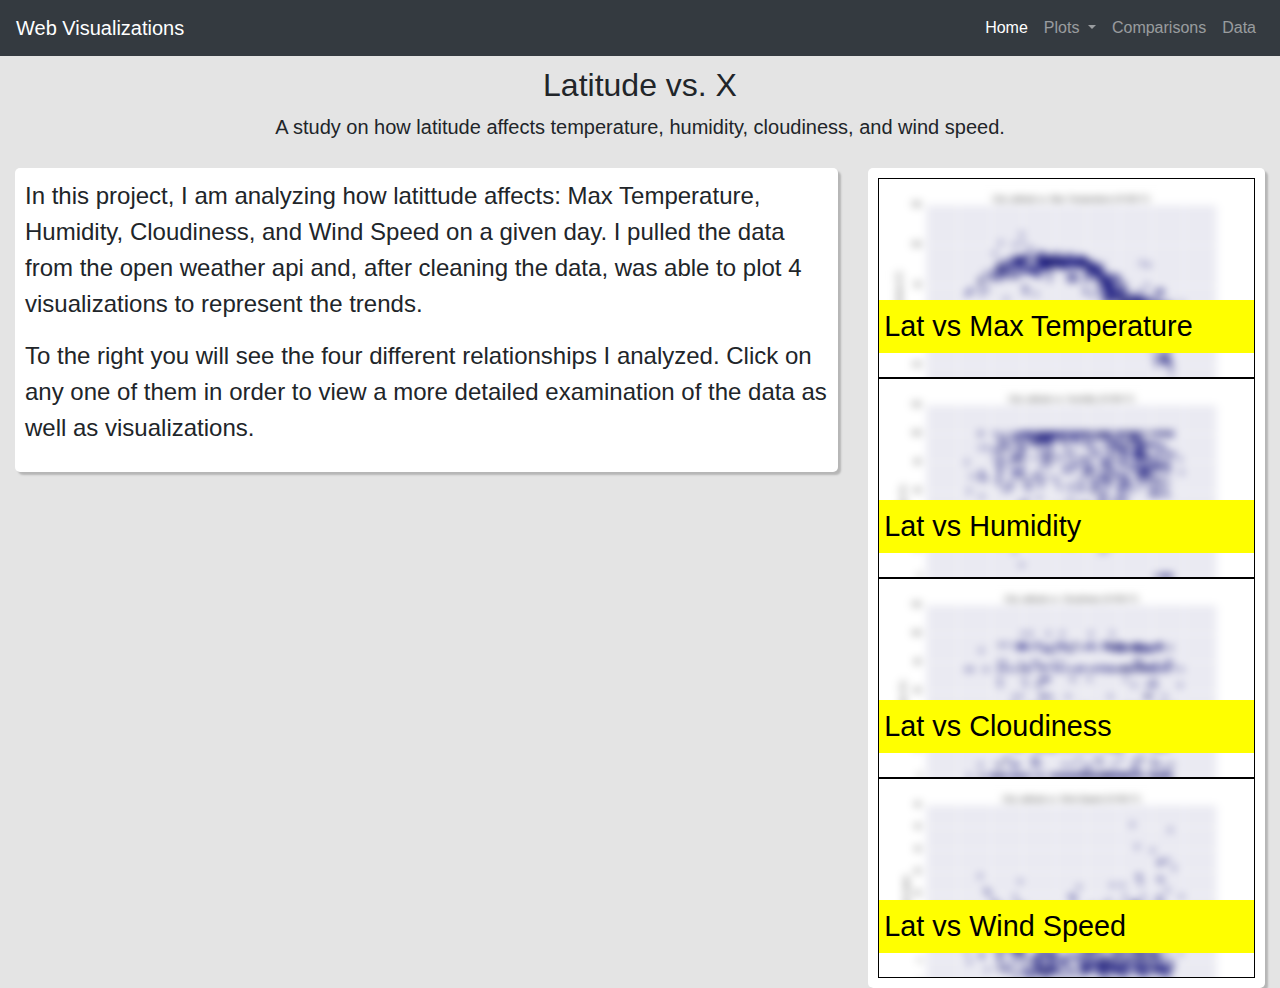
<file: index.html>
<!DOCTYPE html>
<html lang="en">
  <head>
    <meta charset="UTF-8" />
    <meta name="viewport" content="width=device-width, initial-scale=1.0" />
    <link
      rel="stylesheet"
      href="https://stackpath.bootstrapcdn.com/bootstrap/4.4.1/css/bootstrap.min.css"
      integrity="sha384-Vkoo8x4CGsO3+Hhxv8T/Q5PaXtkKtu6ug5TOeNV6gBiFeWPGFN9MuhOf23Q9Ifjh"
      crossorigin="anonymous"
    />
    <link
      href="https://fonts.googleapis.com/css?family=Poppins&display=swap"
      rel="stylesheet"
    />
    <link
      href="https://fonts.googleapis.com/css?family=Work+Sans&display=swap"
      rel="stylesheet"
    />

    <link rel="stylesheet" type="text/css" href="assets/css/styles.css" />
    <title>Web Visualizations</title>
  </head>
  <body>
    <!-- NAVBAR -->
    <nav class="navbar sticky-top navbar-expand-lg navbar-dark bg-dark">
      <a class="navbar-brand" href="#">Web Visualizations</a>
      <button
        class="navbar-toggler"
        type="button"
        data-toggle="collapse"
        data-target="#navbarTogglerDemo02"
        aria-controls="navbarTogglerDemo02"
        aria-expanded="false"
        aria-label="Toggle navigation"
      >
        <span class="navbar-toggler-icon"></span>
      </button>

      <div class="collapse navbar-collapse" id="navbarTogglerDemo02">
        <ul class="navbar-nav ml-auto mt-2 mt-lg-0">
          <li class="nav-item active">
            <a class="nav-link" href="#">Home</a>
          </li>
          <li class="nav-item dropdown">
            <a
              class="nav-link dropdown-toggle"
              href="#"
              id="navbarDropdown"
              role="button"
              data-toggle="dropdown"
              aria-haspopup="true"
              aria-expanded="false"
            >
              Plots
            </a>
            <div class="dropdown-menu" aria-labelledby="navbarDropdown">
              <a class="dropdown-item" href="pages/temp.html"
                >Lat vs. Max Temp</a
              >
              <a class="dropdown-item" href="pages/humidity.html"
                >Lat vs. Humidity</a
              >
              <a class="dropdown-item" href="pages/cloudiness.html"
                >Lat vs. Cloudiness</a
              >
              <a class="dropdown-item" href="pages/wind.html"
                >Lat vs. Wind Speed</a
              >
            </div>
          </li>
          <li class="nav-item">
            <a class="nav-link" href="pages/comparisons.html">Comparisons</a>
          </li>
          <li class="nav-item">
            <a class="nav-link" href="pages/data.html">Data</a>
          </li>
        </ul>
      </div>
    </nav>
    <!-- Base Container -->
    <section>
      <div class="container">
        <h2 id="page-title">Latitude vs. X</h2>
        <p class="lead" style="text-align:center">
          A study on how latitude affects temperature, humidity, cloudiness, and
          wind speed.
        </p>
        <div class="row">
          <div class="col-lg-8">
            <div class="paper">
              <p>
                In this project, I am analyzing how latittude affects: Max
                Temperature, Humidity, Cloudiness, and Wind Speed on a given
                day. I pulled the data from the open weather api and, after
                cleaning the data, was able to plot 4 visualizations to
                represent the trends.
              </p>
              <p>
                To the right you will see the four different relationships I
                analyzed. Click on any one of them in order to view a more
                detailed examination of the data as well as visualizations.
              </p>
            </div>
          </div>
          <div class="col-lg-4">
            <div class="paper">
              <a href="pages/temp.html">
                <div class="box">
                  <div class="box-content">
                    <p>Lat vs Max Temperature</p>
                  </div>
                  <img
                    class="box-image"
                    src="assets/img/Fig1.png"
                    alt="lat vs temp"
                  />
                </div>
              </a>
              <a href="pages/humidity.html">
                <div class="box">
                  <div class="box-content">
                    <p>Lat vs Humidity</p>
                  </div>
                  <img
                    class="box-image"
                    src="assets/img/Fig2.png"
                    alt="lat vs humidity"
                  />
                </div>
              </a>
              <a href="pages/cloudiness.html">
                <div class="box">
                  <div class="box-content">
                    <p>Lat vs Cloudiness</p>
                  </div>
                  <img
                    class="box-image"
                    src="assets/img/Fig3.png"
                    alt="lat vs cloudiness"
                  />
                </div>
              </a>
              <a href="pages/wind.html">
                <div class="box">
                  <div class="box-content">
                    <p>Lat vs Wind Speed</p>
                  </div>
                  <img
                    class="box-image"
                    src="assets/img/Fig4.png"
                    alt="lat vs wind"
                  />
                </div>
              </a>
            </div>
          </div>
        </div>
      </div>
    </section>
    <script
      src="https://code.jquery.com/jquery-3.4.1.slim.min.js"
      integrity="sha384-J6qa4849blE2+poT4WnyKhv5vZF5SrPo0iEjwBvKU7imGFAV0wwj1yYfoRSJoZ+n"
      crossorigin="anonymous"
    ></script>
    <script
      src="https://cdn.jsdelivr.net/npm/popper.js@1.16.0/dist/umd/popper.min.js"
      integrity="sha384-Q6E9RHvbIyZFJoft+2mJbHaEWldlvI9IOYy5n3zV9zzTtmI3UksdQRVvoxMfooAo"
      crossorigin="anonymous"
    ></script>
    <script
      src="https://stackpath.bootstrapcdn.com/bootstrap/4.4.1/js/bootstrap.min.js"
      integrity="sha384-wfSDF2E50Y2D1uUdj0O3uMBJnjuUD4Ih7YwaYd1iqfktj0Uod8GCExl3Og8ifwB6"
      crossorigin="anonymous"
    ></script>
  </body>
</html>
</file>
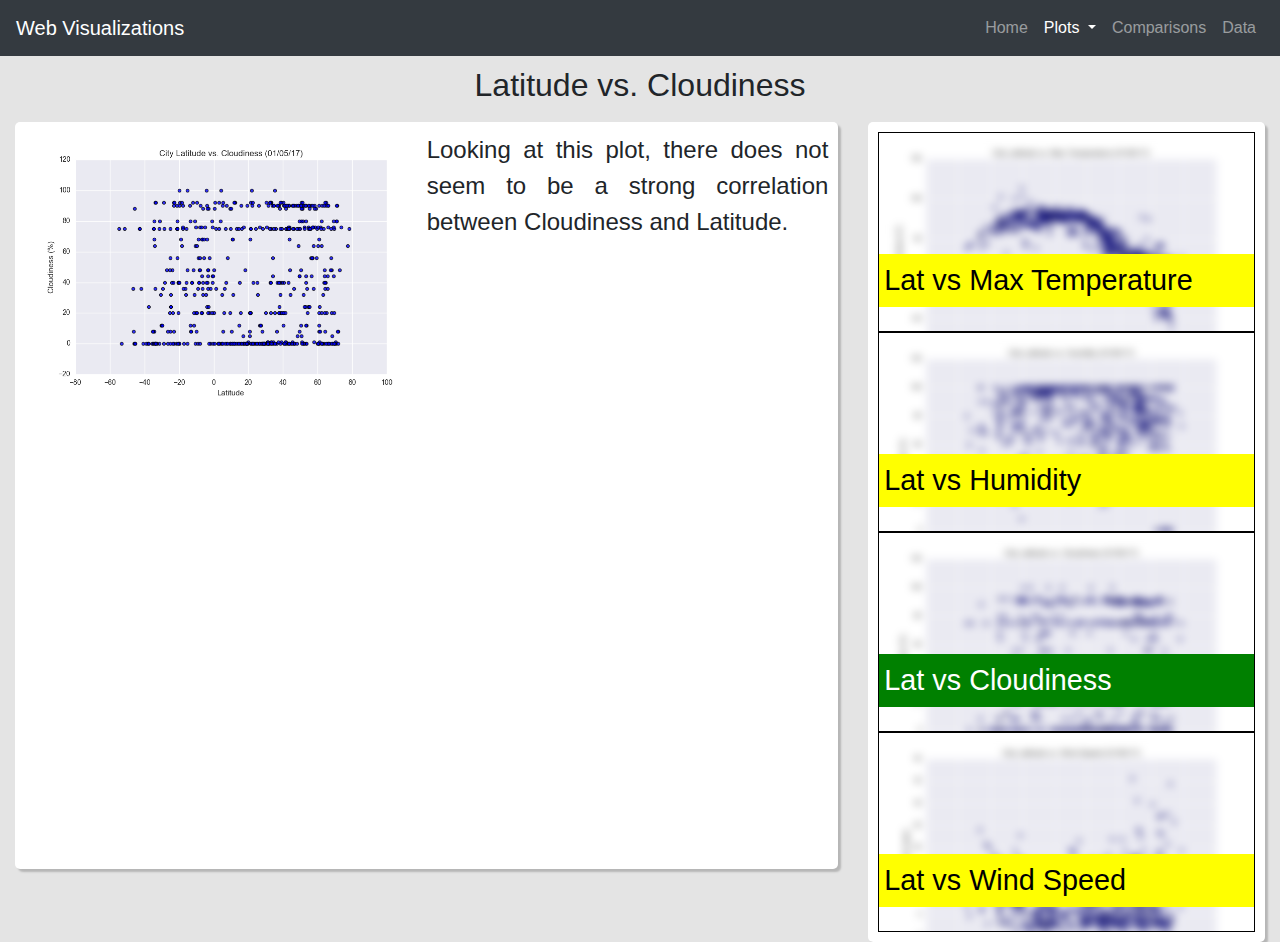
<file: pages/cloudiness.html>
<!DOCTYPE html>
<html lang="en">
  <head>
    <meta charset="UTF-8" />
    <meta name="viewport" content="width=device-width, initial-scale=1.0" />
    <link
      rel="stylesheet"
      href="https://stackpath.bootstrapcdn.com/bootstrap/4.4.1/css/bootstrap.min.css"
      integrity="sha384-Vkoo8x4CGsO3+Hhxv8T/Q5PaXtkKtu6ug5TOeNV6gBiFeWPGFN9MuhOf23Q9Ifjh"
      crossorigin="anonymous"
    />
    <link
      href="https://fonts.googleapis.com/css?family=Poppins&display=swap"
      rel="stylesheet"
    />
    <link
      href="https://fonts.googleapis.com/css?family=Work+Sans&display=swap"
      rel="stylesheet"
    />

    <link rel="stylesheet" type="text/css" href="../assets/css/styles.css" />
    <title>Web Visualizations-Cloudiness</title>
  </head>
  <body>
    <!-- NAVBAR -->
    <nav class="navbar sticky-top navbar-expand-lg navbar-dark bg-dark">
      <a class="navbar-brand" href="../index.html">Web Visualizations</a>
      <button
        class="navbar-toggler"
        type="button"
        data-toggle="collapse"
        data-target="#navbarTogglerDemo02"
        aria-controls="navbarTogglerDemo02"
        aria-expanded="false"
        aria-label="Toggle navigation"
      >
        <span class="navbar-toggler-icon"></span>
      </button>

      <div class="collapse navbar-collapse" id="navbarTogglerDemo02">
        <ul class="navbar-nav ml-auto mt-2 mt-lg-0">
          <li class="nav-item">
            <a class="nav-link" href="../index.html">Home</a>
          </li>
          <li class="nav-item dropdown active">
            <a
              class="nav-link dropdown-toggle"
              href="#"
              id="navbarDropdown"
              role="button"
              data-toggle="dropdown"
              aria-haspopup="true"
              aria-expanded="false"
            >
              Plots
            </a>
            <div class="dropdown-menu" aria-labelledby="navbarDropdown">
              <a class="dropdown-item" href="temp.html">Lat vs. Max Temp</a>
              <a class="dropdown-item" href="humidity.html">Lat vs. Humidity</a>
              <a class="dropdown-item active" href="cloudiness.html"
                >Lat vs. Cloudiness</a
              >
              <a class="dropdown-item" href="wind.html">Lat vs. Wind Speed</a>
            </div>
          </li>
          <li class="nav-item">
            <a class="nav-link" href="comparisons.html">Comparisons</a>
          </li>
          <li class="nav-item">
            <a class="nav-link" href="data.html">Data</a>
          </li>
        </ul>
      </div>
    </nav>
    <!-- Base Container -->
    <section>
      <div class="container">
        <h2 id="page-title">Latitude vs. Cloudiness</h2>
        <div class="row">
          <div class="col-lg-8">
            <div class="paper info-container">
              <img src="../assets/img/Fig3.png" alt="Lat vs Cloudiness" />

              <p>
                Looking at this plot, there does not seem to be a strong
                correlation between Cloudiness and Latitude.
              </p>

              <!-- <p>
                Congue quisque egestas diam in arcu cursus euismod. Aliquam
                etiam erat velit scelerisque. Sollicitudin tempor id eu nisl
                nunc mi ipsum faucibus vitae. Aenean euismod elementum nisi quis
                eleifend quam adipiscing vitae. Lorem mollis aliquam ut
                porttitor leo a. Nunc scelerisque viverra mauris in. Dictumst
                vestibulum rhoncus est pellentesque elit ullamcorper dignissim
                cras tincidunt. Diam sit amet nisl suscipit adipiscing bibendum
                est. Pretium nibh ipsum consequat nisl vel pretium. Ut morbi
                tincidunt augue interdum. Amet nulla facilisi morbi tempus
                iaculis urna. Eget egestas purus viverra accumsan in nisl. Quam
                nulla porttitor massa id neque aliquam.
              </p> -->
            </div>
          </div>
          <div class="col-lg-4">
            <div class="paper">
              <a href="temp.html">
                <div class="box">
                  <div class="box-content">
                    <p>Lat vs Max Temperature</p>
                  </div>
                  <img
                    class="box-image"
                    src="../assets/img/Fig1.png"
                    alt="lat vs temp"
                  />
                </div>
              </a>
              <a href="humidity.html">
                <div class="box">
                  <div class="box-content">
                    <p>Lat vs Humidity</p>
                  </div>
                  <img
                    class="box-image"
                    src="../assets/img/Fig2.png"
                    alt="lat vs humidity"
                  />
                </div>
              </a>
              <a href="cloudiness.html">
                <div class="box active">
                  <div class="box-content">
                    <p>Lat vs Cloudiness</p>
                  </div>
                  <img
                    class="box-image"
                    src="../assets/img/Fig3.png"
                    alt="lat vs cloudiness"
                  />
                </div>
              </a>
              <a href="wind.html">
                <div class="box">
                  <div class="box-content">
                    <p>Lat vs Wind Speed</p>
                  </div>
                  <img
                    class="box-image"
                    src="../assets/img/Fig4.png"
                    alt="lat vs wind"
                  />
                </div>
              </a>
            </div>
          </div>
        </div>
      </div>
    </section>
    <script
      src="https://code.jquery.com/jquery-3.4.1.slim.min.js"
      integrity="sha384-J6qa4849blE2+poT4WnyKhv5vZF5SrPo0iEjwBvKU7imGFAV0wwj1yYfoRSJoZ+n"
      crossorigin="anonymous"
    ></script>
    <script
      src="https://cdn.jsdelivr.net/npm/popper.js@1.16.0/dist/umd/popper.min.js"
      integrity="sha384-Q6E9RHvbIyZFJoft+2mJbHaEWldlvI9IOYy5n3zV9zzTtmI3UksdQRVvoxMfooAo"
      crossorigin="anonymous"
    ></script>
    <script
      src="https://stackpath.bootstrapcdn.com/bootstrap/4.4.1/js/bootstrap.min.js"
      integrity="sha384-wfSDF2E50Y2D1uUdj0O3uMBJnjuUD4Ih7YwaYd1iqfktj0Uod8GCExl3Og8ifwB6"
      crossorigin="anonymous"
    ></script>
  </body>
</html>
</file>
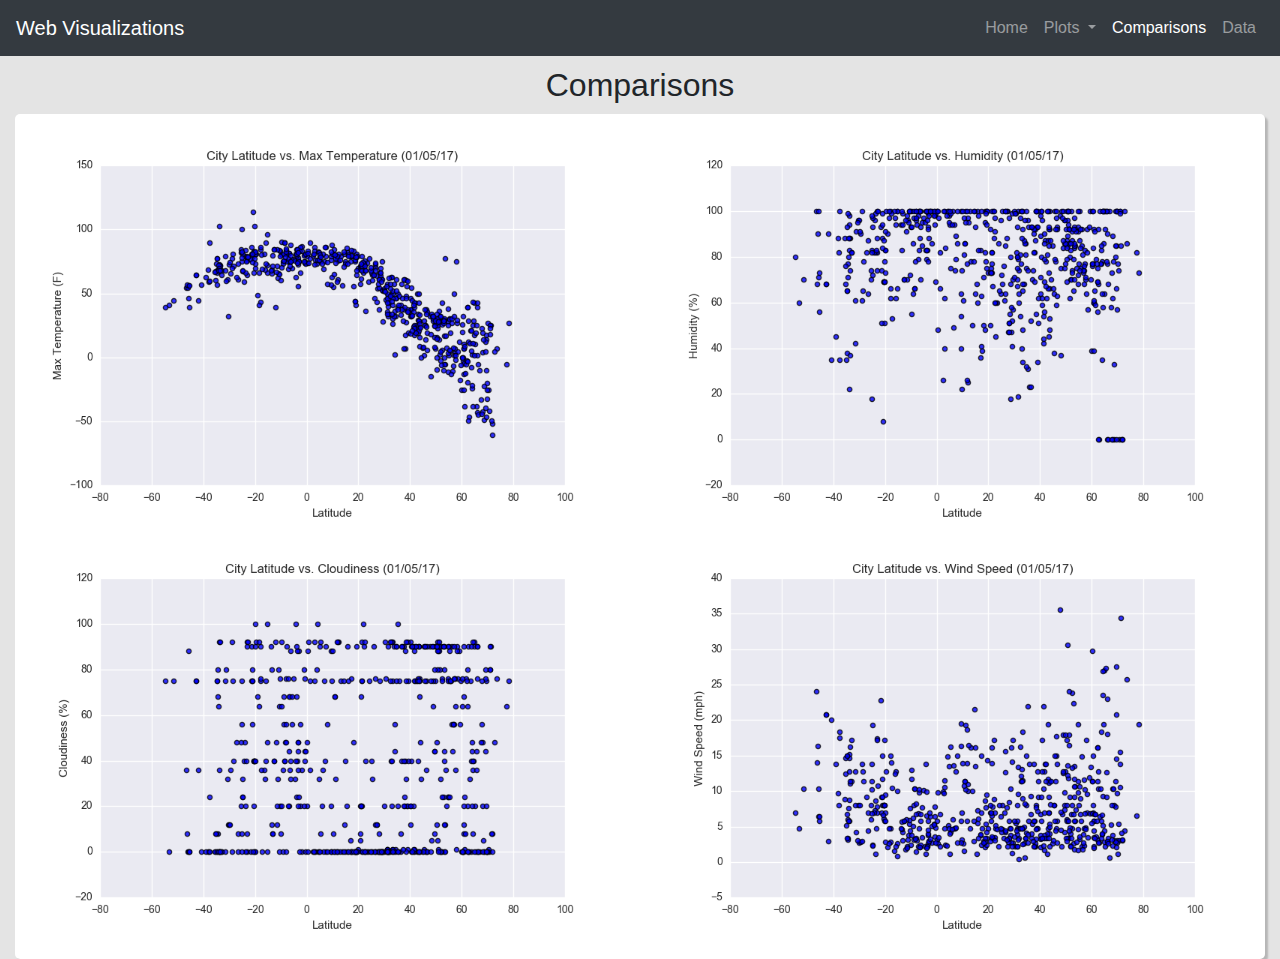
<file: pages/comparisons.html>
<!DOCTYPE html>
<html lang="en">
  <head>
    <meta charset="UTF-8" />
    <meta name="viewport" content="width=device-width, initial-scale=1.0" />
    <link
      rel="stylesheet"
      href="https://stackpath.bootstrapcdn.com/bootstrap/4.4.1/css/bootstrap.min.css"
      integrity="sha384-Vkoo8x4CGsO3+Hhxv8T/Q5PaXtkKtu6ug5TOeNV6gBiFeWPGFN9MuhOf23Q9Ifjh"
      crossorigin="anonymous"
    />
    <link
      href="https://fonts.googleapis.com/css?family=Poppins&display=swap"
      rel="stylesheet"
    />
    <link
      href="https://fonts.googleapis.com/css?family=Work+Sans&display=swap"
      rel="stylesheet"
    />

    <link rel="stylesheet" type="text/css" href="../assets/css/styles.css" />
    <title>Web Visualizations-Comparisons</title>
  </head>
  <body>
    <!-- NAVBAR -->
    <nav class="navbar sticky-top navbar-expand-lg navbar-dark bg-dark">
      <a class="navbar-brand" href="../index.html">Web Visualizations</a>
      <button
        class="navbar-toggler"
        type="button"
        data-toggle="collapse"
        data-target="#navbarTogglerDemo02"
        aria-controls="navbarTogglerDemo02"
        aria-expanded="false"
        aria-label="Toggle navigation"
      >
        <span class="navbar-toggler-icon"></span>
      </button>

      <div class="collapse navbar-collapse" id="navbarTogglerDemo02">
        <ul class="navbar-nav ml-auto mt-2 mt-lg-0">
          <li class="nav-item">
            <a class="nav-link" href="../index.html">Home</a>
          </li>
          <li class="nav-item dropdown">
            <a
              class="nav-link dropdown-toggle"
              href="#"
              id="navbarDropdown"
              role="button"
              data-toggle="dropdown"
              aria-haspopup="true"
              aria-expanded="false"
            >
              Plots
            </a>
            <div class="dropdown-menu" aria-labelledby="navbarDropdown">
              <a class="dropdown-item" href="temp.html">Lat vs. Max Temp</a>
              <a class="dropdown-item" href="humidity.html">Lat vs. Humidity</a>
              <a class="dropdown-item" href="cloudiness.html"
                >Lat vs. Cloudiness</a
              >
              <a class="dropdown-item" href="wind.html">Lat vs. Wind Speed</a>
            </div>
          </li>
          <li class="nav-item active">
            <a class="nav-link" href="comparisons.html">Comparisons</a>
          </li>
          <li class="nav-item">
            <a class="nav-link" href="data.html">Data</a>
          </li>
        </ul>
      </div>
    </nav>
    <!-- Base Container -->
    <section>
      <div class="container">
        <h2 id="page-title">Comparisons</h2>

        <div class="paper comparison-container">
          <div class="row">
            <div class="col-md-6">
              <a href="temp.html">
                <img src="../assets/img/Fig1.png" alt="lat vs. temp" />
              </a>
            </div>
            <div class="col-md-6">
              <a href="humidity.html">
                <img src="../assets/img/Fig2.png" alt="lat vs. humidity" />
              </a>
            </div>
          </div>
          <div class="row">
            <div class="col-md-6">
              <a href="cloudiness.html">
                <img src="../assets/img/Fig3.png" alt="lat vs. cloudiness" />
              </a>
            </div>
            <div class="col-md-6">
              <a href="wind.html">
                <img src="../assets/img/Fig4.png" alt="lat vs. wind speed" />
              </a>
            </div>
          </div>
        </div>
      </div>
    </section>
    <script
      src="https://code.jquery.com/jquery-3.4.1.slim.min.js"
      integrity="sha384-J6qa4849blE2+poT4WnyKhv5vZF5SrPo0iEjwBvKU7imGFAV0wwj1yYfoRSJoZ+n"
      crossorigin="anonymous"
    ></script>
    <script
      src="https://cdn.jsdelivr.net/npm/popper.js@1.16.0/dist/umd/popper.min.js"
      integrity="sha384-Q6E9RHvbIyZFJoft+2mJbHaEWldlvI9IOYy5n3zV9zzTtmI3UksdQRVvoxMfooAo"
      crossorigin="anonymous"
    ></script>
    <script
      src="https://stackpath.bootstrapcdn.com/bootstrap/4.4.1/js/bootstrap.min.js"
      integrity="sha384-wfSDF2E50Y2D1uUdj0O3uMBJnjuUD4Ih7YwaYd1iqfktj0Uod8GCExl3Og8ifwB6"
      crossorigin="anonymous"
    ></script>
  </body>
</html>
</file>
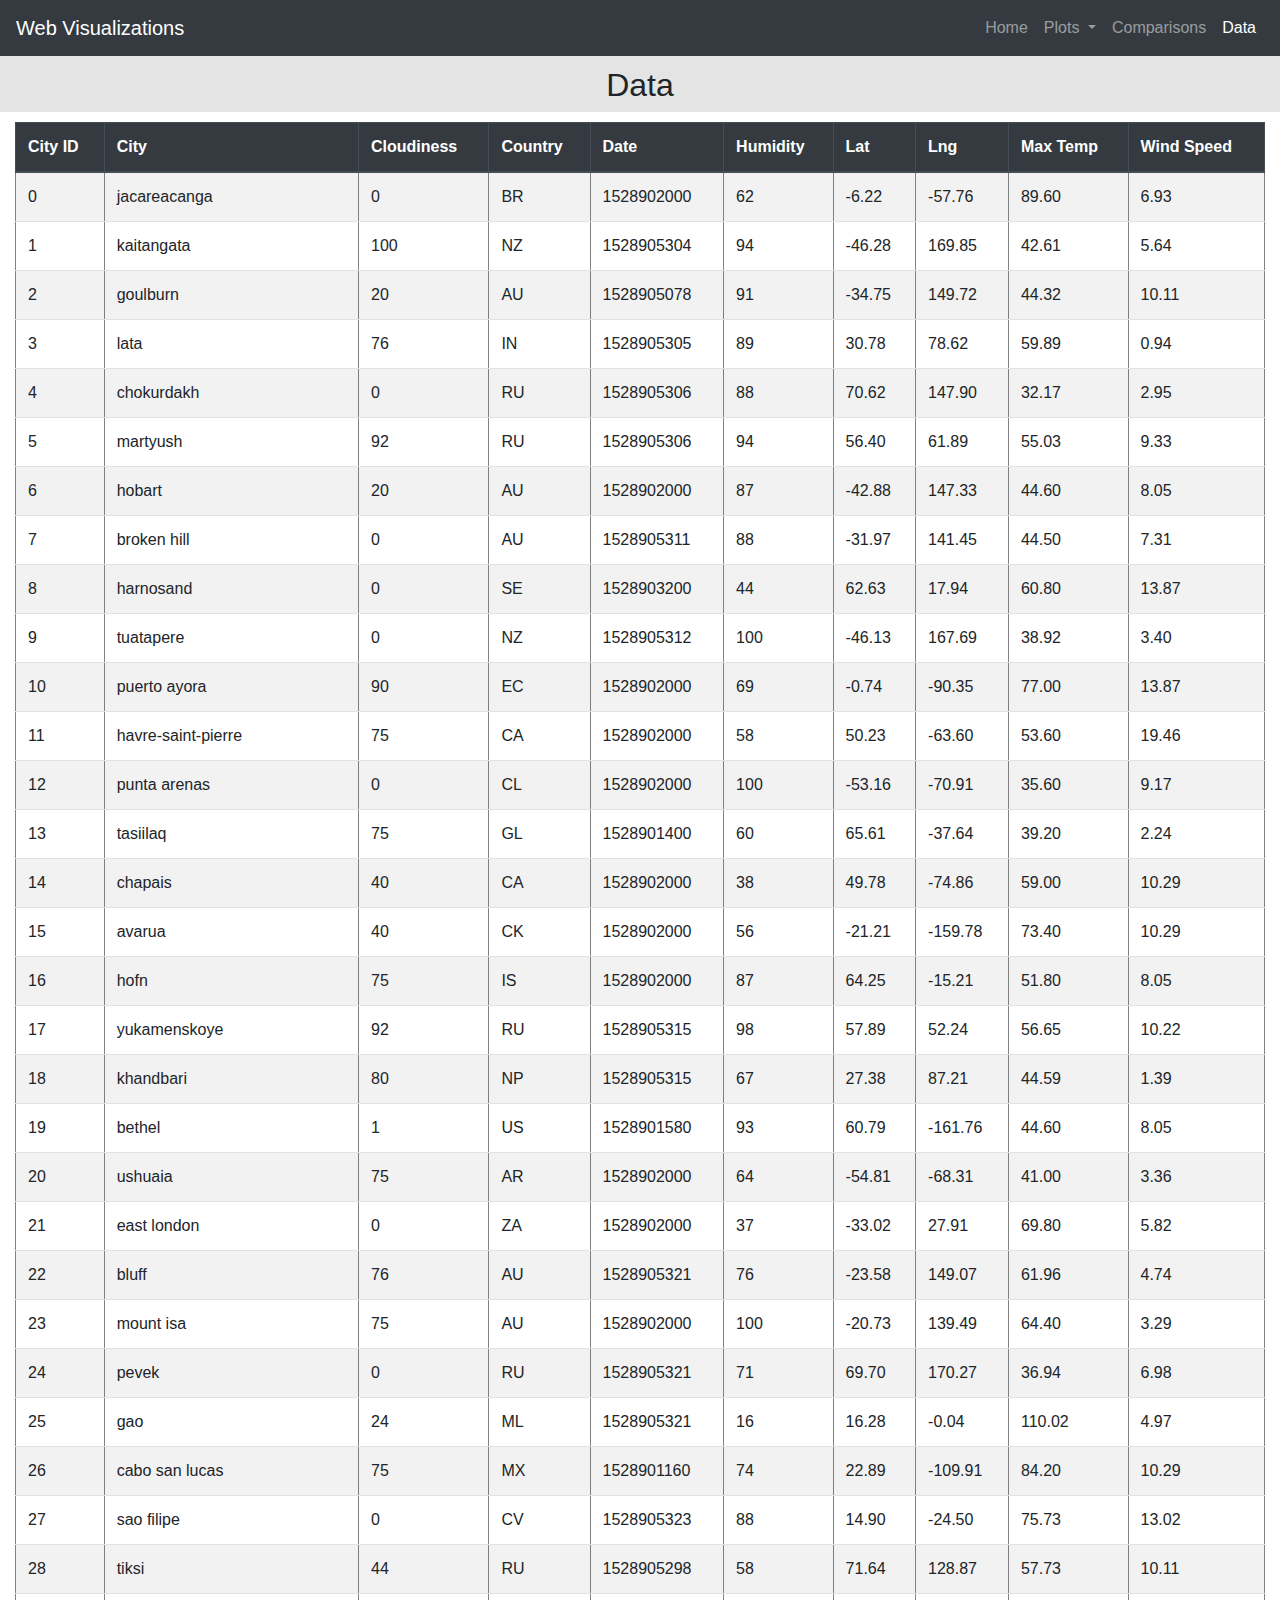
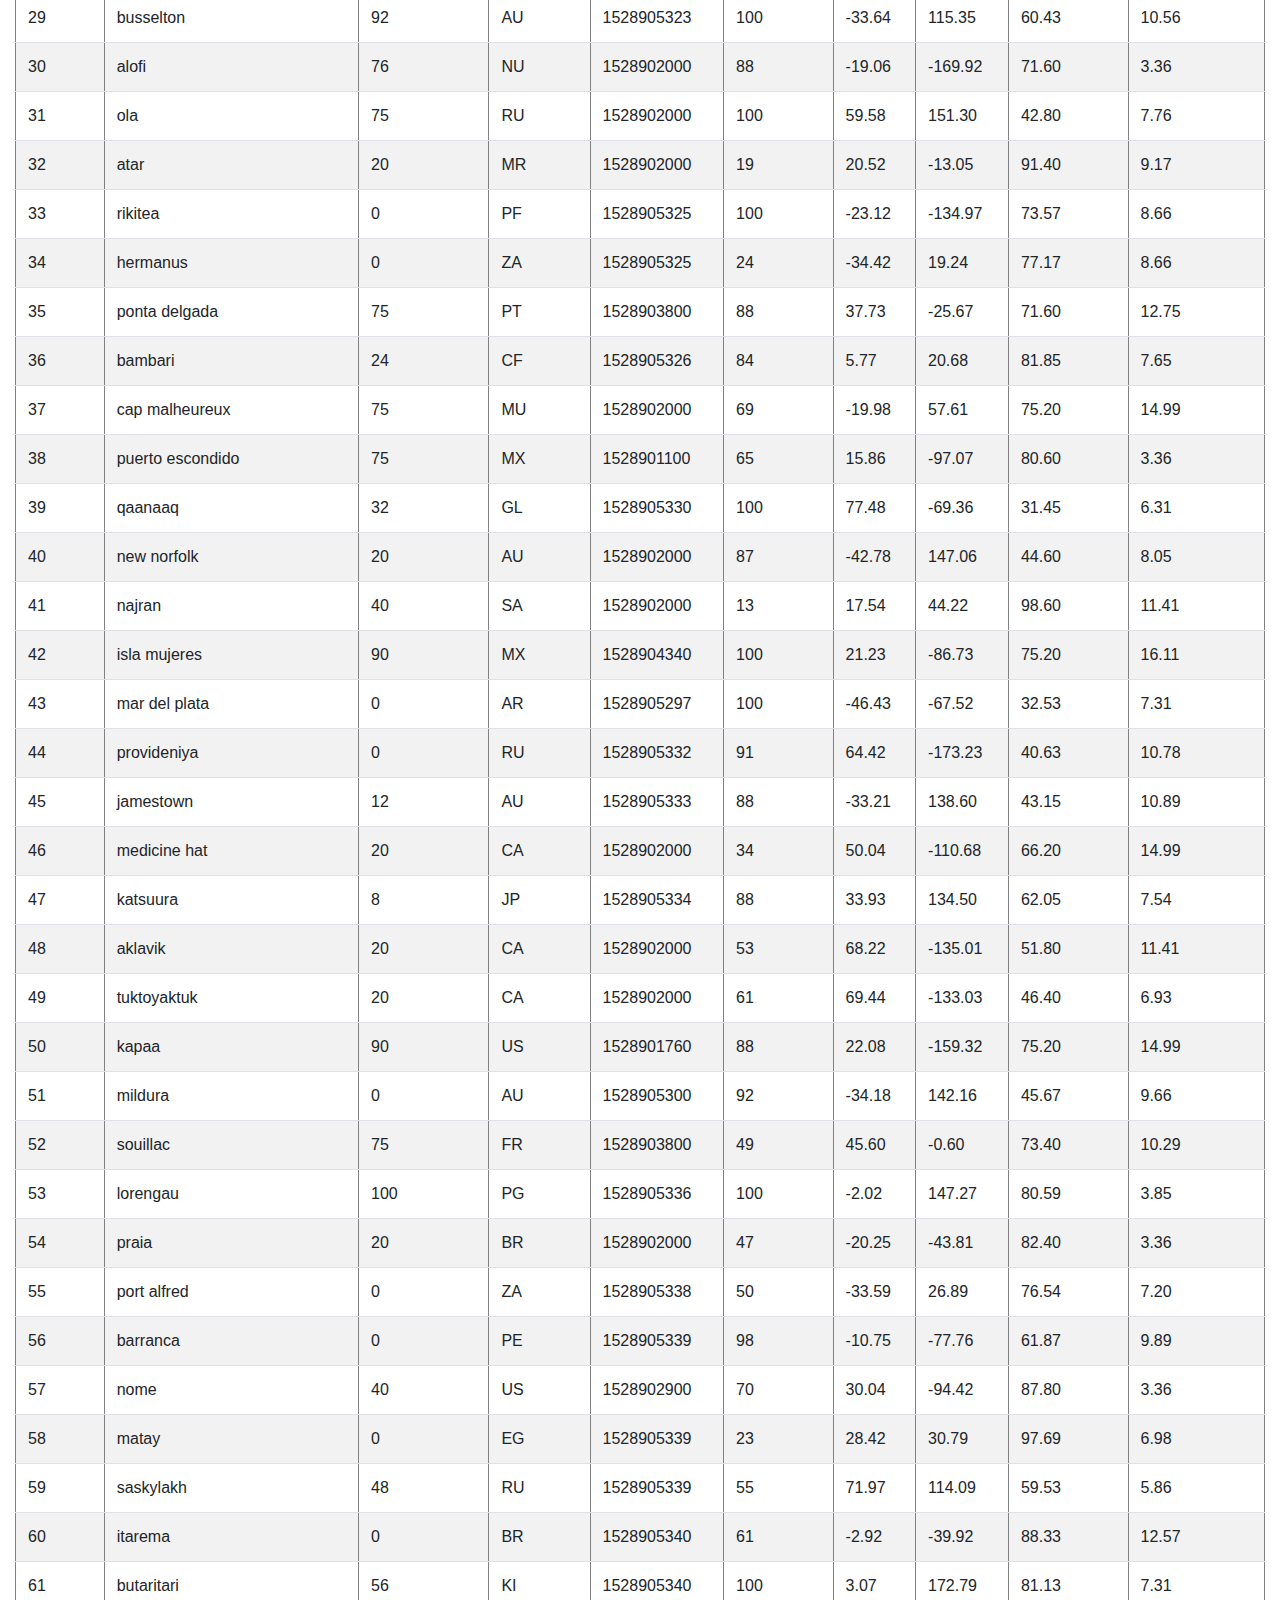
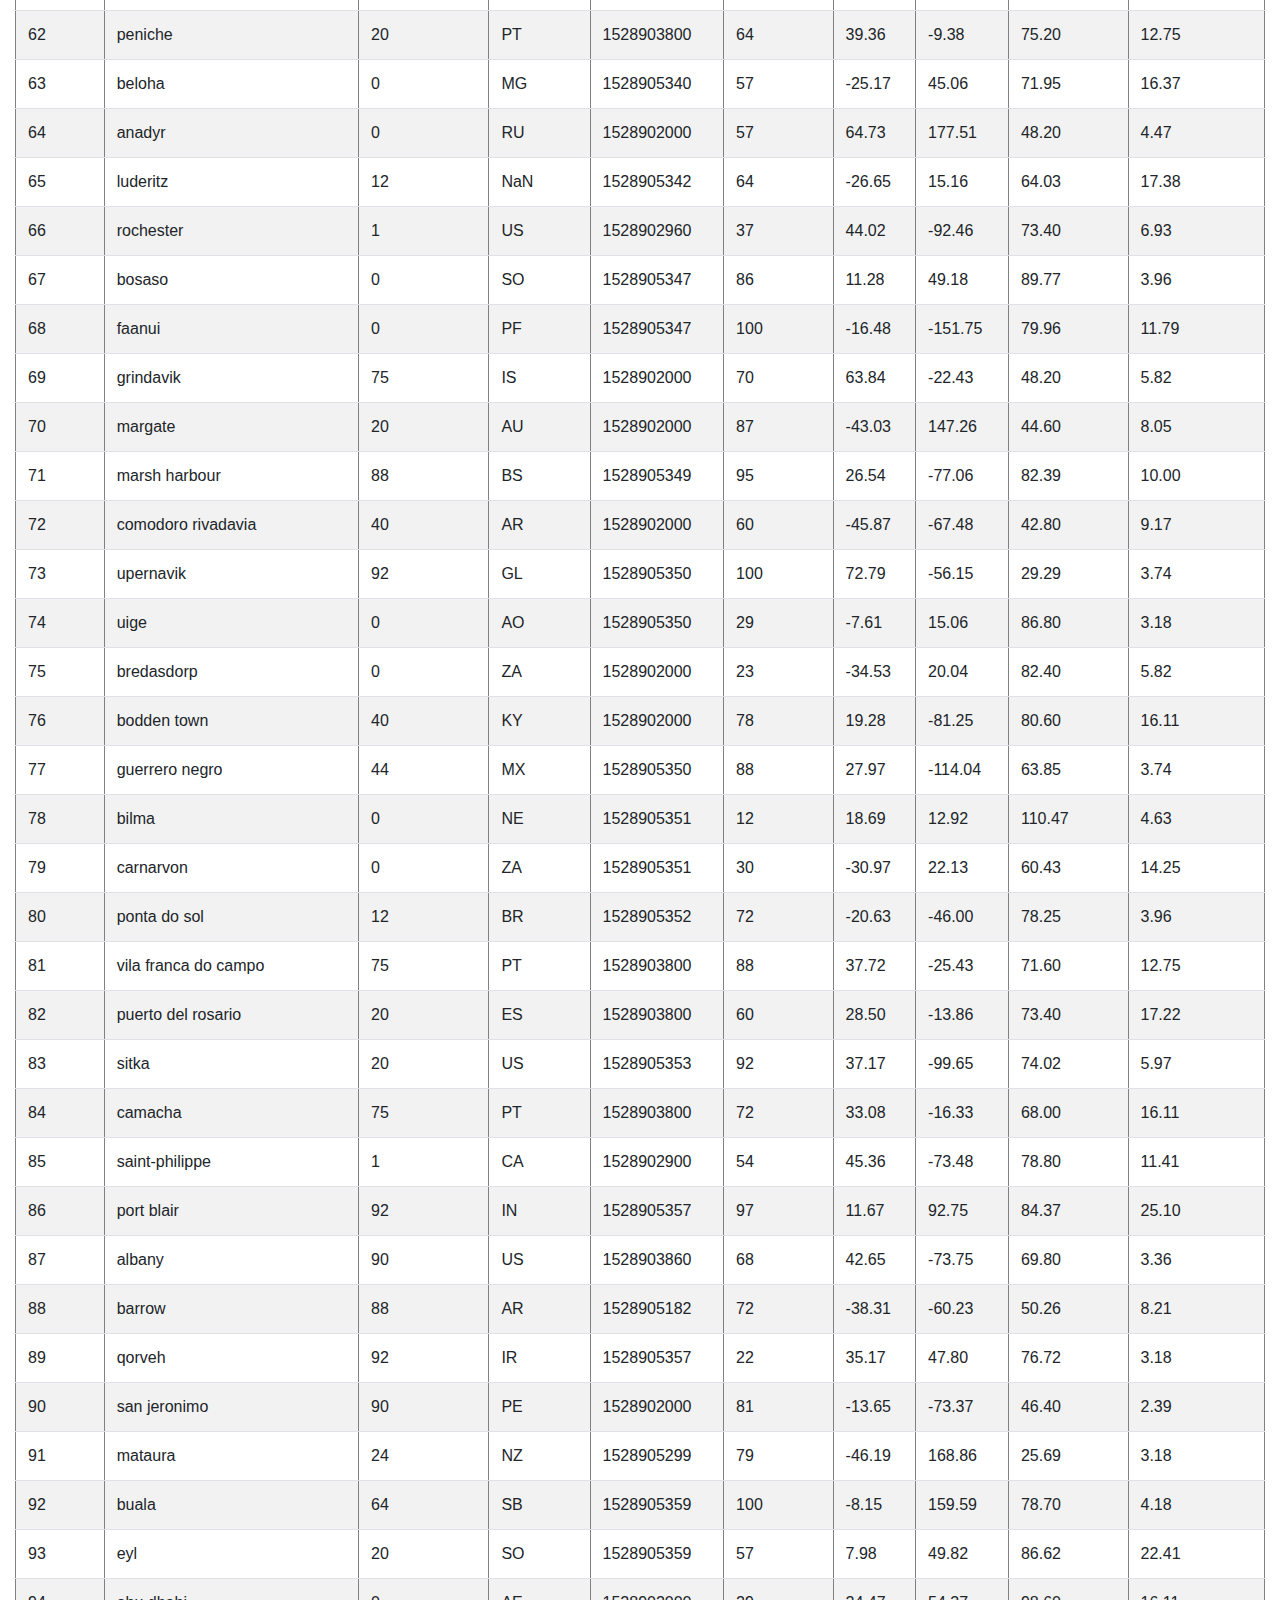
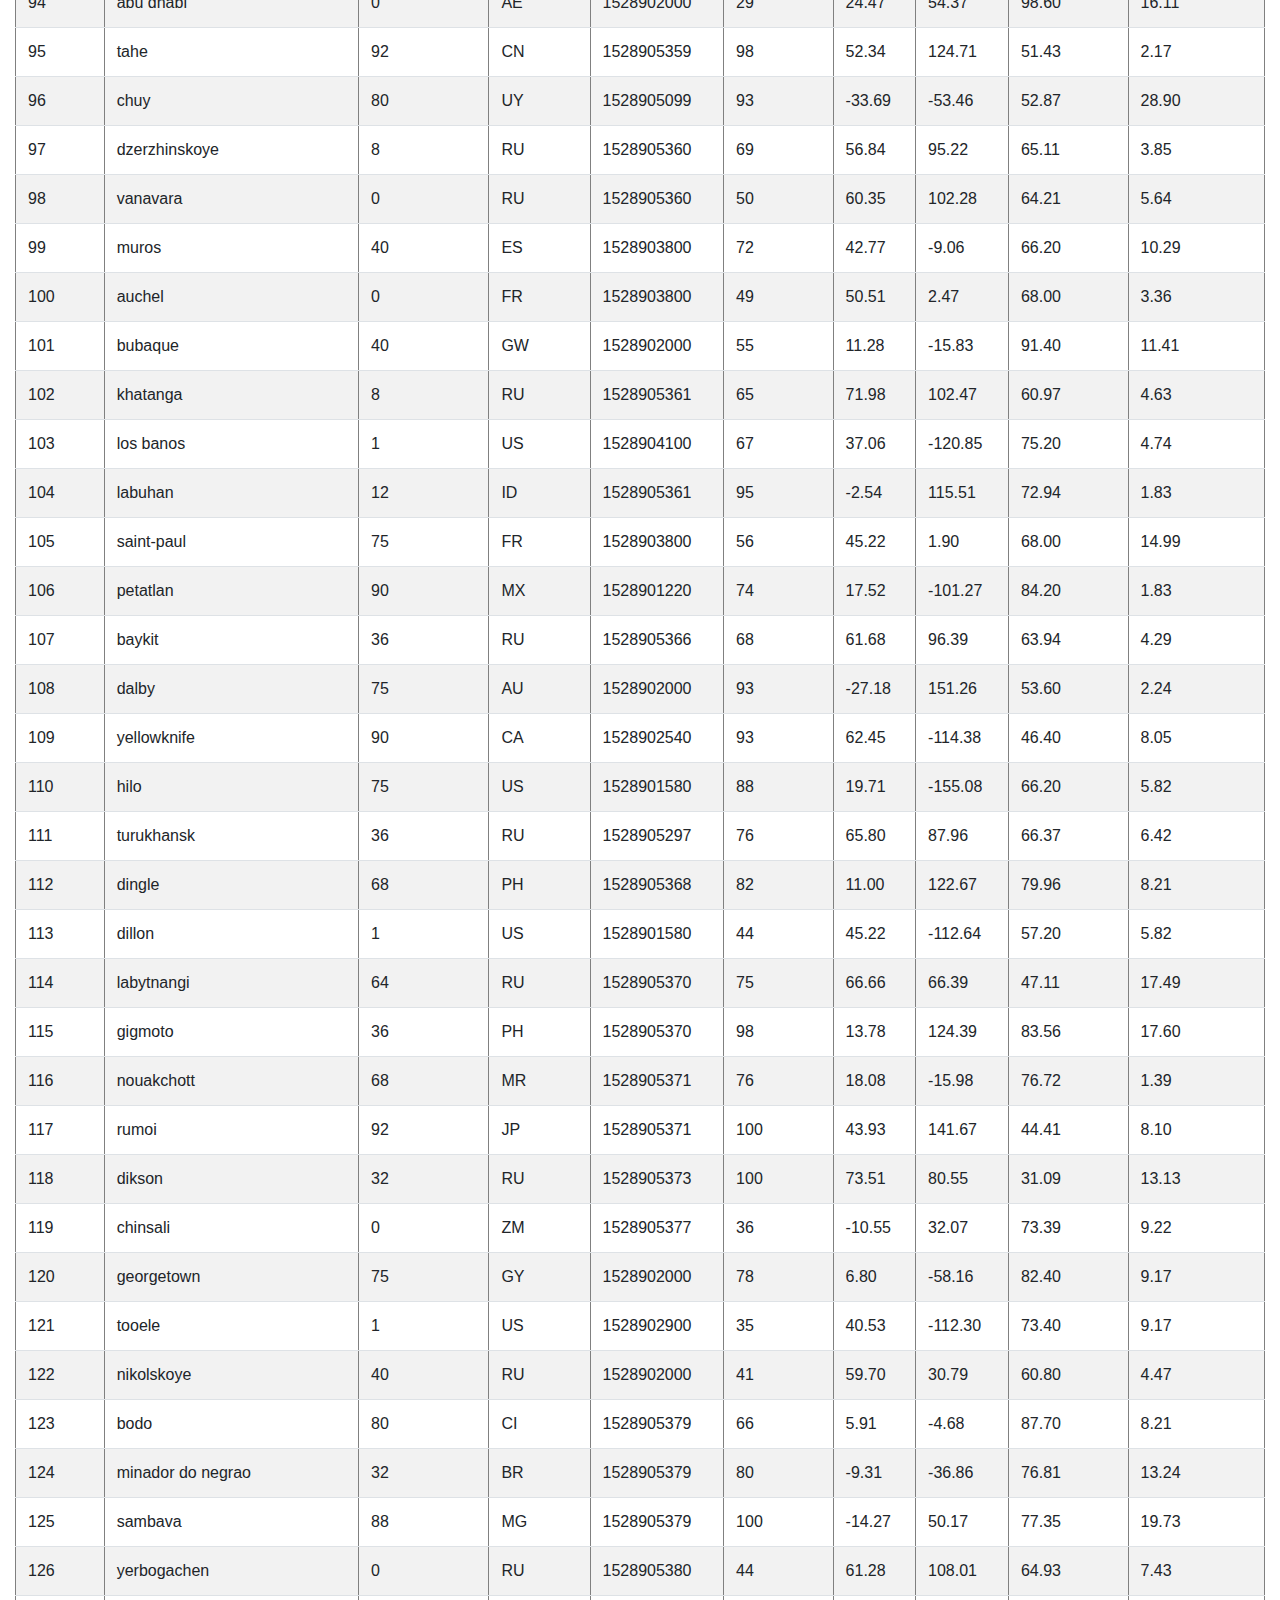
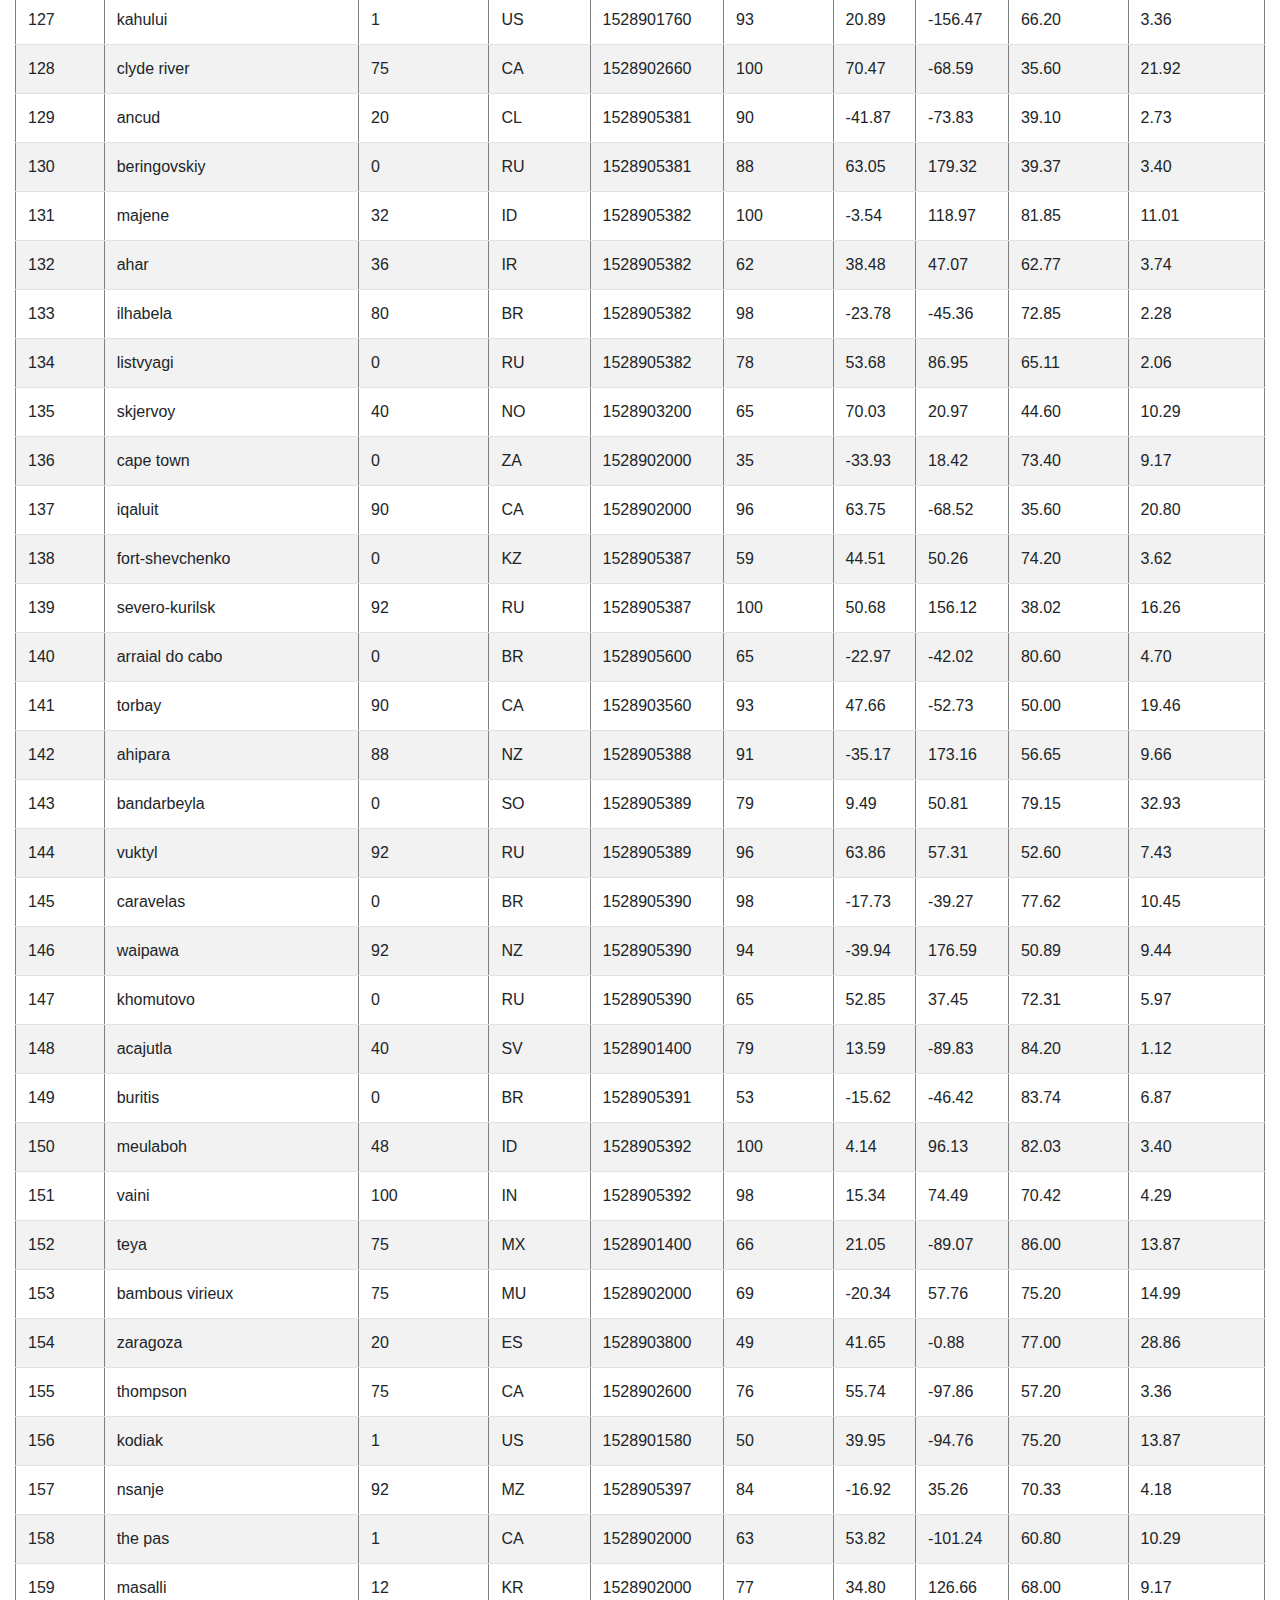
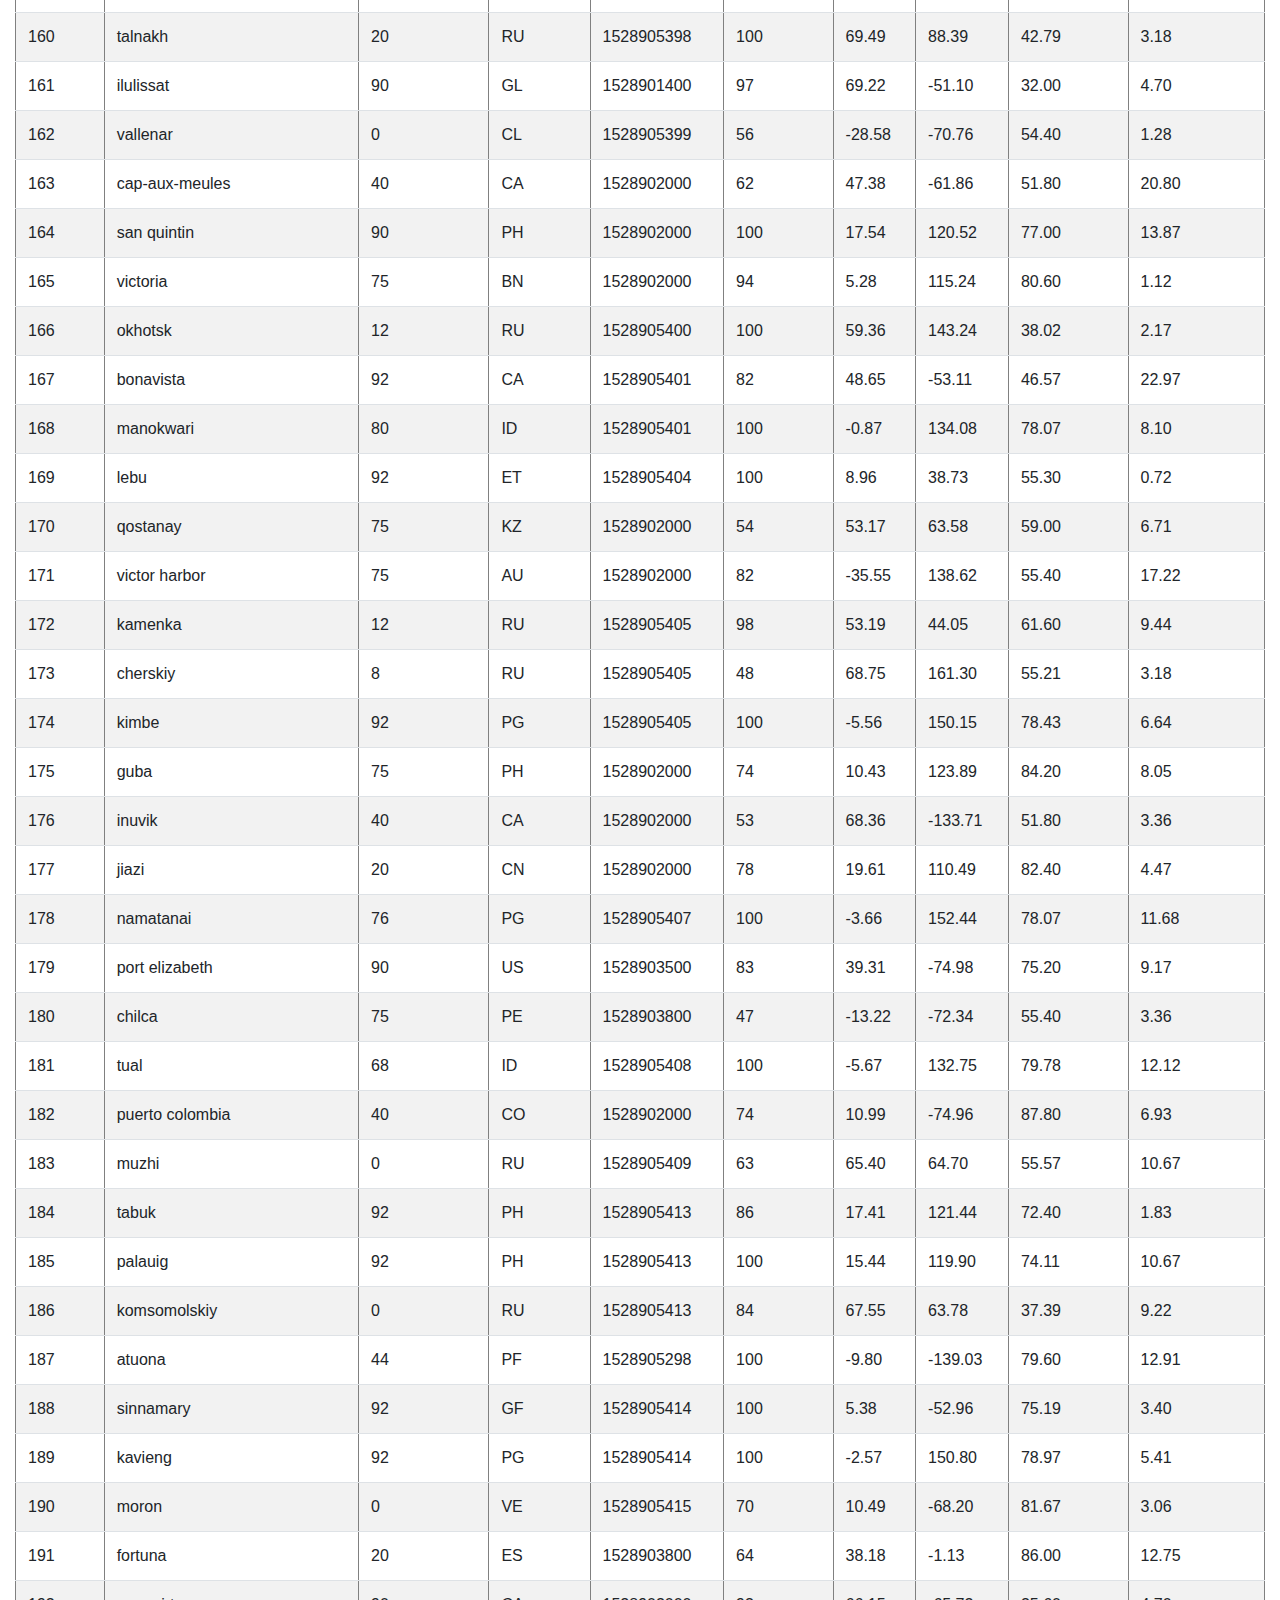
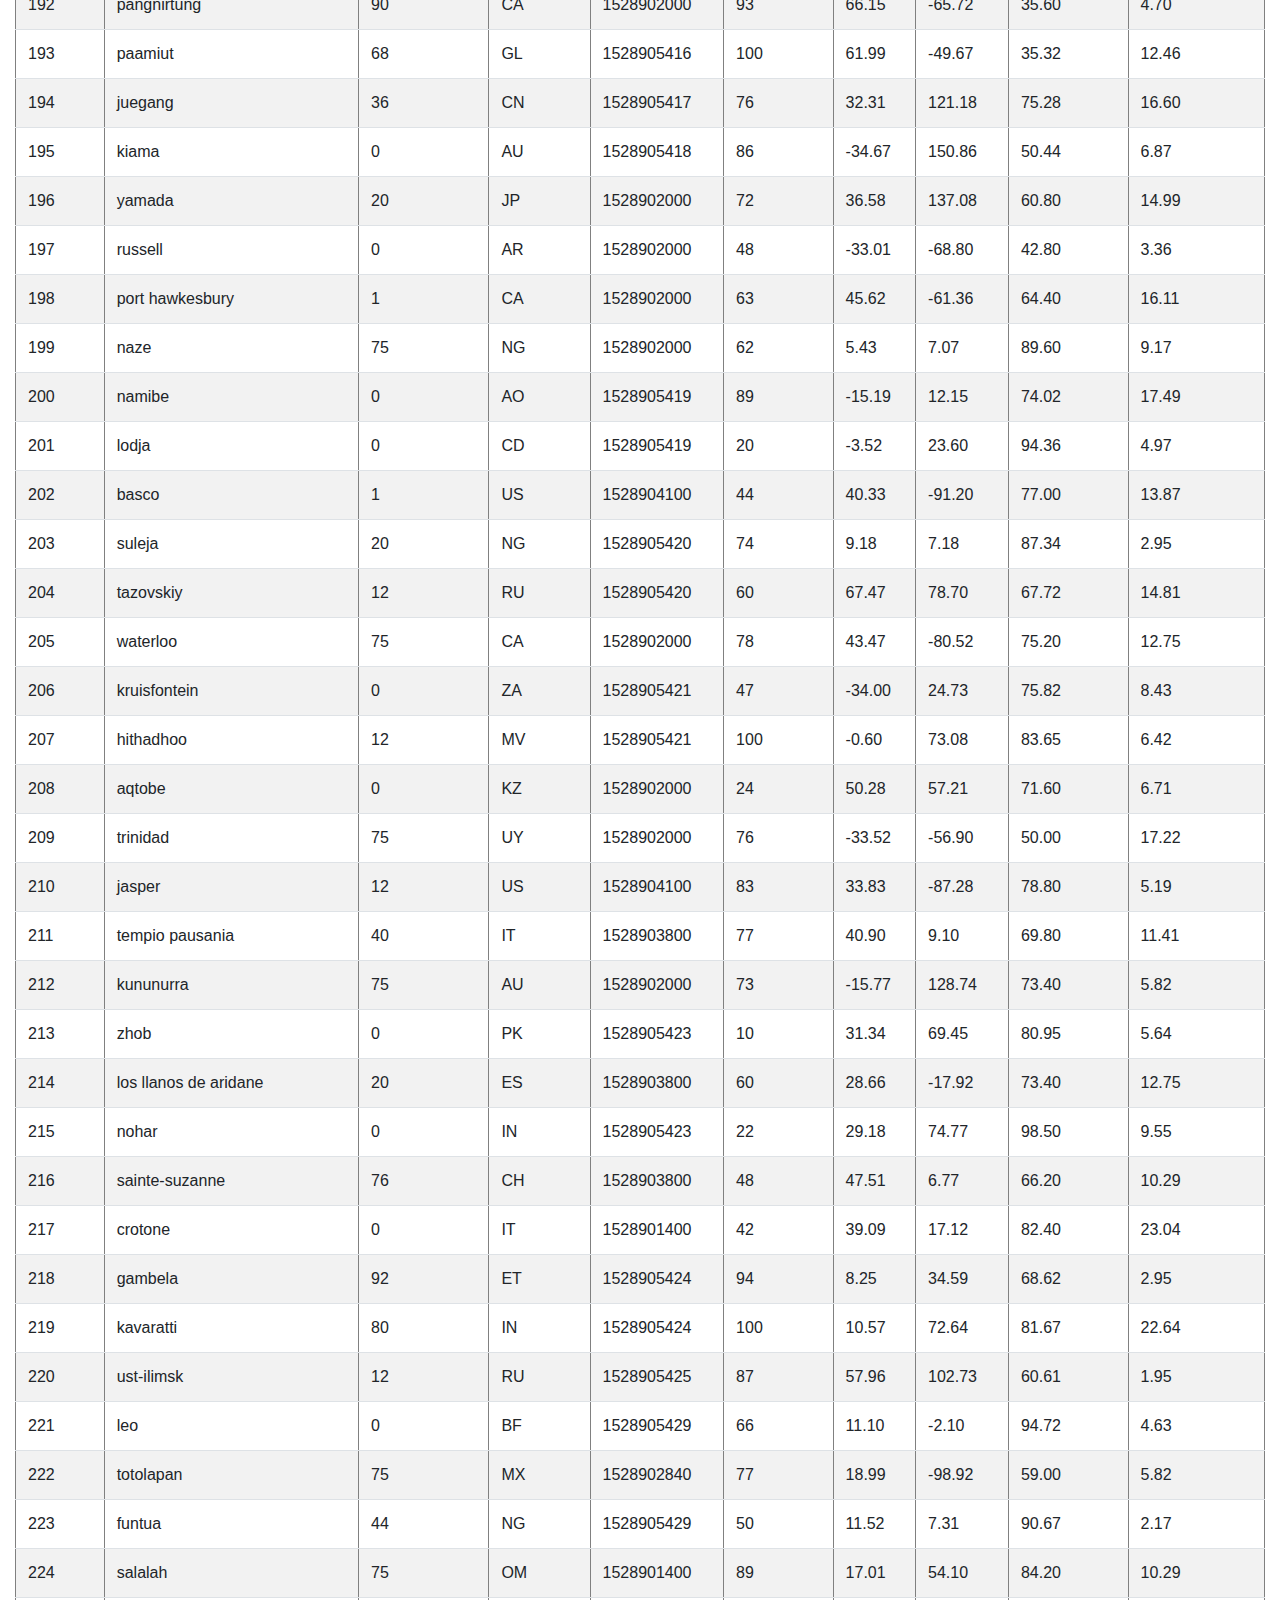
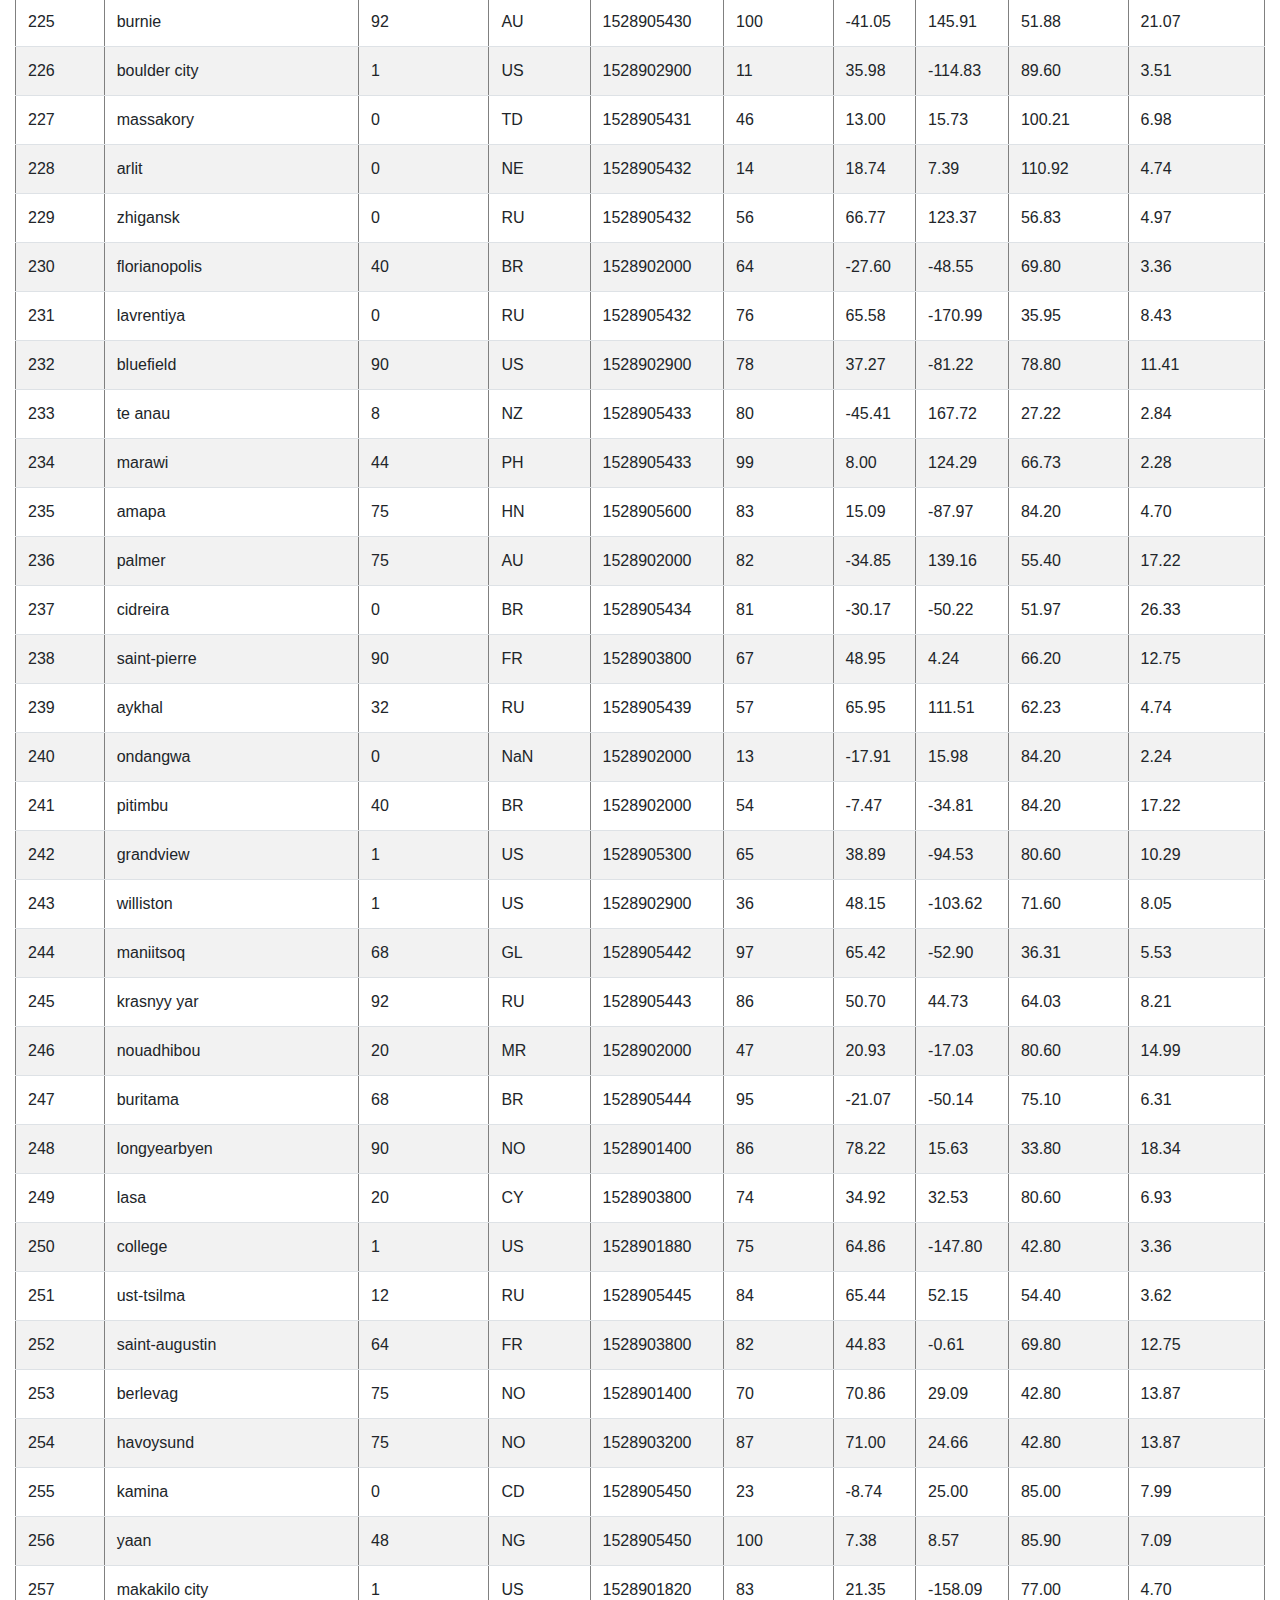
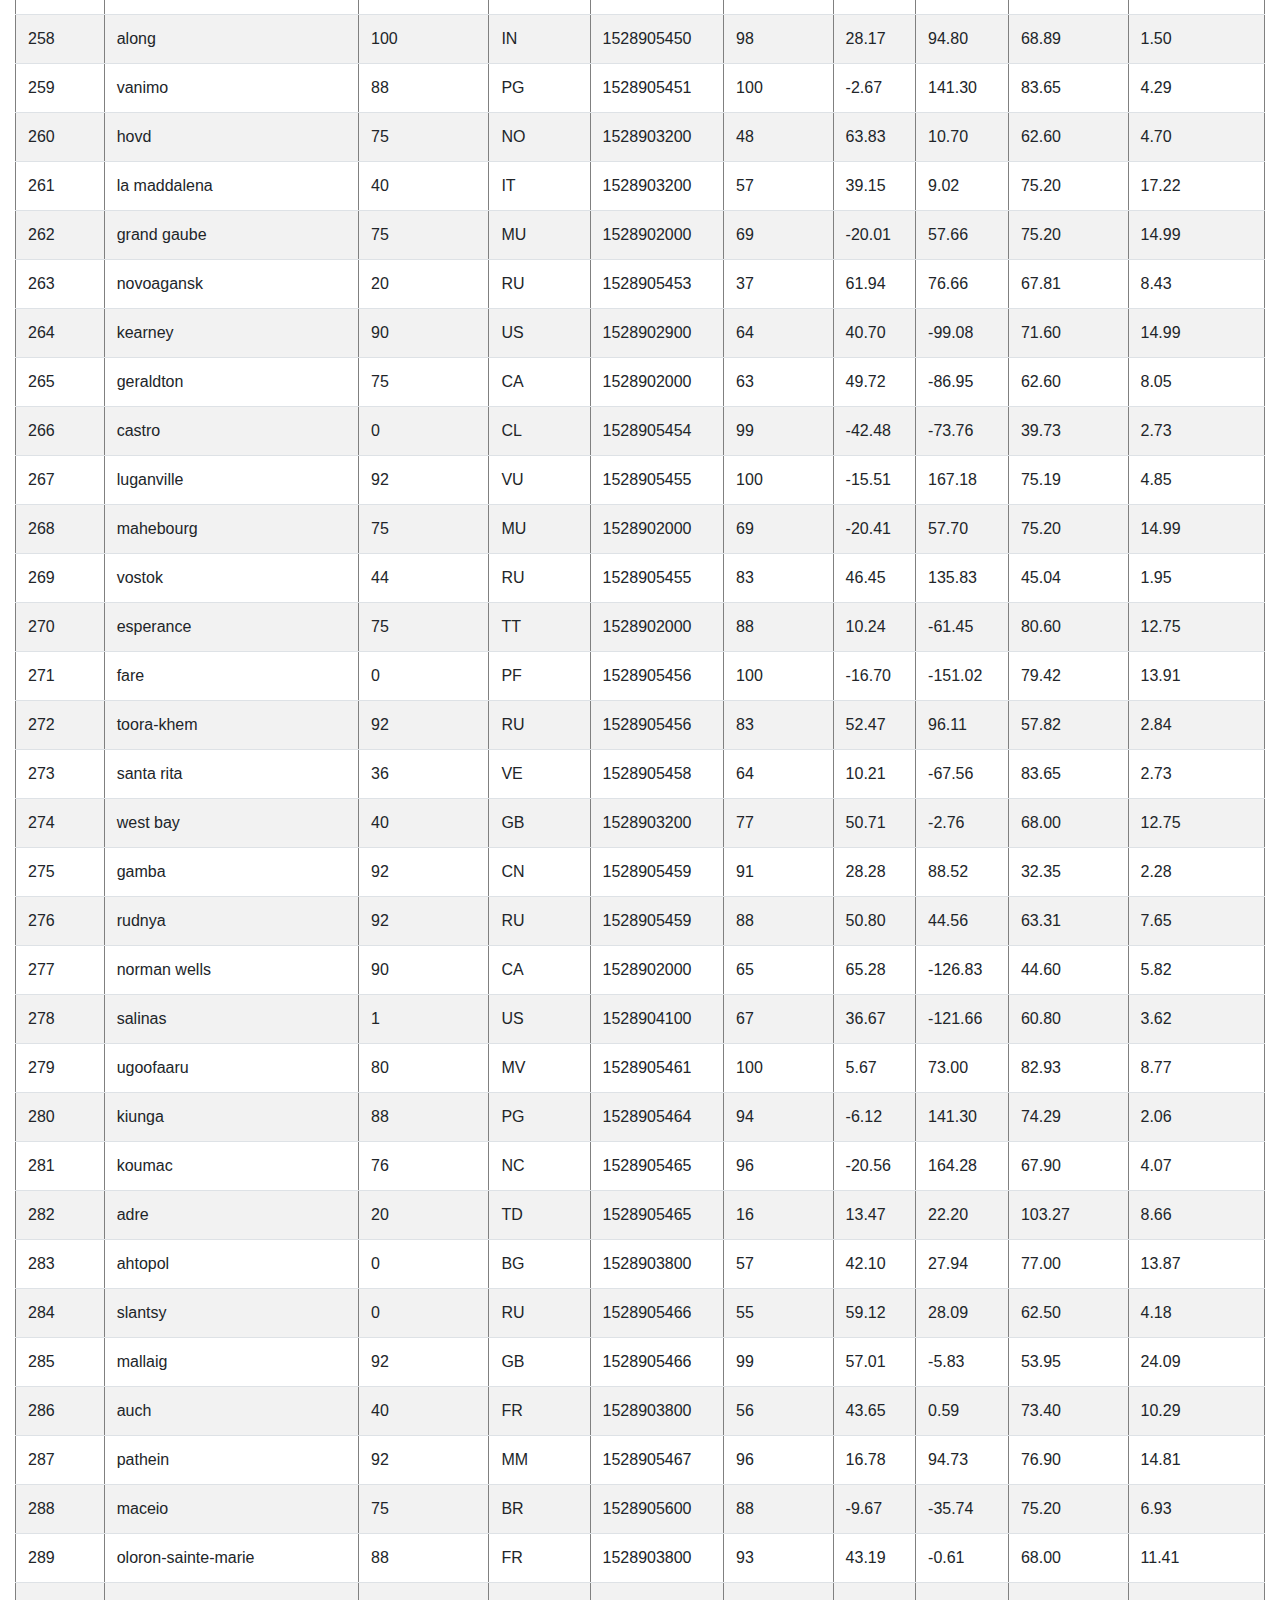
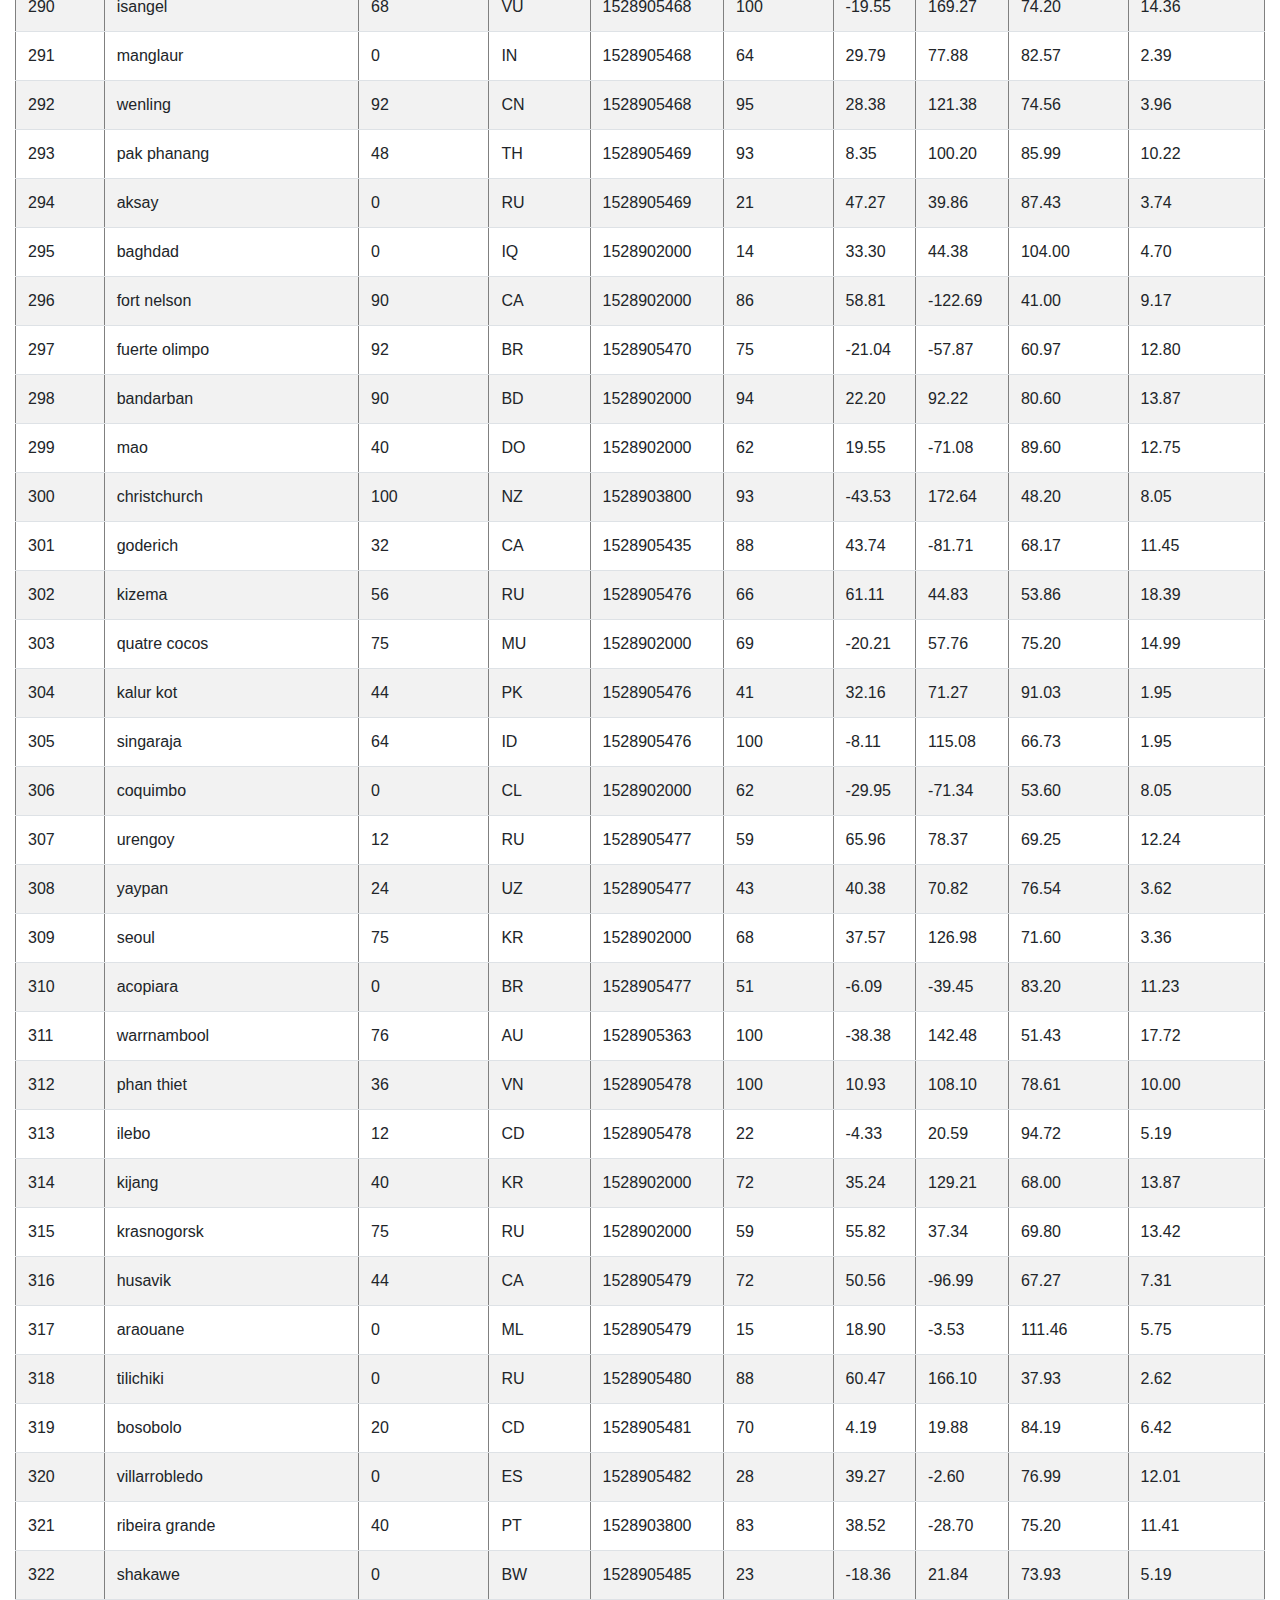
<file: pages/data.html>
<!DOCTYPE html>
<html lang="en">
  <head>
    <meta charset="UTF-8" />
    <meta name="viewport" content="width=device-width, initial-scale=1.0" />
    <link
      rel="stylesheet"
      href="https://stackpath.bootstrapcdn.com/bootstrap/4.4.1/css/bootstrap.min.css"
      integrity="sha384-Vkoo8x4CGsO3+Hhxv8T/Q5PaXtkKtu6ug5TOeNV6gBiFeWPGFN9MuhOf23Q9Ifjh"
      crossorigin="anonymous"
    />
    <link
      href="https://fonts.googleapis.com/css?family=Poppins&display=swap"
      rel="stylesheet"
    />
    <link
      href="https://fonts.googleapis.com/css?family=Work+Sans&display=swap"
      rel="stylesheet"
    />

    <link rel="stylesheet" type="text/css" href="../assets/css/styles.css" />
    <title>Web Visualizations-Data</title>
  </head>
  <body>
    <!-- NAVBAR -->
    <nav class="navbar sticky-top navbar-expand-lg navbar-dark bg-dark">
      <a class="navbar-brand" href="../index.html">Web Visualizations</a>
      <button
        class="navbar-toggler"
        type="button"
        data-toggle="collapse"
        data-target="#navbarTogglerDemo02"
        aria-controls="navbarTogglerDemo02"
        aria-expanded="false"
        aria-label="Toggle navigation"
      >
        <span class="navbar-toggler-icon"></span>
      </button>

      <div class="collapse navbar-collapse" id="navbarTogglerDemo02">
        <ul class="navbar-nav ml-auto mt-2 mt-lg-0">
          <li class="nav-item">
            <a class="nav-link" href="../index.html">Home</a>
          </li>
          <li class="nav-item dropdown">
            <a
              class="nav-link dropdown-toggle"
              href="#"
              id="navbarDropdown"
              role="button"
              data-toggle="dropdown"
              aria-haspopup="true"
              aria-expanded="false"
            >
              Plots
            </a>
            <div class="dropdown-menu" aria-labelledby="navbarDropdown">
              <a class="dropdown-item" href="temp.html"
                >Lat vs. Max Temp</a
              >
              <a class="dropdown-item" href="humidity.html"
                >Lat vs. Humidity</a
              >
              <a class="dropdown-item" href="cloudiness.html"
                >Lat vs. Cloudiness</a
              >
              <a class="dropdown-item" href="wind.html"
                >Lat vs. Wind Speed</a
              >
            </div>
          </li>
          <li class="nav-item">
            <a class="nav-link" href="comparisons.html">Comparisons</a>
          </li>
          <li class="nav-item active">
            <a class="nav-link" href="data.html">Data</a>
          </li>
        </ul>
      </div>
    </nav>
    <!-- Base Container -->
    <section>
      <div class="container">
        <h2 id="page-title">Data</h2>

        <div class="row" style="background-color:white; padding-top:10px;">
          <div class="col-md-12">
            <div class="table-responsive-lg">
              <table
                class="table table-striped table-hover"
                border="1"
                class="dataframe"
              >
                <thead class="thead-dark" style="vertical-align: middle;">
                  <tr style="text-align: left">
                    <th>City ID</th>
                    <th>City</th>
                    <th>Cloudiness</th>
                    <th>Country</th>
                    <th>Date</th>
                    <th>Humidity</th>
                    <th>Lat</th>
                    <th>Lng</th>
                    <th>Max Temp</th>
                    <th>Wind Speed</th>
                  </tr>
                </thead>
                <tbody>
                  <tr>
                    <td>0</td>
                    <td>jacareacanga</td>
                    <td>0</td>
                    <td>BR</td>
                    <td>1528902000</td>
                    <td>62</td>
                    <td>-6.22</td>
                    <td>-57.76</td>
                    <td>89.60</td>
                    <td>6.93</td>
                  </tr>
                  <tr>
                    <td>1</td>
                    <td>kaitangata</td>
                    <td>100</td>
                    <td>NZ</td>
                    <td>1528905304</td>
                    <td>94</td>
                    <td>-46.28</td>
                    <td>169.85</td>
                    <td>42.61</td>
                    <td>5.64</td>
                  </tr>
                  <tr>
                    <td>2</td>
                    <td>goulburn</td>
                    <td>20</td>
                    <td>AU</td>
                    <td>1528905078</td>
                    <td>91</td>
                    <td>-34.75</td>
                    <td>149.72</td>
                    <td>44.32</td>
                    <td>10.11</td>
                  </tr>
                  <tr>
                    <td>3</td>
                    <td>lata</td>
                    <td>76</td>
                    <td>IN</td>
                    <td>1528905305</td>
                    <td>89</td>
                    <td>30.78</td>
                    <td>78.62</td>
                    <td>59.89</td>
                    <td>0.94</td>
                  </tr>
                  <tr>
                    <td>4</td>
                    <td>chokurdakh</td>
                    <td>0</td>
                    <td>RU</td>
                    <td>1528905306</td>
                    <td>88</td>
                    <td>70.62</td>
                    <td>147.90</td>
                    <td>32.17</td>
                    <td>2.95</td>
                  </tr>
                  <tr>
                    <td>5</td>
                    <td>martyush</td>
                    <td>92</td>
                    <td>RU</td>
                    <td>1528905306</td>
                    <td>94</td>
                    <td>56.40</td>
                    <td>61.89</td>
                    <td>55.03</td>
                    <td>9.33</td>
                  </tr>
                  <tr>
                    <td>6</td>
                    <td>hobart</td>
                    <td>20</td>
                    <td>AU</td>
                    <td>1528902000</td>
                    <td>87</td>
                    <td>-42.88</td>
                    <td>147.33</td>
                    <td>44.60</td>
                    <td>8.05</td>
                  </tr>
                  <tr>
                    <td>7</td>
                    <td>broken hill</td>
                    <td>0</td>
                    <td>AU</td>
                    <td>1528905311</td>
                    <td>88</td>
                    <td>-31.97</td>
                    <td>141.45</td>
                    <td>44.50</td>
                    <td>7.31</td>
                  </tr>
                  <tr>
                    <td>8</td>
                    <td>harnosand</td>
                    <td>0</td>
                    <td>SE</td>
                    <td>1528903200</td>
                    <td>44</td>
                    <td>62.63</td>
                    <td>17.94</td>
                    <td>60.80</td>
                    <td>13.87</td>
                  </tr>
                  <tr>
                    <td>9</td>
                    <td>tuatapere</td>
                    <td>0</td>
                    <td>NZ</td>
                    <td>1528905312</td>
                    <td>100</td>
                    <td>-46.13</td>
                    <td>167.69</td>
                    <td>38.92</td>
                    <td>3.40</td>
                  </tr>
                  <tr>
                    <td>10</td>
                    <td>puerto ayora</td>
                    <td>90</td>
                    <td>EC</td>
                    <td>1528902000</td>
                    <td>69</td>
                    <td>-0.74</td>
                    <td>-90.35</td>
                    <td>77.00</td>
                    <td>13.87</td>
                  </tr>
                  <tr>
                    <td>11</td>
                    <td>havre-saint-pierre</td>
                    <td>75</td>
                    <td>CA</td>
                    <td>1528902000</td>
                    <td>58</td>
                    <td>50.23</td>
                    <td>-63.60</td>
                    <td>53.60</td>
                    <td>19.46</td>
                  </tr>
                  <tr>
                    <td>12</td>
                    <td>punta arenas</td>
                    <td>0</td>
                    <td>CL</td>
                    <td>1528902000</td>
                    <td>100</td>
                    <td>-53.16</td>
                    <td>-70.91</td>
                    <td>35.60</td>
                    <td>9.17</td>
                  </tr>
                  <tr>
                    <td>13</td>
                    <td>tasiilaq</td>
                    <td>75</td>
                    <td>GL</td>
                    <td>1528901400</td>
                    <td>60</td>
                    <td>65.61</td>
                    <td>-37.64</td>
                    <td>39.20</td>
                    <td>2.24</td>
                  </tr>
                  <tr>
                    <td>14</td>
                    <td>chapais</td>
                    <td>40</td>
                    <td>CA</td>
                    <td>1528902000</td>
                    <td>38</td>
                    <td>49.78</td>
                    <td>-74.86</td>
                    <td>59.00</td>
                    <td>10.29</td>
                  </tr>
                  <tr>
                    <td>15</td>
                    <td>avarua</td>
                    <td>40</td>
                    <td>CK</td>
                    <td>1528902000</td>
                    <td>56</td>
                    <td>-21.21</td>
                    <td>-159.78</td>
                    <td>73.40</td>
                    <td>10.29</td>
                  </tr>
                  <tr>
                    <td>16</td>
                    <td>hofn</td>
                    <td>75</td>
                    <td>IS</td>
                    <td>1528902000</td>
                    <td>87</td>
                    <td>64.25</td>
                    <td>-15.21</td>
                    <td>51.80</td>
                    <td>8.05</td>
                  </tr>
                  <tr>
                    <td>17</td>
                    <td>yukamenskoye</td>
                    <td>92</td>
                    <td>RU</td>
                    <td>1528905315</td>
                    <td>98</td>
                    <td>57.89</td>
                    <td>52.24</td>
                    <td>56.65</td>
                    <td>10.22</td>
                  </tr>
                  <tr>
                    <td>18</td>
                    <td>khandbari</td>
                    <td>80</td>
                    <td>NP</td>
                    <td>1528905315</td>
                    <td>67</td>
                    <td>27.38</td>
                    <td>87.21</td>
                    <td>44.59</td>
                    <td>1.39</td>
                  </tr>
                  <tr>
                    <td>19</td>
                    <td>bethel</td>
                    <td>1</td>
                    <td>US</td>
                    <td>1528901580</td>
                    <td>93</td>
                    <td>60.79</td>
                    <td>-161.76</td>
                    <td>44.60</td>
                    <td>8.05</td>
                  </tr>
                  <tr>
                    <td>20</td>
                    <td>ushuaia</td>
                    <td>75</td>
                    <td>AR</td>
                    <td>1528902000</td>
                    <td>64</td>
                    <td>-54.81</td>
                    <td>-68.31</td>
                    <td>41.00</td>
                    <td>3.36</td>
                  </tr>
                  <tr>
                    <td>21</td>
                    <td>east london</td>
                    <td>0</td>
                    <td>ZA</td>
                    <td>1528902000</td>
                    <td>37</td>
                    <td>-33.02</td>
                    <td>27.91</td>
                    <td>69.80</td>
                    <td>5.82</td>
                  </tr>
                  <tr>
                    <td>22</td>
                    <td>bluff</td>
                    <td>76</td>
                    <td>AU</td>
                    <td>1528905321</td>
                    <td>76</td>
                    <td>-23.58</td>
                    <td>149.07</td>
                    <td>61.96</td>
                    <td>4.74</td>
                  </tr>
                  <tr>
                    <td>23</td>
                    <td>mount isa</td>
                    <td>75</td>
                    <td>AU</td>
                    <td>1528902000</td>
                    <td>100</td>
                    <td>-20.73</td>
                    <td>139.49</td>
                    <td>64.40</td>
                    <td>3.29</td>
                  </tr>
                  <tr>
                    <td>24</td>
                    <td>pevek</td>
                    <td>0</td>
                    <td>RU</td>
                    <td>1528905321</td>
                    <td>71</td>
                    <td>69.70</td>
                    <td>170.27</td>
                    <td>36.94</td>
                    <td>6.98</td>
                  </tr>
                  <tr>
                    <td>25</td>
                    <td>gao</td>
                    <td>24</td>
                    <td>ML</td>
                    <td>1528905321</td>
                    <td>16</td>
                    <td>16.28</td>
                    <td>-0.04</td>
                    <td>110.02</td>
                    <td>4.97</td>
                  </tr>
                  <tr>
                    <td>26</td>
                    <td>cabo san lucas</td>
                    <td>75</td>
                    <td>MX</td>
                    <td>1528901160</td>
                    <td>74</td>
                    <td>22.89</td>
                    <td>-109.91</td>
                    <td>84.20</td>
                    <td>10.29</td>
                  </tr>
                  <tr>
                    <td>27</td>
                    <td>sao filipe</td>
                    <td>0</td>
                    <td>CV</td>
                    <td>1528905323</td>
                    <td>88</td>
                    <td>14.90</td>
                    <td>-24.50</td>
                    <td>75.73</td>
                    <td>13.02</td>
                  </tr>
                  <tr>
                    <td>28</td>
                    <td>tiksi</td>
                    <td>44</td>
                    <td>RU</td>
                    <td>1528905298</td>
                    <td>58</td>
                    <td>71.64</td>
                    <td>128.87</td>
                    <td>57.73</td>
                    <td>10.11</td>
                  </tr>
                  <tr>
                    <td>29</td>
                    <td>busselton</td>
                    <td>92</td>
                    <td>AU</td>
                    <td>1528905323</td>
                    <td>100</td>
                    <td>-33.64</td>
                    <td>115.35</td>
                    <td>60.43</td>
                    <td>10.56</td>
                  </tr>
                  <tr>
                    <td>30</td>
                    <td>alofi</td>
                    <td>76</td>
                    <td>NU</td>
                    <td>1528902000</td>
                    <td>88</td>
                    <td>-19.06</td>
                    <td>-169.92</td>
                    <td>71.60</td>
                    <td>3.36</td>
                  </tr>
                  <tr>
                    <td>31</td>
                    <td>ola</td>
                    <td>75</td>
                    <td>RU</td>
                    <td>1528902000</td>
                    <td>100</td>
                    <td>59.58</td>
                    <td>151.30</td>
                    <td>42.80</td>
                    <td>7.76</td>
                  </tr>
                  <tr>
                    <td>32</td>
                    <td>atar</td>
                    <td>20</td>
                    <td>MR</td>
                    <td>1528902000</td>
                    <td>19</td>
                    <td>20.52</td>
                    <td>-13.05</td>
                    <td>91.40</td>
                    <td>9.17</td>
                  </tr>
                  <tr>
                    <td>33</td>
                    <td>rikitea</td>
                    <td>0</td>
                    <td>PF</td>
                    <td>1528905325</td>
                    <td>100</td>
                    <td>-23.12</td>
                    <td>-134.97</td>
                    <td>73.57</td>
                    <td>8.66</td>
                  </tr>
                  <tr>
                    <td>34</td>
                    <td>hermanus</td>
                    <td>0</td>
                    <td>ZA</td>
                    <td>1528905325</td>
                    <td>24</td>
                    <td>-34.42</td>
                    <td>19.24</td>
                    <td>77.17</td>
                    <td>8.66</td>
                  </tr>
                  <tr>
                    <td>35</td>
                    <td>ponta delgada</td>
                    <td>75</td>
                    <td>PT</td>
                    <td>1528903800</td>
                    <td>88</td>
                    <td>37.73</td>
                    <td>-25.67</td>
                    <td>71.60</td>
                    <td>12.75</td>
                  </tr>
                  <tr>
                    <td>36</td>
                    <td>bambari</td>
                    <td>24</td>
                    <td>CF</td>
                    <td>1528905326</td>
                    <td>84</td>
                    <td>5.77</td>
                    <td>20.68</td>
                    <td>81.85</td>
                    <td>7.65</td>
                  </tr>
                  <tr>
                    <td>37</td>
                    <td>cap malheureux</td>
                    <td>75</td>
                    <td>MU</td>
                    <td>1528902000</td>
                    <td>69</td>
                    <td>-19.98</td>
                    <td>57.61</td>
                    <td>75.20</td>
                    <td>14.99</td>
                  </tr>
                  <tr>
                    <td>38</td>
                    <td>puerto escondido</td>
                    <td>75</td>
                    <td>MX</td>
                    <td>1528901100</td>
                    <td>65</td>
                    <td>15.86</td>
                    <td>-97.07</td>
                    <td>80.60</td>
                    <td>3.36</td>
                  </tr>
                  <tr>
                    <td>39</td>
                    <td>qaanaaq</td>
                    <td>32</td>
                    <td>GL</td>
                    <td>1528905330</td>
                    <td>100</td>
                    <td>77.48</td>
                    <td>-69.36</td>
                    <td>31.45</td>
                    <td>6.31</td>
                  </tr>
                  <tr>
                    <td>40</td>
                    <td>new norfolk</td>
                    <td>20</td>
                    <td>AU</td>
                    <td>1528902000</td>
                    <td>87</td>
                    <td>-42.78</td>
                    <td>147.06</td>
                    <td>44.60</td>
                    <td>8.05</td>
                  </tr>
                  <tr>
                    <td>41</td>
                    <td>najran</td>
                    <td>40</td>
                    <td>SA</td>
                    <td>1528902000</td>
                    <td>13</td>
                    <td>17.54</td>
                    <td>44.22</td>
                    <td>98.60</td>
                    <td>11.41</td>
                  </tr>
                  <tr>
                    <td>42</td>
                    <td>isla mujeres</td>
                    <td>90</td>
                    <td>MX</td>
                    <td>1528904340</td>
                    <td>100</td>
                    <td>21.23</td>
                    <td>-86.73</td>
                    <td>75.20</td>
                    <td>16.11</td>
                  </tr>
                  <tr>
                    <td>43</td>
                    <td>mar del plata</td>
                    <td>0</td>
                    <td>AR</td>
                    <td>1528905297</td>
                    <td>100</td>
                    <td>-46.43</td>
                    <td>-67.52</td>
                    <td>32.53</td>
                    <td>7.31</td>
                  </tr>
                  <tr>
                    <td>44</td>
                    <td>provideniya</td>
                    <td>0</td>
                    <td>RU</td>
                    <td>1528905332</td>
                    <td>91</td>
                    <td>64.42</td>
                    <td>-173.23</td>
                    <td>40.63</td>
                    <td>10.78</td>
                  </tr>
                  <tr>
                    <td>45</td>
                    <td>jamestown</td>
                    <td>12</td>
                    <td>AU</td>
                    <td>1528905333</td>
                    <td>88</td>
                    <td>-33.21</td>
                    <td>138.60</td>
                    <td>43.15</td>
                    <td>10.89</td>
                  </tr>
                  <tr>
                    <td>46</td>
                    <td>medicine hat</td>
                    <td>20</td>
                    <td>CA</td>
                    <td>1528902000</td>
                    <td>34</td>
                    <td>50.04</td>
                    <td>-110.68</td>
                    <td>66.20</td>
                    <td>14.99</td>
                  </tr>
                  <tr>
                    <td>47</td>
                    <td>katsuura</td>
                    <td>8</td>
                    <td>JP</td>
                    <td>1528905334</td>
                    <td>88</td>
                    <td>33.93</td>
                    <td>134.50</td>
                    <td>62.05</td>
                    <td>7.54</td>
                  </tr>
                  <tr>
                    <td>48</td>
                    <td>aklavik</td>
                    <td>20</td>
                    <td>CA</td>
                    <td>1528902000</td>
                    <td>53</td>
                    <td>68.22</td>
                    <td>-135.01</td>
                    <td>51.80</td>
                    <td>11.41</td>
                  </tr>
                  <tr>
                    <td>49</td>
                    <td>tuktoyaktuk</td>
                    <td>20</td>
                    <td>CA</td>
                    <td>1528902000</td>
                    <td>61</td>
                    <td>69.44</td>
                    <td>-133.03</td>
                    <td>46.40</td>
                    <td>6.93</td>
                  </tr>
                  <tr>
                    <td>50</td>
                    <td>kapaa</td>
                    <td>90</td>
                    <td>US</td>
                    <td>1528901760</td>
                    <td>88</td>
                    <td>22.08</td>
                    <td>-159.32</td>
                    <td>75.20</td>
                    <td>14.99</td>
                  </tr>
                  <tr>
                    <td>51</td>
                    <td>mildura</td>
                    <td>0</td>
                    <td>AU</td>
                    <td>1528905300</td>
                    <td>92</td>
                    <td>-34.18</td>
                    <td>142.16</td>
                    <td>45.67</td>
                    <td>9.66</td>
                  </tr>
                  <tr>
                    <td>52</td>
                    <td>souillac</td>
                    <td>75</td>
                    <td>FR</td>
                    <td>1528903800</td>
                    <td>49</td>
                    <td>45.60</td>
                    <td>-0.60</td>
                    <td>73.40</td>
                    <td>10.29</td>
                  </tr>
                  <tr>
                    <td>53</td>
                    <td>lorengau</td>
                    <td>100</td>
                    <td>PG</td>
                    <td>1528905336</td>
                    <td>100</td>
                    <td>-2.02</td>
                    <td>147.27</td>
                    <td>80.59</td>
                    <td>3.85</td>
                  </tr>
                  <tr>
                    <td>54</td>
                    <td>praia</td>
                    <td>20</td>
                    <td>BR</td>
                    <td>1528902000</td>
                    <td>47</td>
                    <td>-20.25</td>
                    <td>-43.81</td>
                    <td>82.40</td>
                    <td>3.36</td>
                  </tr>
                  <tr>
                    <td>55</td>
                    <td>port alfred</td>
                    <td>0</td>
                    <td>ZA</td>
                    <td>1528905338</td>
                    <td>50</td>
                    <td>-33.59</td>
                    <td>26.89</td>
                    <td>76.54</td>
                    <td>7.20</td>
                  </tr>
                  <tr>
                    <td>56</td>
                    <td>barranca</td>
                    <td>0</td>
                    <td>PE</td>
                    <td>1528905339</td>
                    <td>98</td>
                    <td>-10.75</td>
                    <td>-77.76</td>
                    <td>61.87</td>
                    <td>9.89</td>
                  </tr>
                  <tr>
                    <td>57</td>
                    <td>nome</td>
                    <td>40</td>
                    <td>US</td>
                    <td>1528902900</td>
                    <td>70</td>
                    <td>30.04</td>
                    <td>-94.42</td>
                    <td>87.80</td>
                    <td>3.36</td>
                  </tr>
                  <tr>
                    <td>58</td>
                    <td>matay</td>
                    <td>0</td>
                    <td>EG</td>
                    <td>1528905339</td>
                    <td>23</td>
                    <td>28.42</td>
                    <td>30.79</td>
                    <td>97.69</td>
                    <td>6.98</td>
                  </tr>
                  <tr>
                    <td>59</td>
                    <td>saskylakh</td>
                    <td>48</td>
                    <td>RU</td>
                    <td>1528905339</td>
                    <td>55</td>
                    <td>71.97</td>
                    <td>114.09</td>
                    <td>59.53</td>
                    <td>5.86</td>
                  </tr>
                  <tr>
                    <td>60</td>
                    <td>itarema</td>
                    <td>0</td>
                    <td>BR</td>
                    <td>1528905340</td>
                    <td>61</td>
                    <td>-2.92</td>
                    <td>-39.92</td>
                    <td>88.33</td>
                    <td>12.57</td>
                  </tr>
                  <tr>
                    <td>61</td>
                    <td>butaritari</td>
                    <td>56</td>
                    <td>KI</td>
                    <td>1528905340</td>
                    <td>100</td>
                    <td>3.07</td>
                    <td>172.79</td>
                    <td>81.13</td>
                    <td>7.31</td>
                  </tr>
                  <tr>
                    <td>62</td>
                    <td>peniche</td>
                    <td>20</td>
                    <td>PT</td>
                    <td>1528903800</td>
                    <td>64</td>
                    <td>39.36</td>
                    <td>-9.38</td>
                    <td>75.20</td>
                    <td>12.75</td>
                  </tr>
                  <tr>
                    <td>63</td>
                    <td>beloha</td>
                    <td>0</td>
                    <td>MG</td>
                    <td>1528905340</td>
                    <td>57</td>
                    <td>-25.17</td>
                    <td>45.06</td>
                    <td>71.95</td>
                    <td>16.37</td>
                  </tr>
                  <tr>
                    <td>64</td>
                    <td>anadyr</td>
                    <td>0</td>
                    <td>RU</td>
                    <td>1528902000</td>
                    <td>57</td>
                    <td>64.73</td>
                    <td>177.51</td>
                    <td>48.20</td>
                    <td>4.47</td>
                  </tr>
                  <tr>
                    <td>65</td>
                    <td>luderitz</td>
                    <td>12</td>
                    <td>NaN</td>
                    <td>1528905342</td>
                    <td>64</td>
                    <td>-26.65</td>
                    <td>15.16</td>
                    <td>64.03</td>
                    <td>17.38</td>
                  </tr>
                  <tr>
                    <td>66</td>
                    <td>rochester</td>
                    <td>1</td>
                    <td>US</td>
                    <td>1528902960</td>
                    <td>37</td>
                    <td>44.02</td>
                    <td>-92.46</td>
                    <td>73.40</td>
                    <td>6.93</td>
                  </tr>
                  <tr>
                    <td>67</td>
                    <td>bosaso</td>
                    <td>0</td>
                    <td>SO</td>
                    <td>1528905347</td>
                    <td>86</td>
                    <td>11.28</td>
                    <td>49.18</td>
                    <td>89.77</td>
                    <td>3.96</td>
                  </tr>
                  <tr>
                    <td>68</td>
                    <td>faanui</td>
                    <td>0</td>
                    <td>PF</td>
                    <td>1528905347</td>
                    <td>100</td>
                    <td>-16.48</td>
                    <td>-151.75</td>
                    <td>79.96</td>
                    <td>11.79</td>
                  </tr>
                  <tr>
                    <td>69</td>
                    <td>grindavik</td>
                    <td>75</td>
                    <td>IS</td>
                    <td>1528902000</td>
                    <td>70</td>
                    <td>63.84</td>
                    <td>-22.43</td>
                    <td>48.20</td>
                    <td>5.82</td>
                  </tr>
                  <tr>
                    <td>70</td>
                    <td>margate</td>
                    <td>20</td>
                    <td>AU</td>
                    <td>1528902000</td>
                    <td>87</td>
                    <td>-43.03</td>
                    <td>147.26</td>
                    <td>44.60</td>
                    <td>8.05</td>
                  </tr>
                  <tr>
                    <td>71</td>
                    <td>marsh harbour</td>
                    <td>88</td>
                    <td>BS</td>
                    <td>1528905349</td>
                    <td>95</td>
                    <td>26.54</td>
                    <td>-77.06</td>
                    <td>82.39</td>
                    <td>10.00</td>
                  </tr>
                  <tr>
                    <td>72</td>
                    <td>comodoro rivadavia</td>
                    <td>40</td>
                    <td>AR</td>
                    <td>1528902000</td>
                    <td>60</td>
                    <td>-45.87</td>
                    <td>-67.48</td>
                    <td>42.80</td>
                    <td>9.17</td>
                  </tr>
                  <tr>
                    <td>73</td>
                    <td>upernavik</td>
                    <td>92</td>
                    <td>GL</td>
                    <td>1528905350</td>
                    <td>100</td>
                    <td>72.79</td>
                    <td>-56.15</td>
                    <td>29.29</td>
                    <td>3.74</td>
                  </tr>
                  <tr>
                    <td>74</td>
                    <td>uige</td>
                    <td>0</td>
                    <td>AO</td>
                    <td>1528905350</td>
                    <td>29</td>
                    <td>-7.61</td>
                    <td>15.06</td>
                    <td>86.80</td>
                    <td>3.18</td>
                  </tr>
                  <tr>
                    <td>75</td>
                    <td>bredasdorp</td>
                    <td>0</td>
                    <td>ZA</td>
                    <td>1528902000</td>
                    <td>23</td>
                    <td>-34.53</td>
                    <td>20.04</td>
                    <td>82.40</td>
                    <td>5.82</td>
                  </tr>
                  <tr>
                    <td>76</td>
                    <td>bodden town</td>
                    <td>40</td>
                    <td>KY</td>
                    <td>1528902000</td>
                    <td>78</td>
                    <td>19.28</td>
                    <td>-81.25</td>
                    <td>80.60</td>
                    <td>16.11</td>
                  </tr>
                  <tr>
                    <td>77</td>
                    <td>guerrero negro</td>
                    <td>44</td>
                    <td>MX</td>
                    <td>1528905350</td>
                    <td>88</td>
                    <td>27.97</td>
                    <td>-114.04</td>
                    <td>63.85</td>
                    <td>3.74</td>
                  </tr>
                  <tr>
                    <td>78</td>
                    <td>bilma</td>
                    <td>0</td>
                    <td>NE</td>
                    <td>1528905351</td>
                    <td>12</td>
                    <td>18.69</td>
                    <td>12.92</td>
                    <td>110.47</td>
                    <td>4.63</td>
                  </tr>
                  <tr>
                    <td>79</td>
                    <td>carnarvon</td>
                    <td>0</td>
                    <td>ZA</td>
                    <td>1528905351</td>
                    <td>30</td>
                    <td>-30.97</td>
                    <td>22.13</td>
                    <td>60.43</td>
                    <td>14.25</td>
                  </tr>
                  <tr>
                    <td>80</td>
                    <td>ponta do sol</td>
                    <td>12</td>
                    <td>BR</td>
                    <td>1528905352</td>
                    <td>72</td>
                    <td>-20.63</td>
                    <td>-46.00</td>
                    <td>78.25</td>
                    <td>3.96</td>
                  </tr>
                  <tr>
                    <td>81</td>
                    <td>vila franca do campo</td>
                    <td>75</td>
                    <td>PT</td>
                    <td>1528903800</td>
                    <td>88</td>
                    <td>37.72</td>
                    <td>-25.43</td>
                    <td>71.60</td>
                    <td>12.75</td>
                  </tr>
                  <tr>
                    <td>82</td>
                    <td>puerto del rosario</td>
                    <td>20</td>
                    <td>ES</td>
                    <td>1528903800</td>
                    <td>60</td>
                    <td>28.50</td>
                    <td>-13.86</td>
                    <td>73.40</td>
                    <td>17.22</td>
                  </tr>
                  <tr>
                    <td>83</td>
                    <td>sitka</td>
                    <td>20</td>
                    <td>US</td>
                    <td>1528905353</td>
                    <td>92</td>
                    <td>37.17</td>
                    <td>-99.65</td>
                    <td>74.02</td>
                    <td>5.97</td>
                  </tr>
                  <tr>
                    <td>84</td>
                    <td>camacha</td>
                    <td>75</td>
                    <td>PT</td>
                    <td>1528903800</td>
                    <td>72</td>
                    <td>33.08</td>
                    <td>-16.33</td>
                    <td>68.00</td>
                    <td>16.11</td>
                  </tr>
                  <tr>
                    <td>85</td>
                    <td>saint-philippe</td>
                    <td>1</td>
                    <td>CA</td>
                    <td>1528902900</td>
                    <td>54</td>
                    <td>45.36</td>
                    <td>-73.48</td>
                    <td>78.80</td>
                    <td>11.41</td>
                  </tr>
                  <tr>
                    <td>86</td>
                    <td>port blair</td>
                    <td>92</td>
                    <td>IN</td>
                    <td>1528905357</td>
                    <td>97</td>
                    <td>11.67</td>
                    <td>92.75</td>
                    <td>84.37</td>
                    <td>25.10</td>
                  </tr>
                  <tr>
                    <td>87</td>
                    <td>albany</td>
                    <td>90</td>
                    <td>US</td>
                    <td>1528903860</td>
                    <td>68</td>
                    <td>42.65</td>
                    <td>-73.75</td>
                    <td>69.80</td>
                    <td>3.36</td>
                  </tr>
                  <tr>
                    <td>88</td>
                    <td>barrow</td>
                    <td>88</td>
                    <td>AR</td>
                    <td>1528905182</td>
                    <td>72</td>
                    <td>-38.31</td>
                    <td>-60.23</td>
                    <td>50.26</td>
                    <td>8.21</td>
                  </tr>
                  <tr>
                    <td>89</td>
                    <td>qorveh</td>
                    <td>92</td>
                    <td>IR</td>
                    <td>1528905357</td>
                    <td>22</td>
                    <td>35.17</td>
                    <td>47.80</td>
                    <td>76.72</td>
                    <td>3.18</td>
                  </tr>
                  <tr>
                    <td>90</td>
                    <td>san jeronimo</td>
                    <td>90</td>
                    <td>PE</td>
                    <td>1528902000</td>
                    <td>81</td>
                    <td>-13.65</td>
                    <td>-73.37</td>
                    <td>46.40</td>
                    <td>2.39</td>
                  </tr>
                  <tr>
                    <td>91</td>
                    <td>mataura</td>
                    <td>24</td>
                    <td>NZ</td>
                    <td>1528905299</td>
                    <td>79</td>
                    <td>-46.19</td>
                    <td>168.86</td>
                    <td>25.69</td>
                    <td>3.18</td>
                  </tr>
                  <tr>
                    <td>92</td>
                    <td>buala</td>
                    <td>64</td>
                    <td>SB</td>
                    <td>1528905359</td>
                    <td>100</td>
                    <td>-8.15</td>
                    <td>159.59</td>
                    <td>78.70</td>
                    <td>4.18</td>
                  </tr>
                  <tr>
                    <td>93</td>
                    <td>eyl</td>
                    <td>20</td>
                    <td>SO</td>
                    <td>1528905359</td>
                    <td>57</td>
                    <td>7.98</td>
                    <td>49.82</td>
                    <td>86.62</td>
                    <td>22.41</td>
                  </tr>
                  <tr>
                    <td>94</td>
                    <td>abu dhabi</td>
                    <td>0</td>
                    <td>AE</td>
                    <td>1528902000</td>
                    <td>29</td>
                    <td>24.47</td>
                    <td>54.37</td>
                    <td>98.60</td>
                    <td>16.11</td>
                  </tr>
                  <tr>
                    <td>95</td>
                    <td>tahe</td>
                    <td>92</td>
                    <td>CN</td>
                    <td>1528905359</td>
                    <td>98</td>
                    <td>52.34</td>
                    <td>124.71</td>
                    <td>51.43</td>
                    <td>2.17</td>
                  </tr>
                  <tr>
                    <td>96</td>
                    <td>chuy</td>
                    <td>80</td>
                    <td>UY</td>
                    <td>1528905099</td>
                    <td>93</td>
                    <td>-33.69</td>
                    <td>-53.46</td>
                    <td>52.87</td>
                    <td>28.90</td>
                  </tr>
                  <tr>
                    <td>97</td>
                    <td>dzerzhinskoye</td>
                    <td>8</td>
                    <td>RU</td>
                    <td>1528905360</td>
                    <td>69</td>
                    <td>56.84</td>
                    <td>95.22</td>
                    <td>65.11</td>
                    <td>3.85</td>
                  </tr>
                  <tr>
                    <td>98</td>
                    <td>vanavara</td>
                    <td>0</td>
                    <td>RU</td>
                    <td>1528905360</td>
                    <td>50</td>
                    <td>60.35</td>
                    <td>102.28</td>
                    <td>64.21</td>
                    <td>5.64</td>
                  </tr>
                  <tr>
                    <td>99</td>
                    <td>muros</td>
                    <td>40</td>
                    <td>ES</td>
                    <td>1528903800</td>
                    <td>72</td>
                    <td>42.77</td>
                    <td>-9.06</td>
                    <td>66.20</td>
                    <td>10.29</td>
                  </tr>
                  <tr>
                    <td>100</td>
                    <td>auchel</td>
                    <td>0</td>
                    <td>FR</td>
                    <td>1528903800</td>
                    <td>49</td>
                    <td>50.51</td>
                    <td>2.47</td>
                    <td>68.00</td>
                    <td>3.36</td>
                  </tr>
                  <tr>
                    <td>101</td>
                    <td>bubaque</td>
                    <td>40</td>
                    <td>GW</td>
                    <td>1528902000</td>
                    <td>55</td>
                    <td>11.28</td>
                    <td>-15.83</td>
                    <td>91.40</td>
                    <td>11.41</td>
                  </tr>
                  <tr>
                    <td>102</td>
                    <td>khatanga</td>
                    <td>8</td>
                    <td>RU</td>
                    <td>1528905361</td>
                    <td>65</td>
                    <td>71.98</td>
                    <td>102.47</td>
                    <td>60.97</td>
                    <td>4.63</td>
                  </tr>
                  <tr>
                    <td>103</td>
                    <td>los banos</td>
                    <td>1</td>
                    <td>US</td>
                    <td>1528904100</td>
                    <td>67</td>
                    <td>37.06</td>
                    <td>-120.85</td>
                    <td>75.20</td>
                    <td>4.74</td>
                  </tr>
                  <tr>
                    <td>104</td>
                    <td>labuhan</td>
                    <td>12</td>
                    <td>ID</td>
                    <td>1528905361</td>
                    <td>95</td>
                    <td>-2.54</td>
                    <td>115.51</td>
                    <td>72.94</td>
                    <td>1.83</td>
                  </tr>
                  <tr>
                    <td>105</td>
                    <td>saint-paul</td>
                    <td>75</td>
                    <td>FR</td>
                    <td>1528903800</td>
                    <td>56</td>
                    <td>45.22</td>
                    <td>1.90</td>
                    <td>68.00</td>
                    <td>14.99</td>
                  </tr>
                  <tr>
                    <td>106</td>
                    <td>petatlan</td>
                    <td>90</td>
                    <td>MX</td>
                    <td>1528901220</td>
                    <td>74</td>
                    <td>17.52</td>
                    <td>-101.27</td>
                    <td>84.20</td>
                    <td>1.83</td>
                  </tr>
                  <tr>
                    <td>107</td>
                    <td>baykit</td>
                    <td>36</td>
                    <td>RU</td>
                    <td>1528905366</td>
                    <td>68</td>
                    <td>61.68</td>
                    <td>96.39</td>
                    <td>63.94</td>
                    <td>4.29</td>
                  </tr>
                  <tr>
                    <td>108</td>
                    <td>dalby</td>
                    <td>75</td>
                    <td>AU</td>
                    <td>1528902000</td>
                    <td>93</td>
                    <td>-27.18</td>
                    <td>151.26</td>
                    <td>53.60</td>
                    <td>2.24</td>
                  </tr>
                  <tr>
                    <td>109</td>
                    <td>yellowknife</td>
                    <td>90</td>
                    <td>CA</td>
                    <td>1528902540</td>
                    <td>93</td>
                    <td>62.45</td>
                    <td>-114.38</td>
                    <td>46.40</td>
                    <td>8.05</td>
                  </tr>
                  <tr>
                    <td>110</td>
                    <td>hilo</td>
                    <td>75</td>
                    <td>US</td>
                    <td>1528901580</td>
                    <td>88</td>
                    <td>19.71</td>
                    <td>-155.08</td>
                    <td>66.20</td>
                    <td>5.82</td>
                  </tr>
                  <tr>
                    <td>111</td>
                    <td>turukhansk</td>
                    <td>36</td>
                    <td>RU</td>
                    <td>1528905297</td>
                    <td>76</td>
                    <td>65.80</td>
                    <td>87.96</td>
                    <td>66.37</td>
                    <td>6.42</td>
                  </tr>
                  <tr>
                    <td>112</td>
                    <td>dingle</td>
                    <td>68</td>
                    <td>PH</td>
                    <td>1528905368</td>
                    <td>82</td>
                    <td>11.00</td>
                    <td>122.67</td>
                    <td>79.96</td>
                    <td>8.21</td>
                  </tr>
                  <tr>
                    <td>113</td>
                    <td>dillon</td>
                    <td>1</td>
                    <td>US</td>
                    <td>1528901580</td>
                    <td>44</td>
                    <td>45.22</td>
                    <td>-112.64</td>
                    <td>57.20</td>
                    <td>5.82</td>
                  </tr>
                  <tr>
                    <td>114</td>
                    <td>labytnangi</td>
                    <td>64</td>
                    <td>RU</td>
                    <td>1528905370</td>
                    <td>75</td>
                    <td>66.66</td>
                    <td>66.39</td>
                    <td>47.11</td>
                    <td>17.49</td>
                  </tr>
                  <tr>
                    <td>115</td>
                    <td>gigmoto</td>
                    <td>36</td>
                    <td>PH</td>
                    <td>1528905370</td>
                    <td>98</td>
                    <td>13.78</td>
                    <td>124.39</td>
                    <td>83.56</td>
                    <td>17.60</td>
                  </tr>
                  <tr>
                    <td>116</td>
                    <td>nouakchott</td>
                    <td>68</td>
                    <td>MR</td>
                    <td>1528905371</td>
                    <td>76</td>
                    <td>18.08</td>
                    <td>-15.98</td>
                    <td>76.72</td>
                    <td>1.39</td>
                  </tr>
                  <tr>
                    <td>117</td>
                    <td>rumoi</td>
                    <td>92</td>
                    <td>JP</td>
                    <td>1528905371</td>
                    <td>100</td>
                    <td>43.93</td>
                    <td>141.67</td>
                    <td>44.41</td>
                    <td>8.10</td>
                  </tr>
                  <tr>
                    <td>118</td>
                    <td>dikson</td>
                    <td>32</td>
                    <td>RU</td>
                    <td>1528905373</td>
                    <td>100</td>
                    <td>73.51</td>
                    <td>80.55</td>
                    <td>31.09</td>
                    <td>13.13</td>
                  </tr>
                  <tr>
                    <td>119</td>
                    <td>chinsali</td>
                    <td>0</td>
                    <td>ZM</td>
                    <td>1528905377</td>
                    <td>36</td>
                    <td>-10.55</td>
                    <td>32.07</td>
                    <td>73.39</td>
                    <td>9.22</td>
                  </tr>
                  <tr>
                    <td>120</td>
                    <td>georgetown</td>
                    <td>75</td>
                    <td>GY</td>
                    <td>1528902000</td>
                    <td>78</td>
                    <td>6.80</td>
                    <td>-58.16</td>
                    <td>82.40</td>
                    <td>9.17</td>
                  </tr>
                  <tr>
                    <td>121</td>
                    <td>tooele</td>
                    <td>1</td>
                    <td>US</td>
                    <td>1528902900</td>
                    <td>35</td>
                    <td>40.53</td>
                    <td>-112.30</td>
                    <td>73.40</td>
                    <td>9.17</td>
                  </tr>
                  <tr>
                    <td>122</td>
                    <td>nikolskoye</td>
                    <td>40</td>
                    <td>RU</td>
                    <td>1528902000</td>
                    <td>41</td>
                    <td>59.70</td>
                    <td>30.79</td>
                    <td>60.80</td>
                    <td>4.47</td>
                  </tr>
                  <tr>
                    <td>123</td>
                    <td>bodo</td>
                    <td>80</td>
                    <td>CI</td>
                    <td>1528905379</td>
                    <td>66</td>
                    <td>5.91</td>
                    <td>-4.68</td>
                    <td>87.70</td>
                    <td>8.21</td>
                  </tr>
                  <tr>
                    <td>124</td>
                    <td>minador do negrao</td>
                    <td>32</td>
                    <td>BR</td>
                    <td>1528905379</td>
                    <td>80</td>
                    <td>-9.31</td>
                    <td>-36.86</td>
                    <td>76.81</td>
                    <td>13.24</td>
                  </tr>
                  <tr>
                    <td>125</td>
                    <td>sambava</td>
                    <td>88</td>
                    <td>MG</td>
                    <td>1528905379</td>
                    <td>100</td>
                    <td>-14.27</td>
                    <td>50.17</td>
                    <td>77.35</td>
                    <td>19.73</td>
                  </tr>
                  <tr>
                    <td>126</td>
                    <td>yerbogachen</td>
                    <td>0</td>
                    <td>RU</td>
                    <td>1528905380</td>
                    <td>44</td>
                    <td>61.28</td>
                    <td>108.01</td>
                    <td>64.93</td>
                    <td>7.43</td>
                  </tr>
                  <tr>
                    <td>127</td>
                    <td>kahului</td>
                    <td>1</td>
                    <td>US</td>
                    <td>1528901760</td>
                    <td>93</td>
                    <td>20.89</td>
                    <td>-156.47</td>
                    <td>66.20</td>
                    <td>3.36</td>
                  </tr>
                  <tr>
                    <td>128</td>
                    <td>clyde river</td>
                    <td>75</td>
                    <td>CA</td>
                    <td>1528902660</td>
                    <td>100</td>
                    <td>70.47</td>
                    <td>-68.59</td>
                    <td>35.60</td>
                    <td>21.92</td>
                  </tr>
                  <tr>
                    <td>129</td>
                    <td>ancud</td>
                    <td>20</td>
                    <td>CL</td>
                    <td>1528905381</td>
                    <td>90</td>
                    <td>-41.87</td>
                    <td>-73.83</td>
                    <td>39.10</td>
                    <td>2.73</td>
                  </tr>
                  <tr>
                    <td>130</td>
                    <td>beringovskiy</td>
                    <td>0</td>
                    <td>RU</td>
                    <td>1528905381</td>
                    <td>88</td>
                    <td>63.05</td>
                    <td>179.32</td>
                    <td>39.37</td>
                    <td>3.40</td>
                  </tr>
                  <tr>
                    <td>131</td>
                    <td>majene</td>
                    <td>32</td>
                    <td>ID</td>
                    <td>1528905382</td>
                    <td>100</td>
                    <td>-3.54</td>
                    <td>118.97</td>
                    <td>81.85</td>
                    <td>11.01</td>
                  </tr>
                  <tr>
                    <td>132</td>
                    <td>ahar</td>
                    <td>36</td>
                    <td>IR</td>
                    <td>1528905382</td>
                    <td>62</td>
                    <td>38.48</td>
                    <td>47.07</td>
                    <td>62.77</td>
                    <td>3.74</td>
                  </tr>
                  <tr>
                    <td>133</td>
                    <td>ilhabela</td>
                    <td>80</td>
                    <td>BR</td>
                    <td>1528905382</td>
                    <td>98</td>
                    <td>-23.78</td>
                    <td>-45.36</td>
                    <td>72.85</td>
                    <td>2.28</td>
                  </tr>
                  <tr>
                    <td>134</td>
                    <td>listvyagi</td>
                    <td>0</td>
                    <td>RU</td>
                    <td>1528905382</td>
                    <td>78</td>
                    <td>53.68</td>
                    <td>86.95</td>
                    <td>65.11</td>
                    <td>2.06</td>
                  </tr>
                  <tr>
                    <td>135</td>
                    <td>skjervoy</td>
                    <td>40</td>
                    <td>NO</td>
                    <td>1528903200</td>
                    <td>65</td>
                    <td>70.03</td>
                    <td>20.97</td>
                    <td>44.60</td>
                    <td>10.29</td>
                  </tr>
                  <tr>
                    <td>136</td>
                    <td>cape town</td>
                    <td>0</td>
                    <td>ZA</td>
                    <td>1528902000</td>
                    <td>35</td>
                    <td>-33.93</td>
                    <td>18.42</td>
                    <td>73.40</td>
                    <td>9.17</td>
                  </tr>
                  <tr>
                    <td>137</td>
                    <td>iqaluit</td>
                    <td>90</td>
                    <td>CA</td>
                    <td>1528902000</td>
                    <td>96</td>
                    <td>63.75</td>
                    <td>-68.52</td>
                    <td>35.60</td>
                    <td>20.80</td>
                  </tr>
                  <tr>
                    <td>138</td>
                    <td>fort-shevchenko</td>
                    <td>0</td>
                    <td>KZ</td>
                    <td>1528905387</td>
                    <td>59</td>
                    <td>44.51</td>
                    <td>50.26</td>
                    <td>74.20</td>
                    <td>3.62</td>
                  </tr>
                  <tr>
                    <td>139</td>
                    <td>severo-kurilsk</td>
                    <td>92</td>
                    <td>RU</td>
                    <td>1528905387</td>
                    <td>100</td>
                    <td>50.68</td>
                    <td>156.12</td>
                    <td>38.02</td>
                    <td>16.26</td>
                  </tr>
                  <tr>
                    <td>140</td>
                    <td>arraial do cabo</td>
                    <td>0</td>
                    <td>BR</td>
                    <td>1528905600</td>
                    <td>65</td>
                    <td>-22.97</td>
                    <td>-42.02</td>
                    <td>80.60</td>
                    <td>4.70</td>
                  </tr>
                  <tr>
                    <td>141</td>
                    <td>torbay</td>
                    <td>90</td>
                    <td>CA</td>
                    <td>1528903560</td>
                    <td>93</td>
                    <td>47.66</td>
                    <td>-52.73</td>
                    <td>50.00</td>
                    <td>19.46</td>
                  </tr>
                  <tr>
                    <td>142</td>
                    <td>ahipara</td>
                    <td>88</td>
                    <td>NZ</td>
                    <td>1528905388</td>
                    <td>91</td>
                    <td>-35.17</td>
                    <td>173.16</td>
                    <td>56.65</td>
                    <td>9.66</td>
                  </tr>
                  <tr>
                    <td>143</td>
                    <td>bandarbeyla</td>
                    <td>0</td>
                    <td>SO</td>
                    <td>1528905389</td>
                    <td>79</td>
                    <td>9.49</td>
                    <td>50.81</td>
                    <td>79.15</td>
                    <td>32.93</td>
                  </tr>
                  <tr>
                    <td>144</td>
                    <td>vuktyl</td>
                    <td>92</td>
                    <td>RU</td>
                    <td>1528905389</td>
                    <td>96</td>
                    <td>63.86</td>
                    <td>57.31</td>
                    <td>52.60</td>
                    <td>7.43</td>
                  </tr>
                  <tr>
                    <td>145</td>
                    <td>caravelas</td>
                    <td>0</td>
                    <td>BR</td>
                    <td>1528905390</td>
                    <td>98</td>
                    <td>-17.73</td>
                    <td>-39.27</td>
                    <td>77.62</td>
                    <td>10.45</td>
                  </tr>
                  <tr>
                    <td>146</td>
                    <td>waipawa</td>
                    <td>92</td>
                    <td>NZ</td>
                    <td>1528905390</td>
                    <td>94</td>
                    <td>-39.94</td>
                    <td>176.59</td>
                    <td>50.89</td>
                    <td>9.44</td>
                  </tr>
                  <tr>
                    <td>147</td>
                    <td>khomutovo</td>
                    <td>0</td>
                    <td>RU</td>
                    <td>1528905390</td>
                    <td>65</td>
                    <td>52.85</td>
                    <td>37.45</td>
                    <td>72.31</td>
                    <td>5.97</td>
                  </tr>
                  <tr>
                    <td>148</td>
                    <td>acajutla</td>
                    <td>40</td>
                    <td>SV</td>
                    <td>1528901400</td>
                    <td>79</td>
                    <td>13.59</td>
                    <td>-89.83</td>
                    <td>84.20</td>
                    <td>1.12</td>
                  </tr>
                  <tr>
                    <td>149</td>
                    <td>buritis</td>
                    <td>0</td>
                    <td>BR</td>
                    <td>1528905391</td>
                    <td>53</td>
                    <td>-15.62</td>
                    <td>-46.42</td>
                    <td>83.74</td>
                    <td>6.87</td>
                  </tr>
                  <tr>
                    <td>150</td>
                    <td>meulaboh</td>
                    <td>48</td>
                    <td>ID</td>
                    <td>1528905392</td>
                    <td>100</td>
                    <td>4.14</td>
                    <td>96.13</td>
                    <td>82.03</td>
                    <td>3.40</td>
                  </tr>
                  <tr>
                    <td>151</td>
                    <td>vaini</td>
                    <td>100</td>
                    <td>IN</td>
                    <td>1528905392</td>
                    <td>98</td>
                    <td>15.34</td>
                    <td>74.49</td>
                    <td>70.42</td>
                    <td>4.29</td>
                  </tr>
                  <tr>
                    <td>152</td>
                    <td>teya</td>
                    <td>75</td>
                    <td>MX</td>
                    <td>1528901400</td>
                    <td>66</td>
                    <td>21.05</td>
                    <td>-89.07</td>
                    <td>86.00</td>
                    <td>13.87</td>
                  </tr>
                  <tr>
                    <td>153</td>
                    <td>bambous virieux</td>
                    <td>75</td>
                    <td>MU</td>
                    <td>1528902000</td>
                    <td>69</td>
                    <td>-20.34</td>
                    <td>57.76</td>
                    <td>75.20</td>
                    <td>14.99</td>
                  </tr>
                  <tr>
                    <td>154</td>
                    <td>zaragoza</td>
                    <td>20</td>
                    <td>ES</td>
                    <td>1528903800</td>
                    <td>49</td>
                    <td>41.65</td>
                    <td>-0.88</td>
                    <td>77.00</td>
                    <td>28.86</td>
                  </tr>
                  <tr>
                    <td>155</td>
                    <td>thompson</td>
                    <td>75</td>
                    <td>CA</td>
                    <td>1528902600</td>
                    <td>76</td>
                    <td>55.74</td>
                    <td>-97.86</td>
                    <td>57.20</td>
                    <td>3.36</td>
                  </tr>
                  <tr>
                    <td>156</td>
                    <td>kodiak</td>
                    <td>1</td>
                    <td>US</td>
                    <td>1528901580</td>
                    <td>50</td>
                    <td>39.95</td>
                    <td>-94.76</td>
                    <td>75.20</td>
                    <td>13.87</td>
                  </tr>
                  <tr>
                    <td>157</td>
                    <td>nsanje</td>
                    <td>92</td>
                    <td>MZ</td>
                    <td>1528905397</td>
                    <td>84</td>
                    <td>-16.92</td>
                    <td>35.26</td>
                    <td>70.33</td>
                    <td>4.18</td>
                  </tr>
                  <tr>
                    <td>158</td>
                    <td>the pas</td>
                    <td>1</td>
                    <td>CA</td>
                    <td>1528902000</td>
                    <td>63</td>
                    <td>53.82</td>
                    <td>-101.24</td>
                    <td>60.80</td>
                    <td>10.29</td>
                  </tr>
                  <tr>
                    <td>159</td>
                    <td>masalli</td>
                    <td>12</td>
                    <td>KR</td>
                    <td>1528902000</td>
                    <td>77</td>
                    <td>34.80</td>
                    <td>126.66</td>
                    <td>68.00</td>
                    <td>9.17</td>
                  </tr>
                  <tr>
                    <td>160</td>
                    <td>talnakh</td>
                    <td>20</td>
                    <td>RU</td>
                    <td>1528905398</td>
                    <td>100</td>
                    <td>69.49</td>
                    <td>88.39</td>
                    <td>42.79</td>
                    <td>3.18</td>
                  </tr>
                  <tr>
                    <td>161</td>
                    <td>ilulissat</td>
                    <td>90</td>
                    <td>GL</td>
                    <td>1528901400</td>
                    <td>97</td>
                    <td>69.22</td>
                    <td>-51.10</td>
                    <td>32.00</td>
                    <td>4.70</td>
                  </tr>
                  <tr>
                    <td>162</td>
                    <td>vallenar</td>
                    <td>0</td>
                    <td>CL</td>
                    <td>1528905399</td>
                    <td>56</td>
                    <td>-28.58</td>
                    <td>-70.76</td>
                    <td>54.40</td>
                    <td>1.28</td>
                  </tr>
                  <tr>
                    <td>163</td>
                    <td>cap-aux-meules</td>
                    <td>40</td>
                    <td>CA</td>
                    <td>1528902000</td>
                    <td>62</td>
                    <td>47.38</td>
                    <td>-61.86</td>
                    <td>51.80</td>
                    <td>20.80</td>
                  </tr>
                  <tr>
                    <td>164</td>
                    <td>san quintin</td>
                    <td>90</td>
                    <td>PH</td>
                    <td>1528902000</td>
                    <td>100</td>
                    <td>17.54</td>
                    <td>120.52</td>
                    <td>77.00</td>
                    <td>13.87</td>
                  </tr>
                  <tr>
                    <td>165</td>
                    <td>victoria</td>
                    <td>75</td>
                    <td>BN</td>
                    <td>1528902000</td>
                    <td>94</td>
                    <td>5.28</td>
                    <td>115.24</td>
                    <td>80.60</td>
                    <td>1.12</td>
                  </tr>
                  <tr>
                    <td>166</td>
                    <td>okhotsk</td>
                    <td>12</td>
                    <td>RU</td>
                    <td>1528905400</td>
                    <td>100</td>
                    <td>59.36</td>
                    <td>143.24</td>
                    <td>38.02</td>
                    <td>2.17</td>
                  </tr>
                  <tr>
                    <td>167</td>
                    <td>bonavista</td>
                    <td>92</td>
                    <td>CA</td>
                    <td>1528905401</td>
                    <td>82</td>
                    <td>48.65</td>
                    <td>-53.11</td>
                    <td>46.57</td>
                    <td>22.97</td>
                  </tr>
                  <tr>
                    <td>168</td>
                    <td>manokwari</td>
                    <td>80</td>
                    <td>ID</td>
                    <td>1528905401</td>
                    <td>100</td>
                    <td>-0.87</td>
                    <td>134.08</td>
                    <td>78.07</td>
                    <td>8.10</td>
                  </tr>
                  <tr>
                    <td>169</td>
                    <td>lebu</td>
                    <td>92</td>
                    <td>ET</td>
                    <td>1528905404</td>
                    <td>100</td>
                    <td>8.96</td>
                    <td>38.73</td>
                    <td>55.30</td>
                    <td>0.72</td>
                  </tr>
                  <tr>
                    <td>170</td>
                    <td>qostanay</td>
                    <td>75</td>
                    <td>KZ</td>
                    <td>1528902000</td>
                    <td>54</td>
                    <td>53.17</td>
                    <td>63.58</td>
                    <td>59.00</td>
                    <td>6.71</td>
                  </tr>
                  <tr>
                    <td>171</td>
                    <td>victor harbor</td>
                    <td>75</td>
                    <td>AU</td>
                    <td>1528902000</td>
                    <td>82</td>
                    <td>-35.55</td>
                    <td>138.62</td>
                    <td>55.40</td>
                    <td>17.22</td>
                  </tr>
                  <tr>
                    <td>172</td>
                    <td>kamenka</td>
                    <td>12</td>
                    <td>RU</td>
                    <td>1528905405</td>
                    <td>98</td>
                    <td>53.19</td>
                    <td>44.05</td>
                    <td>61.60</td>
                    <td>9.44</td>
                  </tr>
                  <tr>
                    <td>173</td>
                    <td>cherskiy</td>
                    <td>8</td>
                    <td>RU</td>
                    <td>1528905405</td>
                    <td>48</td>
                    <td>68.75</td>
                    <td>161.30</td>
                    <td>55.21</td>
                    <td>3.18</td>
                  </tr>
                  <tr>
                    <td>174</td>
                    <td>kimbe</td>
                    <td>92</td>
                    <td>PG</td>
                    <td>1528905405</td>
                    <td>100</td>
                    <td>-5.56</td>
                    <td>150.15</td>
                    <td>78.43</td>
                    <td>6.64</td>
                  </tr>
                  <tr>
                    <td>175</td>
                    <td>guba</td>
                    <td>75</td>
                    <td>PH</td>
                    <td>1528902000</td>
                    <td>74</td>
                    <td>10.43</td>
                    <td>123.89</td>
                    <td>84.20</td>
                    <td>8.05</td>
                  </tr>
                  <tr>
                    <td>176</td>
                    <td>inuvik</td>
                    <td>40</td>
                    <td>CA</td>
                    <td>1528902000</td>
                    <td>53</td>
                    <td>68.36</td>
                    <td>-133.71</td>
                    <td>51.80</td>
                    <td>3.36</td>
                  </tr>
                  <tr>
                    <td>177</td>
                    <td>jiazi</td>
                    <td>20</td>
                    <td>CN</td>
                    <td>1528902000</td>
                    <td>78</td>
                    <td>19.61</td>
                    <td>110.49</td>
                    <td>82.40</td>
                    <td>4.47</td>
                  </tr>
                  <tr>
                    <td>178</td>
                    <td>namatanai</td>
                    <td>76</td>
                    <td>PG</td>
                    <td>1528905407</td>
                    <td>100</td>
                    <td>-3.66</td>
                    <td>152.44</td>
                    <td>78.07</td>
                    <td>11.68</td>
                  </tr>
                  <tr>
                    <td>179</td>
                    <td>port elizabeth</td>
                    <td>90</td>
                    <td>US</td>
                    <td>1528903500</td>
                    <td>83</td>
                    <td>39.31</td>
                    <td>-74.98</td>
                    <td>75.20</td>
                    <td>9.17</td>
                  </tr>
                  <tr>
                    <td>180</td>
                    <td>chilca</td>
                    <td>75</td>
                    <td>PE</td>
                    <td>1528903800</td>
                    <td>47</td>
                    <td>-13.22</td>
                    <td>-72.34</td>
                    <td>55.40</td>
                    <td>3.36</td>
                  </tr>
                  <tr>
                    <td>181</td>
                    <td>tual</td>
                    <td>68</td>
                    <td>ID</td>
                    <td>1528905408</td>
                    <td>100</td>
                    <td>-5.67</td>
                    <td>132.75</td>
                    <td>79.78</td>
                    <td>12.12</td>
                  </tr>
                  <tr>
                    <td>182</td>
                    <td>puerto colombia</td>
                    <td>40</td>
                    <td>CO</td>
                    <td>1528902000</td>
                    <td>74</td>
                    <td>10.99</td>
                    <td>-74.96</td>
                    <td>87.80</td>
                    <td>6.93</td>
                  </tr>
                  <tr>
                    <td>183</td>
                    <td>muzhi</td>
                    <td>0</td>
                    <td>RU</td>
                    <td>1528905409</td>
                    <td>63</td>
                    <td>65.40</td>
                    <td>64.70</td>
                    <td>55.57</td>
                    <td>10.67</td>
                  </tr>
                  <tr>
                    <td>184</td>
                    <td>tabuk</td>
                    <td>92</td>
                    <td>PH</td>
                    <td>1528905413</td>
                    <td>86</td>
                    <td>17.41</td>
                    <td>121.44</td>
                    <td>72.40</td>
                    <td>1.83</td>
                  </tr>
                  <tr>
                    <td>185</td>
                    <td>palauig</td>
                    <td>92</td>
                    <td>PH</td>
                    <td>1528905413</td>
                    <td>100</td>
                    <td>15.44</td>
                    <td>119.90</td>
                    <td>74.11</td>
                    <td>10.67</td>
                  </tr>
                  <tr>
                    <td>186</td>
                    <td>komsomolskiy</td>
                    <td>0</td>
                    <td>RU</td>
                    <td>1528905413</td>
                    <td>84</td>
                    <td>67.55</td>
                    <td>63.78</td>
                    <td>37.39</td>
                    <td>9.22</td>
                  </tr>
                  <tr>
                    <td>187</td>
                    <td>atuona</td>
                    <td>44</td>
                    <td>PF</td>
                    <td>1528905298</td>
                    <td>100</td>
                    <td>-9.80</td>
                    <td>-139.03</td>
                    <td>79.60</td>
                    <td>12.91</td>
                  </tr>
                  <tr>
                    <td>188</td>
                    <td>sinnamary</td>
                    <td>92</td>
                    <td>GF</td>
                    <td>1528905414</td>
                    <td>100</td>
                    <td>5.38</td>
                    <td>-52.96</td>
                    <td>75.19</td>
                    <td>3.40</td>
                  </tr>
                  <tr>
                    <td>189</td>
                    <td>kavieng</td>
                    <td>92</td>
                    <td>PG</td>
                    <td>1528905414</td>
                    <td>100</td>
                    <td>-2.57</td>
                    <td>150.80</td>
                    <td>78.97</td>
                    <td>5.41</td>
                  </tr>
                  <tr>
                    <td>190</td>
                    <td>moron</td>
                    <td>0</td>
                    <td>VE</td>
                    <td>1528905415</td>
                    <td>70</td>
                    <td>10.49</td>
                    <td>-68.20</td>
                    <td>81.67</td>
                    <td>3.06</td>
                  </tr>
                  <tr>
                    <td>191</td>
                    <td>fortuna</td>
                    <td>20</td>
                    <td>ES</td>
                    <td>1528903800</td>
                    <td>64</td>
                    <td>38.18</td>
                    <td>-1.13</td>
                    <td>86.00</td>
                    <td>12.75</td>
                  </tr>
                  <tr>
                    <td>192</td>
                    <td>pangnirtung</td>
                    <td>90</td>
                    <td>CA</td>
                    <td>1528902000</td>
                    <td>93</td>
                    <td>66.15</td>
                    <td>-65.72</td>
                    <td>35.60</td>
                    <td>4.70</td>
                  </tr>
                  <tr>
                    <td>193</td>
                    <td>paamiut</td>
                    <td>68</td>
                    <td>GL</td>
                    <td>1528905416</td>
                    <td>100</td>
                    <td>61.99</td>
                    <td>-49.67</td>
                    <td>35.32</td>
                    <td>12.46</td>
                  </tr>
                  <tr>
                    <td>194</td>
                    <td>juegang</td>
                    <td>36</td>
                    <td>CN</td>
                    <td>1528905417</td>
                    <td>76</td>
                    <td>32.31</td>
                    <td>121.18</td>
                    <td>75.28</td>
                    <td>16.60</td>
                  </tr>
                  <tr>
                    <td>195</td>
                    <td>kiama</td>
                    <td>0</td>
                    <td>AU</td>
                    <td>1528905418</td>
                    <td>86</td>
                    <td>-34.67</td>
                    <td>150.86</td>
                    <td>50.44</td>
                    <td>6.87</td>
                  </tr>
                  <tr>
                    <td>196</td>
                    <td>yamada</td>
                    <td>20</td>
                    <td>JP</td>
                    <td>1528902000</td>
                    <td>72</td>
                    <td>36.58</td>
                    <td>137.08</td>
                    <td>60.80</td>
                    <td>14.99</td>
                  </tr>
                  <tr>
                    <td>197</td>
                    <td>russell</td>
                    <td>0</td>
                    <td>AR</td>
                    <td>1528902000</td>
                    <td>48</td>
                    <td>-33.01</td>
                    <td>-68.80</td>
                    <td>42.80</td>
                    <td>3.36</td>
                  </tr>
                  <tr>
                    <td>198</td>
                    <td>port hawkesbury</td>
                    <td>1</td>
                    <td>CA</td>
                    <td>1528902000</td>
                    <td>63</td>
                    <td>45.62</td>
                    <td>-61.36</td>
                    <td>64.40</td>
                    <td>16.11</td>
                  </tr>
                  <tr>
                    <td>199</td>
                    <td>naze</td>
                    <td>75</td>
                    <td>NG</td>
                    <td>1528902000</td>
                    <td>62</td>
                    <td>5.43</td>
                    <td>7.07</td>
                    <td>89.60</td>
                    <td>9.17</td>
                  </tr>
                  <tr>
                    <td>200</td>
                    <td>namibe</td>
                    <td>0</td>
                    <td>AO</td>
                    <td>1528905419</td>
                    <td>89</td>
                    <td>-15.19</td>
                    <td>12.15</td>
                    <td>74.02</td>
                    <td>17.49</td>
                  </tr>
                  <tr>
                    <td>201</td>
                    <td>lodja</td>
                    <td>0</td>
                    <td>CD</td>
                    <td>1528905419</td>
                    <td>20</td>
                    <td>-3.52</td>
                    <td>23.60</td>
                    <td>94.36</td>
                    <td>4.97</td>
                  </tr>
                  <tr>
                    <td>202</td>
                    <td>basco</td>
                    <td>1</td>
                    <td>US</td>
                    <td>1528904100</td>
                    <td>44</td>
                    <td>40.33</td>
                    <td>-91.20</td>
                    <td>77.00</td>
                    <td>13.87</td>
                  </tr>
                  <tr>
                    <td>203</td>
                    <td>suleja</td>
                    <td>20</td>
                    <td>NG</td>
                    <td>1528905420</td>
                    <td>74</td>
                    <td>9.18</td>
                    <td>7.18</td>
                    <td>87.34</td>
                    <td>2.95</td>
                  </tr>
                  <tr>
                    <td>204</td>
                    <td>tazovskiy</td>
                    <td>12</td>
                    <td>RU</td>
                    <td>1528905420</td>
                    <td>60</td>
                    <td>67.47</td>
                    <td>78.70</td>
                    <td>67.72</td>
                    <td>14.81</td>
                  </tr>
                  <tr>
                    <td>205</td>
                    <td>waterloo</td>
                    <td>75</td>
                    <td>CA</td>
                    <td>1528902000</td>
                    <td>78</td>
                    <td>43.47</td>
                    <td>-80.52</td>
                    <td>75.20</td>
                    <td>12.75</td>
                  </tr>
                  <tr>
                    <td>206</td>
                    <td>kruisfontein</td>
                    <td>0</td>
                    <td>ZA</td>
                    <td>1528905421</td>
                    <td>47</td>
                    <td>-34.00</td>
                    <td>24.73</td>
                    <td>75.82</td>
                    <td>8.43</td>
                  </tr>
                  <tr>
                    <td>207</td>
                    <td>hithadhoo</td>
                    <td>12</td>
                    <td>MV</td>
                    <td>1528905421</td>
                    <td>100</td>
                    <td>-0.60</td>
                    <td>73.08</td>
                    <td>83.65</td>
                    <td>6.42</td>
                  </tr>
                  <tr>
                    <td>208</td>
                    <td>aqtobe</td>
                    <td>0</td>
                    <td>KZ</td>
                    <td>1528902000</td>
                    <td>24</td>
                    <td>50.28</td>
                    <td>57.21</td>
                    <td>71.60</td>
                    <td>6.71</td>
                  </tr>
                  <tr>
                    <td>209</td>
                    <td>trinidad</td>
                    <td>75</td>
                    <td>UY</td>
                    <td>1528902000</td>
                    <td>76</td>
                    <td>-33.52</td>
                    <td>-56.90</td>
                    <td>50.00</td>
                    <td>17.22</td>
                  </tr>
                  <tr>
                    <td>210</td>
                    <td>jasper</td>
                    <td>12</td>
                    <td>US</td>
                    <td>1528904100</td>
                    <td>83</td>
                    <td>33.83</td>
                    <td>-87.28</td>
                    <td>78.80</td>
                    <td>5.19</td>
                  </tr>
                  <tr>
                    <td>211</td>
                    <td>tempio pausania</td>
                    <td>40</td>
                    <td>IT</td>
                    <td>1528903800</td>
                    <td>77</td>
                    <td>40.90</td>
                    <td>9.10</td>
                    <td>69.80</td>
                    <td>11.41</td>
                  </tr>
                  <tr>
                    <td>212</td>
                    <td>kununurra</td>
                    <td>75</td>
                    <td>AU</td>
                    <td>1528902000</td>
                    <td>73</td>
                    <td>-15.77</td>
                    <td>128.74</td>
                    <td>73.40</td>
                    <td>5.82</td>
                  </tr>
                  <tr>
                    <td>213</td>
                    <td>zhob</td>
                    <td>0</td>
                    <td>PK</td>
                    <td>1528905423</td>
                    <td>10</td>
                    <td>31.34</td>
                    <td>69.45</td>
                    <td>80.95</td>
                    <td>5.64</td>
                  </tr>
                  <tr>
                    <td>214</td>
                    <td>los llanos de aridane</td>
                    <td>20</td>
                    <td>ES</td>
                    <td>1528903800</td>
                    <td>60</td>
                    <td>28.66</td>
                    <td>-17.92</td>
                    <td>73.40</td>
                    <td>12.75</td>
                  </tr>
                  <tr>
                    <td>215</td>
                    <td>nohar</td>
                    <td>0</td>
                    <td>IN</td>
                    <td>1528905423</td>
                    <td>22</td>
                    <td>29.18</td>
                    <td>74.77</td>
                    <td>98.50</td>
                    <td>9.55</td>
                  </tr>
                  <tr>
                    <td>216</td>
                    <td>sainte-suzanne</td>
                    <td>76</td>
                    <td>CH</td>
                    <td>1528903800</td>
                    <td>48</td>
                    <td>47.51</td>
                    <td>6.77</td>
                    <td>66.20</td>
                    <td>10.29</td>
                  </tr>
                  <tr>
                    <td>217</td>
                    <td>crotone</td>
                    <td>0</td>
                    <td>IT</td>
                    <td>1528901400</td>
                    <td>42</td>
                    <td>39.09</td>
                    <td>17.12</td>
                    <td>82.40</td>
                    <td>23.04</td>
                  </tr>
                  <tr>
                    <td>218</td>
                    <td>gambela</td>
                    <td>92</td>
                    <td>ET</td>
                    <td>1528905424</td>
                    <td>94</td>
                    <td>8.25</td>
                    <td>34.59</td>
                    <td>68.62</td>
                    <td>2.95</td>
                  </tr>
                  <tr>
                    <td>219</td>
                    <td>kavaratti</td>
                    <td>80</td>
                    <td>IN</td>
                    <td>1528905424</td>
                    <td>100</td>
                    <td>10.57</td>
                    <td>72.64</td>
                    <td>81.67</td>
                    <td>22.64</td>
                  </tr>
                  <tr>
                    <td>220</td>
                    <td>ust-ilimsk</td>
                    <td>12</td>
                    <td>RU</td>
                    <td>1528905425</td>
                    <td>87</td>
                    <td>57.96</td>
                    <td>102.73</td>
                    <td>60.61</td>
                    <td>1.95</td>
                  </tr>
                  <tr>
                    <td>221</td>
                    <td>leo</td>
                    <td>0</td>
                    <td>BF</td>
                    <td>1528905429</td>
                    <td>66</td>
                    <td>11.10</td>
                    <td>-2.10</td>
                    <td>94.72</td>
                    <td>4.63</td>
                  </tr>
                  <tr>
                    <td>222</td>
                    <td>totolapan</td>
                    <td>75</td>
                    <td>MX</td>
                    <td>1528902840</td>
                    <td>77</td>
                    <td>18.99</td>
                    <td>-98.92</td>
                    <td>59.00</td>
                    <td>5.82</td>
                  </tr>
                  <tr>
                    <td>223</td>
                    <td>funtua</td>
                    <td>44</td>
                    <td>NG</td>
                    <td>1528905429</td>
                    <td>50</td>
                    <td>11.52</td>
                    <td>7.31</td>
                    <td>90.67</td>
                    <td>2.17</td>
                  </tr>
                  <tr>
                    <td>224</td>
                    <td>salalah</td>
                    <td>75</td>
                    <td>OM</td>
                    <td>1528901400</td>
                    <td>89</td>
                    <td>17.01</td>
                    <td>54.10</td>
                    <td>84.20</td>
                    <td>10.29</td>
                  </tr>
                  <tr>
                    <td>225</td>
                    <td>burnie</td>
                    <td>92</td>
                    <td>AU</td>
                    <td>1528905430</td>
                    <td>100</td>
                    <td>-41.05</td>
                    <td>145.91</td>
                    <td>51.88</td>
                    <td>21.07</td>
                  </tr>
                  <tr>
                    <td>226</td>
                    <td>boulder city</td>
                    <td>1</td>
                    <td>US</td>
                    <td>1528902900</td>
                    <td>11</td>
                    <td>35.98</td>
                    <td>-114.83</td>
                    <td>89.60</td>
                    <td>3.51</td>
                  </tr>
                  <tr>
                    <td>227</td>
                    <td>massakory</td>
                    <td>0</td>
                    <td>TD</td>
                    <td>1528905431</td>
                    <td>46</td>
                    <td>13.00</td>
                    <td>15.73</td>
                    <td>100.21</td>
                    <td>6.98</td>
                  </tr>
                  <tr>
                    <td>228</td>
                    <td>arlit</td>
                    <td>0</td>
                    <td>NE</td>
                    <td>1528905432</td>
                    <td>14</td>
                    <td>18.74</td>
                    <td>7.39</td>
                    <td>110.92</td>
                    <td>4.74</td>
                  </tr>
                  <tr>
                    <td>229</td>
                    <td>zhigansk</td>
                    <td>0</td>
                    <td>RU</td>
                    <td>1528905432</td>
                    <td>56</td>
                    <td>66.77</td>
                    <td>123.37</td>
                    <td>56.83</td>
                    <td>4.97</td>
                  </tr>
                  <tr>
                    <td>230</td>
                    <td>florianopolis</td>
                    <td>40</td>
                    <td>BR</td>
                    <td>1528902000</td>
                    <td>64</td>
                    <td>-27.60</td>
                    <td>-48.55</td>
                    <td>69.80</td>
                    <td>3.36</td>
                  </tr>
                  <tr>
                    <td>231</td>
                    <td>lavrentiya</td>
                    <td>0</td>
                    <td>RU</td>
                    <td>1528905432</td>
                    <td>76</td>
                    <td>65.58</td>
                    <td>-170.99</td>
                    <td>35.95</td>
                    <td>8.43</td>
                  </tr>
                  <tr>
                    <td>232</td>
                    <td>bluefield</td>
                    <td>90</td>
                    <td>US</td>
                    <td>1528902900</td>
                    <td>78</td>
                    <td>37.27</td>
                    <td>-81.22</td>
                    <td>78.80</td>
                    <td>11.41</td>
                  </tr>
                  <tr>
                    <td>233</td>
                    <td>te anau</td>
                    <td>8</td>
                    <td>NZ</td>
                    <td>1528905433</td>
                    <td>80</td>
                    <td>-45.41</td>
                    <td>167.72</td>
                    <td>27.22</td>
                    <td>2.84</td>
                  </tr>
                  <tr>
                    <td>234</td>
                    <td>marawi</td>
                    <td>44</td>
                    <td>PH</td>
                    <td>1528905433</td>
                    <td>99</td>
                    <td>8.00</td>
                    <td>124.29</td>
                    <td>66.73</td>
                    <td>2.28</td>
                  </tr>
                  <tr>
                    <td>235</td>
                    <td>amapa</td>
                    <td>75</td>
                    <td>HN</td>
                    <td>1528905600</td>
                    <td>83</td>
                    <td>15.09</td>
                    <td>-87.97</td>
                    <td>84.20</td>
                    <td>4.70</td>
                  </tr>
                  <tr>
                    <td>236</td>
                    <td>palmer</td>
                    <td>75</td>
                    <td>AU</td>
                    <td>1528902000</td>
                    <td>82</td>
                    <td>-34.85</td>
                    <td>139.16</td>
                    <td>55.40</td>
                    <td>17.22</td>
                  </tr>
                  <tr>
                    <td>237</td>
                    <td>cidreira</td>
                    <td>0</td>
                    <td>BR</td>
                    <td>1528905434</td>
                    <td>81</td>
                    <td>-30.17</td>
                    <td>-50.22</td>
                    <td>51.97</td>
                    <td>26.33</td>
                  </tr>
                  <tr>
                    <td>238</td>
                    <td>saint-pierre</td>
                    <td>90</td>
                    <td>FR</td>
                    <td>1528903800</td>
                    <td>67</td>
                    <td>48.95</td>
                    <td>4.24</td>
                    <td>66.20</td>
                    <td>12.75</td>
                  </tr>
                  <tr>
                    <td>239</td>
                    <td>aykhal</td>
                    <td>32</td>
                    <td>RU</td>
                    <td>1528905439</td>
                    <td>57</td>
                    <td>65.95</td>
                    <td>111.51</td>
                    <td>62.23</td>
                    <td>4.74</td>
                  </tr>
                  <tr>
                    <td>240</td>
                    <td>ondangwa</td>
                    <td>0</td>
                    <td>NaN</td>
                    <td>1528902000</td>
                    <td>13</td>
                    <td>-17.91</td>
                    <td>15.98</td>
                    <td>84.20</td>
                    <td>2.24</td>
                  </tr>
                  <tr>
                    <td>241</td>
                    <td>pitimbu</td>
                    <td>40</td>
                    <td>BR</td>
                    <td>1528902000</td>
                    <td>54</td>
                    <td>-7.47</td>
                    <td>-34.81</td>
                    <td>84.20</td>
                    <td>17.22</td>
                  </tr>
                  <tr>
                    <td>242</td>
                    <td>grandview</td>
                    <td>1</td>
                    <td>US</td>
                    <td>1528905300</td>
                    <td>65</td>
                    <td>38.89</td>
                    <td>-94.53</td>
                    <td>80.60</td>
                    <td>10.29</td>
                  </tr>
                  <tr>
                    <td>243</td>
                    <td>williston</td>
                    <td>1</td>
                    <td>US</td>
                    <td>1528902900</td>
                    <td>36</td>
                    <td>48.15</td>
                    <td>-103.62</td>
                    <td>71.60</td>
                    <td>8.05</td>
                  </tr>
                  <tr>
                    <td>244</td>
                    <td>maniitsoq</td>
                    <td>68</td>
                    <td>GL</td>
                    <td>1528905442</td>
                    <td>97</td>
                    <td>65.42</td>
                    <td>-52.90</td>
                    <td>36.31</td>
                    <td>5.53</td>
                  </tr>
                  <tr>
                    <td>245</td>
                    <td>krasnyy yar</td>
                    <td>92</td>
                    <td>RU</td>
                    <td>1528905443</td>
                    <td>86</td>
                    <td>50.70</td>
                    <td>44.73</td>
                    <td>64.03</td>
                    <td>8.21</td>
                  </tr>
                  <tr>
                    <td>246</td>
                    <td>nouadhibou</td>
                    <td>20</td>
                    <td>MR</td>
                    <td>1528902000</td>
                    <td>47</td>
                    <td>20.93</td>
                    <td>-17.03</td>
                    <td>80.60</td>
                    <td>14.99</td>
                  </tr>
                  <tr>
                    <td>247</td>
                    <td>buritama</td>
                    <td>68</td>
                    <td>BR</td>
                    <td>1528905444</td>
                    <td>95</td>
                    <td>-21.07</td>
                    <td>-50.14</td>
                    <td>75.10</td>
                    <td>6.31</td>
                  </tr>
                  <tr>
                    <td>248</td>
                    <td>longyearbyen</td>
                    <td>90</td>
                    <td>NO</td>
                    <td>1528901400</td>
                    <td>86</td>
                    <td>78.22</td>
                    <td>15.63</td>
                    <td>33.80</td>
                    <td>18.34</td>
                  </tr>
                  <tr>
                    <td>249</td>
                    <td>lasa</td>
                    <td>20</td>
                    <td>CY</td>
                    <td>1528903800</td>
                    <td>74</td>
                    <td>34.92</td>
                    <td>32.53</td>
                    <td>80.60</td>
                    <td>6.93</td>
                  </tr>
                  <tr>
                    <td>250</td>
                    <td>college</td>
                    <td>1</td>
                    <td>US</td>
                    <td>1528901880</td>
                    <td>75</td>
                    <td>64.86</td>
                    <td>-147.80</td>
                    <td>42.80</td>
                    <td>3.36</td>
                  </tr>
                  <tr>
                    <td>251</td>
                    <td>ust-tsilma</td>
                    <td>12</td>
                    <td>RU</td>
                    <td>1528905445</td>
                    <td>84</td>
                    <td>65.44</td>
                    <td>52.15</td>
                    <td>54.40</td>
                    <td>3.62</td>
                  </tr>
                  <tr>
                    <td>252</td>
                    <td>saint-augustin</td>
                    <td>64</td>
                    <td>FR</td>
                    <td>1528903800</td>
                    <td>82</td>
                    <td>44.83</td>
                    <td>-0.61</td>
                    <td>69.80</td>
                    <td>12.75</td>
                  </tr>
                  <tr>
                    <td>253</td>
                    <td>berlevag</td>
                    <td>75</td>
                    <td>NO</td>
                    <td>1528901400</td>
                    <td>70</td>
                    <td>70.86</td>
                    <td>29.09</td>
                    <td>42.80</td>
                    <td>13.87</td>
                  </tr>
                  <tr>
                    <td>254</td>
                    <td>havoysund</td>
                    <td>75</td>
                    <td>NO</td>
                    <td>1528903200</td>
                    <td>87</td>
                    <td>71.00</td>
                    <td>24.66</td>
                    <td>42.80</td>
                    <td>13.87</td>
                  </tr>
                  <tr>
                    <td>255</td>
                    <td>kamina</td>
                    <td>0</td>
                    <td>CD</td>
                    <td>1528905450</td>
                    <td>23</td>
                    <td>-8.74</td>
                    <td>25.00</td>
                    <td>85.00</td>
                    <td>7.99</td>
                  </tr>
                  <tr>
                    <td>256</td>
                    <td>yaan</td>
                    <td>48</td>
                    <td>NG</td>
                    <td>1528905450</td>
                    <td>100</td>
                    <td>7.38</td>
                    <td>8.57</td>
                    <td>85.90</td>
                    <td>7.09</td>
                  </tr>
                  <tr>
                    <td>257</td>
                    <td>makakilo city</td>
                    <td>1</td>
                    <td>US</td>
                    <td>1528901820</td>
                    <td>83</td>
                    <td>21.35</td>
                    <td>-158.09</td>
                    <td>77.00</td>
                    <td>4.70</td>
                  </tr>
                  <tr>
                    <td>258</td>
                    <td>along</td>
                    <td>100</td>
                    <td>IN</td>
                    <td>1528905450</td>
                    <td>98</td>
                    <td>28.17</td>
                    <td>94.80</td>
                    <td>68.89</td>
                    <td>1.50</td>
                  </tr>
                  <tr>
                    <td>259</td>
                    <td>vanimo</td>
                    <td>88</td>
                    <td>PG</td>
                    <td>1528905451</td>
                    <td>100</td>
                    <td>-2.67</td>
                    <td>141.30</td>
                    <td>83.65</td>
                    <td>4.29</td>
                  </tr>
                  <tr>
                    <td>260</td>
                    <td>hovd</td>
                    <td>75</td>
                    <td>NO</td>
                    <td>1528903200</td>
                    <td>48</td>
                    <td>63.83</td>
                    <td>10.70</td>
                    <td>62.60</td>
                    <td>4.70</td>
                  </tr>
                  <tr>
                    <td>261</td>
                    <td>la maddalena</td>
                    <td>40</td>
                    <td>IT</td>
                    <td>1528903200</td>
                    <td>57</td>
                    <td>39.15</td>
                    <td>9.02</td>
                    <td>75.20</td>
                    <td>17.22</td>
                  </tr>
                  <tr>
                    <td>262</td>
                    <td>grand gaube</td>
                    <td>75</td>
                    <td>MU</td>
                    <td>1528902000</td>
                    <td>69</td>
                    <td>-20.01</td>
                    <td>57.66</td>
                    <td>75.20</td>
                    <td>14.99</td>
                  </tr>
                  <tr>
                    <td>263</td>
                    <td>novoagansk</td>
                    <td>20</td>
                    <td>RU</td>
                    <td>1528905453</td>
                    <td>37</td>
                    <td>61.94</td>
                    <td>76.66</td>
                    <td>67.81</td>
                    <td>8.43</td>
                  </tr>
                  <tr>
                    <td>264</td>
                    <td>kearney</td>
                    <td>90</td>
                    <td>US</td>
                    <td>1528902900</td>
                    <td>64</td>
                    <td>40.70</td>
                    <td>-99.08</td>
                    <td>71.60</td>
                    <td>14.99</td>
                  </tr>
                  <tr>
                    <td>265</td>
                    <td>geraldton</td>
                    <td>75</td>
                    <td>CA</td>
                    <td>1528902000</td>
                    <td>63</td>
                    <td>49.72</td>
                    <td>-86.95</td>
                    <td>62.60</td>
                    <td>8.05</td>
                  </tr>
                  <tr>
                    <td>266</td>
                    <td>castro</td>
                    <td>0</td>
                    <td>CL</td>
                    <td>1528905454</td>
                    <td>99</td>
                    <td>-42.48</td>
                    <td>-73.76</td>
                    <td>39.73</td>
                    <td>2.73</td>
                  </tr>
                  <tr>
                    <td>267</td>
                    <td>luganville</td>
                    <td>92</td>
                    <td>VU</td>
                    <td>1528905455</td>
                    <td>100</td>
                    <td>-15.51</td>
                    <td>167.18</td>
                    <td>75.19</td>
                    <td>4.85</td>
                  </tr>
                  <tr>
                    <td>268</td>
                    <td>mahebourg</td>
                    <td>75</td>
                    <td>MU</td>
                    <td>1528902000</td>
                    <td>69</td>
                    <td>-20.41</td>
                    <td>57.70</td>
                    <td>75.20</td>
                    <td>14.99</td>
                  </tr>
                  <tr>
                    <td>269</td>
                    <td>vostok</td>
                    <td>44</td>
                    <td>RU</td>
                    <td>1528905455</td>
                    <td>83</td>
                    <td>46.45</td>
                    <td>135.83</td>
                    <td>45.04</td>
                    <td>1.95</td>
                  </tr>
                  <tr>
                    <td>270</td>
                    <td>esperance</td>
                    <td>75</td>
                    <td>TT</td>
                    <td>1528902000</td>
                    <td>88</td>
                    <td>10.24</td>
                    <td>-61.45</td>
                    <td>80.60</td>
                    <td>12.75</td>
                  </tr>
                  <tr>
                    <td>271</td>
                    <td>fare</td>
                    <td>0</td>
                    <td>PF</td>
                    <td>1528905456</td>
                    <td>100</td>
                    <td>-16.70</td>
                    <td>-151.02</td>
                    <td>79.42</td>
                    <td>13.91</td>
                  </tr>
                  <tr>
                    <td>272</td>
                    <td>toora-khem</td>
                    <td>92</td>
                    <td>RU</td>
                    <td>1528905456</td>
                    <td>83</td>
                    <td>52.47</td>
                    <td>96.11</td>
                    <td>57.82</td>
                    <td>2.84</td>
                  </tr>
                  <tr>
                    <td>273</td>
                    <td>santa rita</td>
                    <td>36</td>
                    <td>VE</td>
                    <td>1528905458</td>
                    <td>64</td>
                    <td>10.21</td>
                    <td>-67.56</td>
                    <td>83.65</td>
                    <td>2.73</td>
                  </tr>
                  <tr>
                    <td>274</td>
                    <td>west bay</td>
                    <td>40</td>
                    <td>GB</td>
                    <td>1528903200</td>
                    <td>77</td>
                    <td>50.71</td>
                    <td>-2.76</td>
                    <td>68.00</td>
                    <td>12.75</td>
                  </tr>
                  <tr>
                    <td>275</td>
                    <td>gamba</td>
                    <td>92</td>
                    <td>CN</td>
                    <td>1528905459</td>
                    <td>91</td>
                    <td>28.28</td>
                    <td>88.52</td>
                    <td>32.35</td>
                    <td>2.28</td>
                  </tr>
                  <tr>
                    <td>276</td>
                    <td>rudnya</td>
                    <td>92</td>
                    <td>RU</td>
                    <td>1528905459</td>
                    <td>88</td>
                    <td>50.80</td>
                    <td>44.56</td>
                    <td>63.31</td>
                    <td>7.65</td>
                  </tr>
                  <tr>
                    <td>277</td>
                    <td>norman wells</td>
                    <td>90</td>
                    <td>CA</td>
                    <td>1528902000</td>
                    <td>65</td>
                    <td>65.28</td>
                    <td>-126.83</td>
                    <td>44.60</td>
                    <td>5.82</td>
                  </tr>
                  <tr>
                    <td>278</td>
                    <td>salinas</td>
                    <td>1</td>
                    <td>US</td>
                    <td>1528904100</td>
                    <td>67</td>
                    <td>36.67</td>
                    <td>-121.66</td>
                    <td>60.80</td>
                    <td>3.62</td>
                  </tr>
                  <tr>
                    <td>279</td>
                    <td>ugoofaaru</td>
                    <td>80</td>
                    <td>MV</td>
                    <td>1528905461</td>
                    <td>100</td>
                    <td>5.67</td>
                    <td>73.00</td>
                    <td>82.93</td>
                    <td>8.77</td>
                  </tr>
                  <tr>
                    <td>280</td>
                    <td>kiunga</td>
                    <td>88</td>
                    <td>PG</td>
                    <td>1528905464</td>
                    <td>94</td>
                    <td>-6.12</td>
                    <td>141.30</td>
                    <td>74.29</td>
                    <td>2.06</td>
                  </tr>
                  <tr>
                    <td>281</td>
                    <td>koumac</td>
                    <td>76</td>
                    <td>NC</td>
                    <td>1528905465</td>
                    <td>96</td>
                    <td>-20.56</td>
                    <td>164.28</td>
                    <td>67.90</td>
                    <td>4.07</td>
                  </tr>
                  <tr>
                    <td>282</td>
                    <td>adre</td>
                    <td>20</td>
                    <td>TD</td>
                    <td>1528905465</td>
                    <td>16</td>
                    <td>13.47</td>
                    <td>22.20</td>
                    <td>103.27</td>
                    <td>8.66</td>
                  </tr>
                  <tr>
                    <td>283</td>
                    <td>ahtopol</td>
                    <td>0</td>
                    <td>BG</td>
                    <td>1528903800</td>
                    <td>57</td>
                    <td>42.10</td>
                    <td>27.94</td>
                    <td>77.00</td>
                    <td>13.87</td>
                  </tr>
                  <tr>
                    <td>284</td>
                    <td>slantsy</td>
                    <td>0</td>
                    <td>RU</td>
                    <td>1528905466</td>
                    <td>55</td>
                    <td>59.12</td>
                    <td>28.09</td>
                    <td>62.50</td>
                    <td>4.18</td>
                  </tr>
                  <tr>
                    <td>285</td>
                    <td>mallaig</td>
                    <td>92</td>
                    <td>GB</td>
                    <td>1528905466</td>
                    <td>99</td>
                    <td>57.01</td>
                    <td>-5.83</td>
                    <td>53.95</td>
                    <td>24.09</td>
                  </tr>
                  <tr>
                    <td>286</td>
                    <td>auch</td>
                    <td>40</td>
                    <td>FR</td>
                    <td>1528903800</td>
                    <td>56</td>
                    <td>43.65</td>
                    <td>0.59</td>
                    <td>73.40</td>
                    <td>10.29</td>
                  </tr>
                  <tr>
                    <td>287</td>
                    <td>pathein</td>
                    <td>92</td>
                    <td>MM</td>
                    <td>1528905467</td>
                    <td>96</td>
                    <td>16.78</td>
                    <td>94.73</td>
                    <td>76.90</td>
                    <td>14.81</td>
                  </tr>
                  <tr>
                    <td>288</td>
                    <td>maceio</td>
                    <td>75</td>
                    <td>BR</td>
                    <td>1528905600</td>
                    <td>88</td>
                    <td>-9.67</td>
                    <td>-35.74</td>
                    <td>75.20</td>
                    <td>6.93</td>
                  </tr>
                  <tr>
                    <td>289</td>
                    <td>oloron-sainte-marie</td>
                    <td>88</td>
                    <td>FR</td>
                    <td>1528903800</td>
                    <td>93</td>
                    <td>43.19</td>
                    <td>-0.61</td>
                    <td>68.00</td>
                    <td>11.41</td>
                  </tr>
                  <tr>
                    <td>290</td>
                    <td>isangel</td>
                    <td>68</td>
                    <td>VU</td>
                    <td>1528905468</td>
                    <td>100</td>
                    <td>-19.55</td>
                    <td>169.27</td>
                    <td>74.20</td>
                    <td>14.36</td>
                  </tr>
                  <tr>
                    <td>291</td>
                    <td>manglaur</td>
                    <td>0</td>
                    <td>IN</td>
                    <td>1528905468</td>
                    <td>64</td>
                    <td>29.79</td>
                    <td>77.88</td>
                    <td>82.57</td>
                    <td>2.39</td>
                  </tr>
                  <tr>
                    <td>292</td>
                    <td>wenling</td>
                    <td>92</td>
                    <td>CN</td>
                    <td>1528905468</td>
                    <td>95</td>
                    <td>28.38</td>
                    <td>121.38</td>
                    <td>74.56</td>
                    <td>3.96</td>
                  </tr>
                  <tr>
                    <td>293</td>
                    <td>pak phanang</td>
                    <td>48</td>
                    <td>TH</td>
                    <td>1528905469</td>
                    <td>93</td>
                    <td>8.35</td>
                    <td>100.20</td>
                    <td>85.99</td>
                    <td>10.22</td>
                  </tr>
                  <tr>
                    <td>294</td>
                    <td>aksay</td>
                    <td>0</td>
                    <td>RU</td>
                    <td>1528905469</td>
                    <td>21</td>
                    <td>47.27</td>
                    <td>39.86</td>
                    <td>87.43</td>
                    <td>3.74</td>
                  </tr>
                  <tr>
                    <td>295</td>
                    <td>baghdad</td>
                    <td>0</td>
                    <td>IQ</td>
                    <td>1528902000</td>
                    <td>14</td>
                    <td>33.30</td>
                    <td>44.38</td>
                    <td>104.00</td>
                    <td>4.70</td>
                  </tr>
                  <tr>
                    <td>296</td>
                    <td>fort nelson</td>
                    <td>90</td>
                    <td>CA</td>
                    <td>1528902000</td>
                    <td>86</td>
                    <td>58.81</td>
                    <td>-122.69</td>
                    <td>41.00</td>
                    <td>9.17</td>
                  </tr>
                  <tr>
                    <td>297</td>
                    <td>fuerte olimpo</td>
                    <td>92</td>
                    <td>BR</td>
                    <td>1528905470</td>
                    <td>75</td>
                    <td>-21.04</td>
                    <td>-57.87</td>
                    <td>60.97</td>
                    <td>12.80</td>
                  </tr>
                  <tr>
                    <td>298</td>
                    <td>bandarban</td>
                    <td>90</td>
                    <td>BD</td>
                    <td>1528902000</td>
                    <td>94</td>
                    <td>22.20</td>
                    <td>92.22</td>
                    <td>80.60</td>
                    <td>13.87</td>
                  </tr>
                  <tr>
                    <td>299</td>
                    <td>mao</td>
                    <td>40</td>
                    <td>DO</td>
                    <td>1528902000</td>
                    <td>62</td>
                    <td>19.55</td>
                    <td>-71.08</td>
                    <td>89.60</td>
                    <td>12.75</td>
                  </tr>
                  <tr>
                    <td>300</td>
                    <td>christchurch</td>
                    <td>100</td>
                    <td>NZ</td>
                    <td>1528903800</td>
                    <td>93</td>
                    <td>-43.53</td>
                    <td>172.64</td>
                    <td>48.20</td>
                    <td>8.05</td>
                  </tr>
                  <tr>
                    <td>301</td>
                    <td>goderich</td>
                    <td>32</td>
                    <td>CA</td>
                    <td>1528905435</td>
                    <td>88</td>
                    <td>43.74</td>
                    <td>-81.71</td>
                    <td>68.17</td>
                    <td>11.45</td>
                  </tr>
                  <tr>
                    <td>302</td>
                    <td>kizema</td>
                    <td>56</td>
                    <td>RU</td>
                    <td>1528905476</td>
                    <td>66</td>
                    <td>61.11</td>
                    <td>44.83</td>
                    <td>53.86</td>
                    <td>18.39</td>
                  </tr>
                  <tr>
                    <td>303</td>
                    <td>quatre cocos</td>
                    <td>75</td>
                    <td>MU</td>
                    <td>1528902000</td>
                    <td>69</td>
                    <td>-20.21</td>
                    <td>57.76</td>
                    <td>75.20</td>
                    <td>14.99</td>
                  </tr>
                  <tr>
                    <td>304</td>
                    <td>kalur kot</td>
                    <td>44</td>
                    <td>PK</td>
                    <td>1528905476</td>
                    <td>41</td>
                    <td>32.16</td>
                    <td>71.27</td>
                    <td>91.03</td>
                    <td>1.95</td>
                  </tr>
                  <tr>
                    <td>305</td>
                    <td>singaraja</td>
                    <td>64</td>
                    <td>ID</td>
                    <td>1528905476</td>
                    <td>100</td>
                    <td>-8.11</td>
                    <td>115.08</td>
                    <td>66.73</td>
                    <td>1.95</td>
                  </tr>
                  <tr>
                    <td>306</td>
                    <td>coquimbo</td>
                    <td>0</td>
                    <td>CL</td>
                    <td>1528902000</td>
                    <td>62</td>
                    <td>-29.95</td>
                    <td>-71.34</td>
                    <td>53.60</td>
                    <td>8.05</td>
                  </tr>
                  <tr>
                    <td>307</td>
                    <td>urengoy</td>
                    <td>12</td>
                    <td>RU</td>
                    <td>1528905477</td>
                    <td>59</td>
                    <td>65.96</td>
                    <td>78.37</td>
                    <td>69.25</td>
                    <td>12.24</td>
                  </tr>
                  <tr>
                    <td>308</td>
                    <td>yaypan</td>
                    <td>24</td>
                    <td>UZ</td>
                    <td>1528905477</td>
                    <td>43</td>
                    <td>40.38</td>
                    <td>70.82</td>
                    <td>76.54</td>
                    <td>3.62</td>
                  </tr>
                  <tr>
                    <td>309</td>
                    <td>seoul</td>
                    <td>75</td>
                    <td>KR</td>
                    <td>1528902000</td>
                    <td>68</td>
                    <td>37.57</td>
                    <td>126.98</td>
                    <td>71.60</td>
                    <td>3.36</td>
                  </tr>
                  <tr>
                    <td>310</td>
                    <td>acopiara</td>
                    <td>0</td>
                    <td>BR</td>
                    <td>1528905477</td>
                    <td>51</td>
                    <td>-6.09</td>
                    <td>-39.45</td>
                    <td>83.20</td>
                    <td>11.23</td>
                  </tr>
                  <tr>
                    <td>311</td>
                    <td>warrnambool</td>
                    <td>76</td>
                    <td>AU</td>
                    <td>1528905363</td>
                    <td>100</td>
                    <td>-38.38</td>
                    <td>142.48</td>
                    <td>51.43</td>
                    <td>17.72</td>
                  </tr>
                  <tr>
                    <td>312</td>
                    <td>phan thiet</td>
                    <td>36</td>
                    <td>VN</td>
                    <td>1528905478</td>
                    <td>100</td>
                    <td>10.93</td>
                    <td>108.10</td>
                    <td>78.61</td>
                    <td>10.00</td>
                  </tr>
                  <tr>
                    <td>313</td>
                    <td>ilebo</td>
                    <td>12</td>
                    <td>CD</td>
                    <td>1528905478</td>
                    <td>22</td>
                    <td>-4.33</td>
                    <td>20.59</td>
                    <td>94.72</td>
                    <td>5.19</td>
                  </tr>
                  <tr>
                    <td>314</td>
                    <td>kijang</td>
                    <td>40</td>
                    <td>KR</td>
                    <td>1528902000</td>
                    <td>72</td>
                    <td>35.24</td>
                    <td>129.21</td>
                    <td>68.00</td>
                    <td>13.87</td>
                  </tr>
                  <tr>
                    <td>315</td>
                    <td>krasnogorsk</td>
                    <td>75</td>
                    <td>RU</td>
                    <td>1528902000</td>
                    <td>59</td>
                    <td>55.82</td>
                    <td>37.34</td>
                    <td>69.80</td>
                    <td>13.42</td>
                  </tr>
                  <tr>
                    <td>316</td>
                    <td>husavik</td>
                    <td>44</td>
                    <td>CA</td>
                    <td>1528905479</td>
                    <td>72</td>
                    <td>50.56</td>
                    <td>-96.99</td>
                    <td>67.27</td>
                    <td>7.31</td>
                  </tr>
                  <tr>
                    <td>317</td>
                    <td>araouane</td>
                    <td>0</td>
                    <td>ML</td>
                    <td>1528905479</td>
                    <td>15</td>
                    <td>18.90</td>
                    <td>-3.53</td>
                    <td>111.46</td>
                    <td>5.75</td>
                  </tr>
                  <tr>
                    <td>318</td>
                    <td>tilichiki</td>
                    <td>0</td>
                    <td>RU</td>
                    <td>1528905480</td>
                    <td>88</td>
                    <td>60.47</td>
                    <td>166.10</td>
                    <td>37.93</td>
                    <td>2.62</td>
                  </tr>
                  <tr>
                    <td>319</td>
                    <td>bosobolo</td>
                    <td>20</td>
                    <td>CD</td>
                    <td>1528905481</td>
                    <td>70</td>
                    <td>4.19</td>
                    <td>19.88</td>
                    <td>84.19</td>
                    <td>6.42</td>
                  </tr>
                  <tr>
                    <td>320</td>
                    <td>villarrobledo</td>
                    <td>0</td>
                    <td>ES</td>
                    <td>1528905482</td>
                    <td>28</td>
                    <td>39.27</td>
                    <td>-2.60</td>
                    <td>76.99</td>
                    <td>12.01</td>
                  </tr>
                  <tr>
                    <td>321</td>
                    <td>ribeira grande</td>
                    <td>40</td>
                    <td>PT</td>
                    <td>1528903800</td>
                    <td>83</td>
                    <td>38.52</td>
                    <td>-28.70</td>
                    <td>75.20</td>
                    <td>11.41</td>
                  </tr>
                  <tr>
                    <td>322</td>
                    <td>shakawe</td>
                    <td>0</td>
                    <td>BW</td>
                    <td>1528905485</td>
                    <td>23</td>
                    <td>-18.36</td>
                    <td>21.84</td>
                    <td>73.93</td>
                    <td>5.19</td>
                  </tr>
                  <tr>
                    <td>323</td>
                    <td>nemuro</td>
                    <td>80</td>
                    <td>JP</td>
                    <td>1528905486</td>
                    <td>100</td>
                    <td>43.32</td>
                    <td>145.57</td>
                    <td>48.64</td>
                    <td>17.83</td>
                  </tr>
                  <tr>
                    <td>324</td>
                    <td>miramar</td>
                    <td>0</td>
                    <td>CR</td>
                    <td>1528902000</td>
                    <td>61</td>
                    <td>10.09</td>
                    <td>-84.73</td>
                    <td>80.60</td>
                    <td>3.36</td>
                  </tr>
                  <tr>
                    <td>325</td>
                    <td>kerman</td>
                    <td>20</td>
                    <td>IR</td>
                    <td>1528902000</td>
                    <td>5</td>
                    <td>30.29</td>
                    <td>57.06</td>
                    <td>91.40</td>
                    <td>13.87</td>
                  </tr>
                  <tr>
                    <td>326</td>
                    <td>davidson</td>
                    <td>40</td>
                    <td>US</td>
                    <td>1528905600</td>
                    <td>65</td>
                    <td>35.50</td>
                    <td>-80.85</td>
                    <td>78.80</td>
                    <td>4.70</td>
                  </tr>
                  <tr>
                    <td>327</td>
                    <td>oksfjord</td>
                    <td>40</td>
                    <td>NO</td>
                    <td>1528903200</td>
                    <td>65</td>
                    <td>70.24</td>
                    <td>22.35</td>
                    <td>46.40</td>
                    <td>10.29</td>
                  </tr>
                  <tr>
                    <td>328</td>
                    <td>wattegama</td>
                    <td>92</td>
                    <td>LK</td>
                    <td>1528905487</td>
                    <td>97</td>
                    <td>7.35</td>
                    <td>80.68</td>
                    <td>71.41</td>
                    <td>5.75</td>
                  </tr>
                  <tr>
                    <td>329</td>
                    <td>inyonga</td>
                    <td>0</td>
                    <td>TZ</td>
                    <td>1528905487</td>
                    <td>32</td>
                    <td>-6.72</td>
                    <td>32.06</td>
                    <td>79.42</td>
                    <td>3.18</td>
                  </tr>
                  <tr>
                    <td>330</td>
                    <td>saint george</td>
                    <td>40</td>
                    <td>GR</td>
                    <td>1528903200</td>
                    <td>54</td>
                    <td>39.45</td>
                    <td>22.34</td>
                    <td>80.60</td>
                    <td>8.05</td>
                  </tr>
                  <tr>
                    <td>331</td>
                    <td>jabinyanah</td>
                    <td>0</td>
                    <td>TN</td>
                    <td>1528902000</td>
                    <td>47</td>
                    <td>35.03</td>
                    <td>10.91</td>
                    <td>80.60</td>
                    <td>13.87</td>
                  </tr>
                  <tr>
                    <td>332</td>
                    <td>siddipet</td>
                    <td>56</td>
                    <td>IN</td>
                    <td>1528905488</td>
                    <td>58</td>
                    <td>18.10</td>
                    <td>78.85</td>
                    <td>84.10</td>
                    <td>11.68</td>
                  </tr>
                  <tr>
                    <td>333</td>
                    <td>praia da vitoria</td>
                    <td>40</td>
                    <td>PT</td>
                    <td>1528902000</td>
                    <td>78</td>
                    <td>38.73</td>
                    <td>-27.07</td>
                    <td>75.20</td>
                    <td>10.22</td>
                  </tr>
                  <tr>
                    <td>334</td>
                    <td>duluth</td>
                    <td>1</td>
                    <td>US</td>
                    <td>1528904100</td>
                    <td>46</td>
                    <td>46.77</td>
                    <td>-92.13</td>
                    <td>73.40</td>
                    <td>8.05</td>
                  </tr>
                  <tr>
                    <td>335</td>
                    <td>oistins</td>
                    <td>20</td>
                    <td>BB</td>
                    <td>1528902000</td>
                    <td>66</td>
                    <td>13.07</td>
                    <td>-59.53</td>
                    <td>86.00</td>
                    <td>25.28</td>
                  </tr>
                  <tr>
                    <td>336</td>
                    <td>san onofre</td>
                    <td>0</td>
                    <td>CO</td>
                    <td>1528905495</td>
                    <td>93</td>
                    <td>9.74</td>
                    <td>-75.52</td>
                    <td>86.44</td>
                    <td>5.30</td>
                  </tr>
                  <tr>
                    <td>337</td>
                    <td>avera</td>
                    <td>90</td>
                    <td>US</td>
                    <td>1528904100</td>
                    <td>83</td>
                    <td>33.19</td>
                    <td>-82.53</td>
                    <td>78.80</td>
                    <td>3.74</td>
                  </tr>
                  <tr>
                    <td>338</td>
                    <td>alizai</td>
                    <td>0</td>
                    <td>PK</td>
                    <td>1528905496</td>
                    <td>30</td>
                    <td>33.94</td>
                    <td>71.55</td>
                    <td>89.77</td>
                    <td>3.29</td>
                  </tr>
                  <tr>
                    <td>339</td>
                    <td>bela</td>
                    <td>36</td>
                    <td>PK</td>
                    <td>1528905496</td>
                    <td>29</td>
                    <td>26.23</td>
                    <td>66.31</td>
                    <td>93.37</td>
                    <td>10.33</td>
                  </tr>
                  <tr>
                    <td>340</td>
                    <td>kalas</td>
                    <td>0</td>
                    <td>PK</td>
                    <td>1528903800</td>
                    <td>25</td>
                    <td>33.49</td>
                    <td>72.96</td>
                    <td>98.60</td>
                    <td>4.97</td>
                  </tr>
                  <tr>
                    <td>341</td>
                    <td>gisborne</td>
                    <td>12</td>
                    <td>NZ</td>
                    <td>1528905498</td>
                    <td>86</td>
                    <td>-38.66</td>
                    <td>178.02</td>
                    <td>52.60</td>
                    <td>10.67</td>
                  </tr>
                  <tr>
                    <td>342</td>
                    <td>yuryevets</td>
                    <td>24</td>
                    <td>RU</td>
                    <td>1528905498</td>
                    <td>69</td>
                    <td>57.32</td>
                    <td>43.11</td>
                    <td>60.70</td>
                    <td>15.03</td>
                  </tr>
                  <tr>
                    <td>343</td>
                    <td>bundaberg</td>
                    <td>88</td>
                    <td>AU</td>
                    <td>1528905498</td>
                    <td>100</td>
                    <td>-24.87</td>
                    <td>152.35</td>
                    <td>64.66</td>
                    <td>12.01</td>
                  </tr>
                  <tr>
                    <td>344</td>
                    <td>griffith</td>
                    <td>80</td>
                    <td>AU</td>
                    <td>1528905499</td>
                    <td>90</td>
                    <td>-34.29</td>
                    <td>146.06</td>
                    <td>50.62</td>
                    <td>8.88</td>
                  </tr>
                  <tr>
                    <td>345</td>
                    <td>raudeberg</td>
                    <td>75</td>
                    <td>NO</td>
                    <td>1528903200</td>
                    <td>71</td>
                    <td>61.99</td>
                    <td>5.14</td>
                    <td>60.80</td>
                    <td>11.41</td>
                  </tr>
                  <tr>
                    <td>346</td>
                    <td>rio gallegos</td>
                    <td>20</td>
                    <td>AR</td>
                    <td>1528902000</td>
                    <td>86</td>
                    <td>-51.62</td>
                    <td>-69.22</td>
                    <td>33.80</td>
                    <td>5.82</td>
                  </tr>
                  <tr>
                    <td>347</td>
                    <td>antalaha</td>
                    <td>88</td>
                    <td>MG</td>
                    <td>1528905500</td>
                    <td>85</td>
                    <td>-14.90</td>
                    <td>50.28</td>
                    <td>75.01</td>
                    <td>14.14</td>
                  </tr>
                  <tr>
                    <td>348</td>
                    <td>houma</td>
                    <td>0</td>
                    <td>CN</td>
                    <td>1528905500</td>
                    <td>58</td>
                    <td>35.63</td>
                    <td>111.36</td>
                    <td>62.32</td>
                    <td>2.51</td>
                  </tr>
                  <tr>
                    <td>349</td>
                    <td>verkhoyansk</td>
                    <td>0</td>
                    <td>RU</td>
                    <td>1528905500</td>
                    <td>63</td>
                    <td>67.55</td>
                    <td>133.39</td>
                    <td>56.29</td>
                    <td>2.62</td>
                  </tr>
                  <tr>
                    <td>350</td>
                    <td>donskoye</td>
                    <td>0</td>
                    <td>RU</td>
                    <td>1528902000</td>
                    <td>30</td>
                    <td>45.45</td>
                    <td>41.98</td>
                    <td>80.60</td>
                    <td>6.71</td>
                  </tr>
                  <tr>
                    <td>351</td>
                    <td>mogadishu</td>
                    <td>64</td>
                    <td>SO</td>
                    <td>1528905402</td>
                    <td>100</td>
                    <td>2.04</td>
                    <td>45.34</td>
                    <td>78.25</td>
                    <td>22.08</td>
                  </tr>
                  <tr>
                    <td>352</td>
                    <td>lewistown</td>
                    <td>1</td>
                    <td>US</td>
                    <td>1528904100</td>
                    <td>53</td>
                    <td>40.39</td>
                    <td>-90.15</td>
                    <td>78.80</td>
                    <td>12.75</td>
                  </tr>
                  <tr>
                    <td>353</td>
                    <td>leningradskiy</td>
                    <td>0</td>
                    <td>RU</td>
                    <td>1528905501</td>
                    <td>88</td>
                    <td>69.38</td>
                    <td>178.42</td>
                    <td>33.79</td>
                    <td>21.74</td>
                  </tr>
                  <tr>
                    <td>354</td>
                    <td>airai</td>
                    <td>76</td>
                    <td>TL</td>
                    <td>1528905503</td>
                    <td>93</td>
                    <td>-8.93</td>
                    <td>125.41</td>
                    <td>68.98</td>
                    <td>1.72</td>
                  </tr>
                  <tr>
                    <td>355</td>
                    <td>nantucket</td>
                    <td>90</td>
                    <td>US</td>
                    <td>1528904100</td>
                    <td>77</td>
                    <td>41.28</td>
                    <td>-70.10</td>
                    <td>69.80</td>
                    <td>17.22</td>
                  </tr>
                  <tr>
                    <td>356</td>
                    <td>mount gambier</td>
                    <td>92</td>
                    <td>AU</td>
                    <td>1528905506</td>
                    <td>81</td>
                    <td>-37.83</td>
                    <td>140.78</td>
                    <td>49.72</td>
                    <td>6.87</td>
                  </tr>
                  <tr>
                    <td>357</td>
                    <td>katobu</td>
                    <td>24</td>
                    <td>ID</td>
                    <td>1528905506</td>
                    <td>100</td>
                    <td>-4.94</td>
                    <td>122.53</td>
                    <td>77.98</td>
                    <td>2.62</td>
                  </tr>
                  <tr>
                    <td>358</td>
                    <td>baiyin</td>
                    <td>0</td>
                    <td>CN</td>
                    <td>1528902000</td>
                    <td>31</td>
                    <td>36.55</td>
                    <td>104.13</td>
                    <td>60.80</td>
                    <td>4.47</td>
                  </tr>
                  <tr>
                    <td>359</td>
                    <td>jumla</td>
                    <td>88</td>
                    <td>NP</td>
                    <td>1528905507</td>
                    <td>95</td>
                    <td>29.28</td>
                    <td>82.18</td>
                    <td>37.75</td>
                    <td>2.51</td>
                  </tr>
                  <tr>
                    <td>360</td>
                    <td>voh</td>
                    <td>8</td>
                    <td>NC</td>
                    <td>1528905507</td>
                    <td>100</td>
                    <td>-20.95</td>
                    <td>164.69</td>
                    <td>71.59</td>
                    <td>14.81</td>
                  </tr>
                  <tr>
                    <td>361</td>
                    <td>kamaishi</td>
                    <td>0</td>
                    <td>JP</td>
                    <td>1528905507</td>
                    <td>78</td>
                    <td>39.28</td>
                    <td>141.86</td>
                    <td>53.95</td>
                    <td>12.80</td>
                  </tr>
                  <tr>
                    <td>362</td>
                    <td>jurm</td>
                    <td>56</td>
                    <td>AF</td>
                    <td>1528905508</td>
                    <td>100</td>
                    <td>36.86</td>
                    <td>70.83</td>
                    <td>40.09</td>
                    <td>1.61</td>
                  </tr>
                  <tr>
                    <td>363</td>
                    <td>la ronge</td>
                    <td>75</td>
                    <td>CA</td>
                    <td>1528902000</td>
                    <td>76</td>
                    <td>55.10</td>
                    <td>-105.30</td>
                    <td>53.60</td>
                    <td>8.05</td>
                  </tr>
                  <tr>
                    <td>364</td>
                    <td>paragominas</td>
                    <td>20</td>
                    <td>BR</td>
                    <td>1528905508</td>
                    <td>56</td>
                    <td>-3.00</td>
                    <td>-47.35</td>
                    <td>91.93</td>
                    <td>5.41</td>
                  </tr>
                  <tr>
                    <td>365</td>
                    <td>fairbanks</td>
                    <td>1</td>
                    <td>US</td>
                    <td>1528901880</td>
                    <td>75</td>
                    <td>64.84</td>
                    <td>-147.72</td>
                    <td>42.80</td>
                    <td>3.36</td>
                  </tr>
                  <tr>
                    <td>366</td>
                    <td>poum</td>
                    <td>40</td>
                    <td>MK</td>
                    <td>1528903800</td>
                    <td>47</td>
                    <td>41.28</td>
                    <td>20.71</td>
                    <td>78.80</td>
                    <td>8.05</td>
                  </tr>
                  <tr>
                    <td>367</td>
                    <td>boyle</td>
                    <td>75</td>
                    <td>IE</td>
                    <td>1528902000</td>
                    <td>100</td>
                    <td>53.97</td>
                    <td>-8.30</td>
                    <td>55.40</td>
                    <td>18.34</td>
                  </tr>
                  <tr>
                    <td>368</td>
                    <td>klaksvik</td>
                    <td>92</td>
                    <td>FO</td>
                    <td>1528903200</td>
                    <td>93</td>
                    <td>62.23</td>
                    <td>-6.59</td>
                    <td>48.20</td>
                    <td>19.46</td>
                  </tr>
                  <tr>
                    <td>369</td>
                    <td>aleksandro-nevskiy</td>
                    <td>0</td>
                    <td>RU</td>
                    <td>1528905510</td>
                    <td>49</td>
                    <td>53.48</td>
                    <td>40.21</td>
                    <td>74.20</td>
                    <td>9.78</td>
                  </tr>
                  <tr>
                    <td>370</td>
                    <td>graham</td>
                    <td>75</td>
                    <td>US</td>
                    <td>1528905240</td>
                    <td>78</td>
                    <td>36.07</td>
                    <td>-79.40</td>
                    <td>75.20</td>
                    <td>9.17</td>
                  </tr>
                  <tr>
                    <td>371</td>
                    <td>paraiso</td>
                    <td>75</td>
                    <td>MX</td>
                    <td>1528901040</td>
                    <td>68</td>
                    <td>24.01</td>
                    <td>-104.61</td>
                    <td>66.20</td>
                    <td>3.36</td>
                  </tr>
                  <tr>
                    <td>372</td>
                    <td>nishihara</td>
                    <td>75</td>
                    <td>JP</td>
                    <td>1528902000</td>
                    <td>68</td>
                    <td>35.74</td>
                    <td>139.53</td>
                    <td>69.80</td>
                    <td>3.36</td>
                  </tr>
                  <tr>
                    <td>373</td>
                    <td>charyshskoye</td>
                    <td>8</td>
                    <td>RU</td>
                    <td>1528905511</td>
                    <td>37</td>
                    <td>51.40</td>
                    <td>83.56</td>
                    <td>69.70</td>
                    <td>3.40</td>
                  </tr>
                  <tr>
                    <td>374</td>
                    <td>struer</td>
                    <td>8</td>
                    <td>DK</td>
                    <td>1528903200</td>
                    <td>63</td>
                    <td>56.48</td>
                    <td>8.60</td>
                    <td>60.80</td>
                    <td>17.22</td>
                  </tr>
                  <tr>
                    <td>375</td>
                    <td>hualmay</td>
                    <td>12</td>
                    <td>PE</td>
                    <td>1528905511</td>
                    <td>77</td>
                    <td>-11.10</td>
                    <td>-77.61</td>
                    <td>65.02</td>
                    <td>3.62</td>
                  </tr>
                  <tr>
                    <td>376</td>
                    <td>ystad</td>
                    <td>75</td>
                    <td>SE</td>
                    <td>1528903200</td>
                    <td>60</td>
                    <td>55.43</td>
                    <td>13.82</td>
                    <td>68.00</td>
                    <td>13.87</td>
                  </tr>
                  <tr>
                    <td>377</td>
                    <td>buin</td>
                    <td>0</td>
                    <td>CL</td>
                    <td>1528905600</td>
                    <td>65</td>
                    <td>-33.73</td>
                    <td>-70.74</td>
                    <td>46.40</td>
                    <td>3.36</td>
                  </tr>
                  <tr>
                    <td>378</td>
                    <td>gamboma</td>
                    <td>0</td>
                    <td>CG</td>
                    <td>1528905516</td>
                    <td>64</td>
                    <td>-1.87</td>
                    <td>15.88</td>
                    <td>87.34</td>
                    <td>6.53</td>
                  </tr>
                  <tr>
                    <td>379</td>
                    <td>bristol</td>
                    <td>75</td>
                    <td>GB</td>
                    <td>1528903200</td>
                    <td>77</td>
                    <td>51.45</td>
                    <td>-2.60</td>
                    <td>68.00</td>
                    <td>10.29</td>
                  </tr>
                  <tr>
                    <td>380</td>
                    <td>imbituba</td>
                    <td>40</td>
                    <td>BR</td>
                    <td>1528902000</td>
                    <td>64</td>
                    <td>-28.24</td>
                    <td>-48.67</td>
                    <td>69.80</td>
                    <td>3.36</td>
                  </tr>
                  <tr>
                    <td>381</td>
                    <td>comrie</td>
                    <td>40</td>
                    <td>GB</td>
                    <td>1528903200</td>
                    <td>72</td>
                    <td>56.09</td>
                    <td>-3.58</td>
                    <td>60.80</td>
                    <td>14.99</td>
                  </tr>
                  <tr>
                    <td>382</td>
                    <td>esil</td>
                    <td>0</td>
                    <td>KZ</td>
                    <td>1528905517</td>
                    <td>50</td>
                    <td>51.96</td>
                    <td>66.41</td>
                    <td>60.25</td>
                    <td>7.65</td>
                  </tr>
                  <tr>
                    <td>383</td>
                    <td>lompoc</td>
                    <td>1</td>
                    <td>US</td>
                    <td>1528904100</td>
                    <td>63</td>
                    <td>34.64</td>
                    <td>-120.46</td>
                    <td>62.60</td>
                    <td>2.51</td>
                  </tr>
                  <tr>
                    <td>384</td>
                    <td>coihaique</td>
                    <td>80</td>
                    <td>CL</td>
                    <td>1528902000</td>
                    <td>85</td>
                    <td>-45.58</td>
                    <td>-72.07</td>
                    <td>33.80</td>
                    <td>2.24</td>
                  </tr>
                  <tr>
                    <td>385</td>
                    <td>hamilton</td>
                    <td>40</td>
                    <td>BM</td>
                    <td>1528901700</td>
                    <td>73</td>
                    <td>32.30</td>
                    <td>-64.78</td>
                    <td>77.00</td>
                    <td>10.29</td>
                  </tr>
                  <tr>
                    <td>386</td>
                    <td>hasaki</td>
                    <td>75</td>
                    <td>JP</td>
                    <td>1528902000</td>
                    <td>93</td>
                    <td>35.73</td>
                    <td>140.83</td>
                    <td>64.40</td>
                    <td>3.36</td>
                  </tr>
                  <tr>
                    <td>387</td>
                    <td>kajaani</td>
                    <td>0</td>
                    <td>FI</td>
                    <td>1528903200</td>
                    <td>52</td>
                    <td>64.22</td>
                    <td>27.73</td>
                    <td>53.60</td>
                    <td>4.70</td>
                  </tr>
                  <tr>
                    <td>388</td>
                    <td>tupik</td>
                    <td>0</td>
                    <td>RU</td>
                    <td>1528905520</td>
                    <td>63</td>
                    <td>54.43</td>
                    <td>119.94</td>
                    <td>51.25</td>
                    <td>4.63</td>
                  </tr>
                  <tr>
                    <td>389</td>
                    <td>kloulklubed</td>
                    <td>90</td>
                    <td>PW</td>
                    <td>1528901700</td>
                    <td>83</td>
                    <td>7.04</td>
                    <td>134.26</td>
                    <td>82.40</td>
                    <td>9.17</td>
                  </tr>
                  <tr>
                    <td>390</td>
                    <td>kieta</td>
                    <td>32</td>
                    <td>PG</td>
                    <td>1528905520</td>
                    <td>100</td>
                    <td>-6.22</td>
                    <td>155.63</td>
                    <td>76.81</td>
                    <td>2.73</td>
                  </tr>
                  <tr>
                    <td>391</td>
                    <td>maldonado</td>
                    <td>75</td>
                    <td>UY</td>
                    <td>1528902000</td>
                    <td>76</td>
                    <td>-34.91</td>
                    <td>-54.96</td>
                    <td>51.80</td>
                    <td>19.46</td>
                  </tr>
                  <tr>
                    <td>392</td>
                    <td>smithers</td>
                    <td>75</td>
                    <td>CA</td>
                    <td>1528902000</td>
                    <td>81</td>
                    <td>54.78</td>
                    <td>-127.17</td>
                    <td>48.20</td>
                    <td>2.62</td>
                  </tr>
                  <tr>
                    <td>393</td>
                    <td>mareeba</td>
                    <td>0</td>
                    <td>AU</td>
                    <td>1528902000</td>
                    <td>93</td>
                    <td>-16.99</td>
                    <td>145.42</td>
                    <td>60.80</td>
                    <td>3.40</td>
                  </tr>
                  <tr>
                    <td>394</td>
                    <td>kaputa</td>
                    <td>0</td>
                    <td>ZM</td>
                    <td>1528905521</td>
                    <td>29</td>
                    <td>-8.47</td>
                    <td>29.66</td>
                    <td>78.88</td>
                    <td>3.62</td>
                  </tr>
                  <tr>
                    <td>395</td>
                    <td>lira</td>
                    <td>68</td>
                    <td>UG</td>
                    <td>1528905521</td>
                    <td>45</td>
                    <td>2.25</td>
                    <td>32.90</td>
                    <td>82.39</td>
                    <td>8.21</td>
                  </tr>
                  <tr>
                    <td>396</td>
                    <td>constitucion</td>
                    <td>75</td>
                    <td>MX</td>
                    <td>1528901040</td>
                    <td>68</td>
                    <td>23.99</td>
                    <td>-104.67</td>
                    <td>66.20</td>
                    <td>3.36</td>
                  </tr>
                  <tr>
                    <td>397</td>
                    <td>ternate</td>
                    <td>90</td>
                    <td>PH</td>
                    <td>1528902000</td>
                    <td>100</td>
                    <td>14.29</td>
                    <td>120.72</td>
                    <td>77.00</td>
                    <td>10.29</td>
                  </tr>
                  <tr>
                    <td>398</td>
                    <td>haines junction</td>
                    <td>68</td>
                    <td>CA</td>
                    <td>1528905526</td>
                    <td>52</td>
                    <td>60.75</td>
                    <td>-137.51</td>
                    <td>42.79</td>
                    <td>2.62</td>
                  </tr>
                  <tr>
                    <td>399</td>
                    <td>zagora</td>
                    <td>75</td>
                    <td>HR</td>
                    <td>1528903800</td>
                    <td>73</td>
                    <td>46.19</td>
                    <td>15.87</td>
                    <td>71.60</td>
                    <td>2.24</td>
                  </tr>
                  <tr>
                    <td>400</td>
                    <td>zhongxing</td>
                    <td>8</td>
                    <td>CN</td>
                    <td>1528905527</td>
                    <td>69</td>
                    <td>32.02</td>
                    <td>116.14</td>
                    <td>74.29</td>
                    <td>7.99</td>
                  </tr>
                  <tr>
                    <td>401</td>
                    <td>snezhnogorsk</td>
                    <td>75</td>
                    <td>RU</td>
                    <td>1528903800</td>
                    <td>70</td>
                    <td>69.19</td>
                    <td>33.23</td>
                    <td>42.80</td>
                    <td>2.24</td>
                  </tr>
                  <tr>
                    <td>402</td>
                    <td>sola</td>
                    <td>75</td>
                    <td>FI</td>
                    <td>1528903200</td>
                    <td>76</td>
                    <td>62.78</td>
                    <td>29.36</td>
                    <td>50.00</td>
                    <td>10.29</td>
                  </tr>
                  <tr>
                    <td>403</td>
                    <td>sioux lookout</td>
                    <td>20</td>
                    <td>CA</td>
                    <td>1528902000</td>
                    <td>59</td>
                    <td>50.10</td>
                    <td>-91.92</td>
                    <td>66.20</td>
                    <td>4.70</td>
                  </tr>
                  <tr>
                    <td>404</td>
                    <td>sur</td>
                    <td>0</td>
                    <td>OM</td>
                    <td>1528905530</td>
                    <td>82</td>
                    <td>22.57</td>
                    <td>59.53</td>
                    <td>89.32</td>
                    <td>4.85</td>
                  </tr>
                  <tr>
                    <td>405</td>
                    <td>utete</td>
                    <td>12</td>
                    <td>TZ</td>
                    <td>1528905531</td>
                    <td>51</td>
                    <td>-7.99</td>
                    <td>38.76</td>
                    <td>81.76</td>
                    <td>6.08</td>
                  </tr>
                  <tr>
                    <td>406</td>
                    <td>saint-joseph</td>
                    <td>75</td>
                    <td>FR</td>
                    <td>1528903800</td>
                    <td>60</td>
                    <td>43.56</td>
                    <td>6.97</td>
                    <td>71.60</td>
                    <td>4.70</td>
                  </tr>
                  <tr>
                    <td>407</td>
                    <td>sadao</td>
                    <td>75</td>
                    <td>TH</td>
                    <td>1528902000</td>
                    <td>83</td>
                    <td>6.63</td>
                    <td>100.42</td>
                    <td>82.40</td>
                    <td>2.24</td>
                  </tr>
                  <tr>
                    <td>408</td>
                    <td>petropavlovsk-kamchatskiy</td>
                    <td>90</td>
                    <td>RU</td>
                    <td>1528902000</td>
                    <td>86</td>
                    <td>53.05</td>
                    <td>158.65</td>
                    <td>41.00</td>
                    <td>2.24</td>
                  </tr>
                  <tr>
                    <td>409</td>
                    <td>vestmanna</td>
                    <td>92</td>
                    <td>FO</td>
                    <td>1528903200</td>
                    <td>93</td>
                    <td>62.16</td>
                    <td>-7.17</td>
                    <td>48.20</td>
                    <td>19.46</td>
                  </tr>
                  <tr>
                    <td>410</td>
                    <td>chifeng</td>
                    <td>8</td>
                    <td>CN</td>
                    <td>1528905536</td>
                    <td>90</td>
                    <td>42.27</td>
                    <td>118.96</td>
                    <td>52.42</td>
                    <td>0.72</td>
                  </tr>
                  <tr>
                    <td>411</td>
                    <td>grants pass</td>
                    <td>90</td>
                    <td>US</td>
                    <td>1528901760</td>
                    <td>50</td>
                    <td>42.44</td>
                    <td>-123.33</td>
                    <td>59.00</td>
                    <td>2.62</td>
                  </tr>
                  <tr>
                    <td>412</td>
                    <td>lampazos de naranjo</td>
                    <td>0</td>
                    <td>MX</td>
                    <td>1528905536</td>
                    <td>57</td>
                    <td>27.02</td>
                    <td>-100.51</td>
                    <td>82.93</td>
                    <td>6.76</td>
                  </tr>
                  <tr>
                    <td>413</td>
                    <td>salym</td>
                    <td>48</td>
                    <td>RU</td>
                    <td>1528905536</td>
                    <td>51</td>
                    <td>60.06</td>
                    <td>71.48</td>
                    <td>60.61</td>
                    <td>5.08</td>
                  </tr>
                  <tr>
                    <td>414</td>
                    <td>verkh-chebula</td>
                    <td>0</td>
                    <td>RU</td>
                    <td>1528905536</td>
                    <td>75</td>
                    <td>56.03</td>
                    <td>87.61</td>
                    <td>67.36</td>
                    <td>2.73</td>
                  </tr>
                  <tr>
                    <td>415</td>
                    <td>tsiroanomandidy</td>
                    <td>64</td>
                    <td>MG</td>
                    <td>1528905537</td>
                    <td>36</td>
                    <td>-18.77</td>
                    <td>46.05</td>
                    <td>71.86</td>
                    <td>4.97</td>
                  </tr>
                  <tr>
                    <td>416</td>
                    <td>lagoa</td>
                    <td>20</td>
                    <td>PT</td>
                    <td>1528903800</td>
                    <td>56</td>
                    <td>37.14</td>
                    <td>-8.45</td>
                    <td>71.60</td>
                    <td>10.29</td>
                  </tr>
                  <tr>
                    <td>417</td>
                    <td>les cayes</td>
                    <td>88</td>
                    <td>HT</td>
                    <td>1528905538</td>
                    <td>92</td>
                    <td>18.19</td>
                    <td>-73.75</td>
                    <td>82.93</td>
                    <td>22.41</td>
                  </tr>
                  <tr>
                    <td>418</td>
                    <td>mackay</td>
                    <td>75</td>
                    <td>CA</td>
                    <td>1528902000</td>
                    <td>81</td>
                    <td>53.65</td>
                    <td>-115.58</td>
                    <td>50.00</td>
                    <td>3.36</td>
                  </tr>
                  <tr>
                    <td>419</td>
                    <td>treuchtlingen</td>
                    <td>75</td>
                    <td>DE</td>
                    <td>1528903200</td>
                    <td>67</td>
                    <td>48.96</td>
                    <td>10.91</td>
                    <td>60.80</td>
                    <td>8.05</td>
                  </tr>
                  <tr>
                    <td>420</td>
                    <td>witney</td>
                    <td>40</td>
                    <td>GB</td>
                    <td>1528903200</td>
                    <td>56</td>
                    <td>51.78</td>
                    <td>-1.49</td>
                    <td>69.80</td>
                    <td>16.11</td>
                  </tr>
                  <tr>
                    <td>421</td>
                    <td>tabou</td>
                    <td>0</td>
                    <td>CI</td>
                    <td>1528905538</td>
                    <td>100</td>
                    <td>4.42</td>
                    <td>-7.36</td>
                    <td>80.86</td>
                    <td>9.78</td>
                  </tr>
                  <tr>
                    <td>422</td>
                    <td>koson</td>
                    <td>0</td>
                    <td>UZ</td>
                    <td>1528902000</td>
                    <td>19</td>
                    <td>39.04</td>
                    <td>65.59</td>
                    <td>89.60</td>
                    <td>9.17</td>
                  </tr>
                  <tr>
                    <td>423</td>
                    <td>burewala</td>
                    <td>0</td>
                    <td>PK</td>
                    <td>1528905539</td>
                    <td>34</td>
                    <td>30.16</td>
                    <td>72.68</td>
                    <td>95.62</td>
                    <td>7.20</td>
                  </tr>
                  <tr>
                    <td>424</td>
                    <td>aksum</td>
                    <td>80</td>
                    <td>ET</td>
                    <td>1528905539</td>
                    <td>94</td>
                    <td>14.12</td>
                    <td>38.72</td>
                    <td>61.15</td>
                    <td>3.40</td>
                  </tr>
                  <tr>
                    <td>425</td>
                    <td>iquitos</td>
                    <td>20</td>
                    <td>PE</td>
                    <td>1528902000</td>
                    <td>74</td>
                    <td>-3.75</td>
                    <td>-73.25</td>
                    <td>84.20</td>
                    <td>4.70</td>
                  </tr>
                  <tr>
                    <td>426</td>
                    <td>bealanana</td>
                    <td>20</td>
                    <td>MG</td>
                    <td>1528905541</td>
                    <td>53</td>
                    <td>-14.54</td>
                    <td>48.75</td>
                    <td>69.07</td>
                    <td>6.98</td>
                  </tr>
                  <tr>
                    <td>427</td>
                    <td>linqiong</td>
                    <td>92</td>
                    <td>CN</td>
                    <td>1528902000</td>
                    <td>83</td>
                    <td>30.42</td>
                    <td>103.46</td>
                    <td>75.20</td>
                    <td>6.71</td>
                  </tr>
                  <tr>
                    <td>428</td>
                    <td>bonaventure</td>
                    <td>75</td>
                    <td>CA</td>
                    <td>1528902000</td>
                    <td>32</td>
                    <td>48.04</td>
                    <td>-65.49</td>
                    <td>66.20</td>
                    <td>8.05</td>
                  </tr>
                  <tr>
                    <td>429</td>
                    <td>ostrovnoy</td>
                    <td>92</td>
                    <td>RU</td>
                    <td>1528905546</td>
                    <td>82</td>
                    <td>68.05</td>
                    <td>39.51</td>
                    <td>36.58</td>
                    <td>18.28</td>
                  </tr>
                  <tr>
                    <td>430</td>
                    <td>narsaq</td>
                    <td>40</td>
                    <td>GL</td>
                    <td>1528905000</td>
                    <td>43</td>
                    <td>60.91</td>
                    <td>-46.05</td>
                    <td>55.40</td>
                    <td>9.17</td>
                  </tr>
                  <tr>
                    <td>431</td>
                    <td>richards bay</td>
                    <td>0</td>
                    <td>ZA</td>
                    <td>1528905547</td>
                    <td>75</td>
                    <td>-28.77</td>
                    <td>32.06</td>
                    <td>68.53</td>
                    <td>1.72</td>
                  </tr>
                  <tr>
                    <td>432</td>
                    <td>antofagasta</td>
                    <td>40</td>
                    <td>CL</td>
                    <td>1528902000</td>
                    <td>67</td>
                    <td>-23.65</td>
                    <td>-70.40</td>
                    <td>57.20</td>
                    <td>8.05</td>
                  </tr>
                  <tr>
                    <td>433</td>
                    <td>yeniseysk</td>
                    <td>8</td>
                    <td>RU</td>
                    <td>1528905547</td>
                    <td>71</td>
                    <td>58.45</td>
                    <td>92.17</td>
                    <td>63.49</td>
                    <td>2.84</td>
                  </tr>
                  <tr>
                    <td>434</td>
                    <td>taguatinga</td>
                    <td>20</td>
                    <td>BR</td>
                    <td>1528902000</td>
                    <td>36</td>
                    <td>-15.83</td>
                    <td>-48.06</td>
                    <td>78.80</td>
                    <td>5.82</td>
                  </tr>
                  <tr>
                    <td>435</td>
                    <td>port-gentil</td>
                    <td>20</td>
                    <td>GA</td>
                    <td>1528902000</td>
                    <td>78</td>
                    <td>-0.72</td>
                    <td>8.78</td>
                    <td>82.40</td>
                    <td>16.11</td>
                  </tr>
                  <tr>
                    <td>436</td>
                    <td>yulara</td>
                    <td>0</td>
                    <td>AU</td>
                    <td>1528902000</td>
                    <td>56</td>
                    <td>-25.24</td>
                    <td>130.99</td>
                    <td>41.00</td>
                    <td>4.70</td>
                  </tr>
                  <tr>
                    <td>437</td>
                    <td>adrar</td>
                    <td>0</td>
                    <td>DZ</td>
                    <td>1528902000</td>
                    <td>12</td>
                    <td>27.87</td>
                    <td>-0.29</td>
                    <td>109.40</td>
                    <td>11.41</td>
                  </tr>
                  <tr>
                    <td>438</td>
                    <td>samur</td>
                    <td>0</td>
                    <td>RU</td>
                    <td>1528905549</td>
                    <td>84</td>
                    <td>41.83</td>
                    <td>48.49</td>
                    <td>71.23</td>
                    <td>13.13</td>
                  </tr>
                  <tr>
                    <td>439</td>
                    <td>chicla</td>
                    <td>20</td>
                    <td>PE</td>
                    <td>1528905550</td>
                    <td>74</td>
                    <td>-11.71</td>
                    <td>-76.27</td>
                    <td>43.69</td>
                    <td>2.39</td>
                  </tr>
                  <tr>
                    <td>440</td>
                    <td>tombouctou</td>
                    <td>24</td>
                    <td>ML</td>
                    <td>1528905550</td>
                    <td>18</td>
                    <td>16.77</td>
                    <td>-3.01</td>
                    <td>110.65</td>
                    <td>4.74</td>
                  </tr>
                  <tr>
                    <td>441</td>
                    <td>pyaozerskiy</td>
                    <td>48</td>
                    <td>RU</td>
                    <td>1528905550</td>
                    <td>57</td>
                    <td>65.83</td>
                    <td>31.17</td>
                    <td>49.00</td>
                    <td>3.96</td>
                  </tr>
                  <tr>
                    <td>442</td>
                    <td>vagur</td>
                    <td>92</td>
                    <td>FO</td>
                    <td>1528905550</td>
                    <td>97</td>
                    <td>61.47</td>
                    <td>-6.81</td>
                    <td>49.63</td>
                    <td>27.89</td>
                  </tr>
                  <tr>
                    <td>443</td>
                    <td>yar-sale</td>
                    <td>76</td>
                    <td>RU</td>
                    <td>1528905551</td>
                    <td>89</td>
                    <td>66.83</td>
                    <td>70.83</td>
                    <td>36.22</td>
                    <td>14.81</td>
                  </tr>
                  <tr>
                    <td>444</td>
                    <td>ust-nera</td>
                    <td>48</td>
                    <td>RU</td>
                    <td>1528905551</td>
                    <td>65</td>
                    <td>64.57</td>
                    <td>143.24</td>
                    <td>46.93</td>
                    <td>1.72</td>
                  </tr>
                  <tr>
                    <td>445</td>
                    <td>solnechnyy</td>
                    <td>0</td>
                    <td>RU</td>
                    <td>1528905551</td>
                    <td>78</td>
                    <td>50.72</td>
                    <td>136.64</td>
                    <td>51.52</td>
                    <td>4.18</td>
                  </tr>
                  <tr>
                    <td>446</td>
                    <td>san patricio</td>
                    <td>0</td>
                    <td>PY</td>
                    <td>1528905551</td>
                    <td>74</td>
                    <td>-26.98</td>
                    <td>-56.83</td>
                    <td>51.79</td>
                    <td>4.63</td>
                  </tr>
                  <tr>
                    <td>447</td>
                    <td>angoram</td>
                    <td>88</td>
                    <td>PG</td>
                    <td>1528905555</td>
                    <td>100</td>
                    <td>-4.06</td>
                    <td>144.07</td>
                    <td>74.47</td>
                    <td>1.95</td>
                  </tr>
                  <tr>
                    <td>448</td>
                    <td>champerico</td>
                    <td>90</td>
                    <td>MX</td>
                    <td>1528900860</td>
                    <td>94</td>
                    <td>16.38</td>
                    <td>-93.60</td>
                    <td>71.60</td>
                    <td>2.62</td>
                  </tr>
                  <tr>
                    <td>449</td>
                    <td>san policarpo</td>
                    <td>80</td>
                    <td>PH</td>
                    <td>1528905556</td>
                    <td>100</td>
                    <td>12.18</td>
                    <td>125.51</td>
                    <td>78.43</td>
                    <td>7.76</td>
                  </tr>
                  <tr>
                    <td>450</td>
                    <td>port-cartier</td>
                    <td>40</td>
                    <td>CA</td>
                    <td>1528902000</td>
                    <td>47</td>
                    <td>50.03</td>
                    <td>-66.88</td>
                    <td>55.40</td>
                    <td>16.11</td>
                  </tr>
                  <tr>
                    <td>451</td>
                    <td>tateyama</td>
                    <td>12</td>
                    <td>JP</td>
                    <td>1528905556</td>
                    <td>100</td>
                    <td>36.66</td>
                    <td>137.31</td>
                    <td>49.45</td>
                    <td>1.95</td>
                  </tr>
                  <tr>
                    <td>452</td>
                    <td>mandalgovi</td>
                    <td>8</td>
                    <td>MN</td>
                    <td>1528905556</td>
                    <td>35</td>
                    <td>45.76</td>
                    <td>106.27</td>
                    <td>62.59</td>
                    <td>6.64</td>
                  </tr>
                  <tr>
                    <td>453</td>
                    <td>bartica</td>
                    <td>75</td>
                    <td>GY</td>
                    <td>1528902000</td>
                    <td>78</td>
                    <td>6.41</td>
                    <td>-58.62</td>
                    <td>82.40</td>
                    <td>9.17</td>
                  </tr>
                  <tr>
                    <td>454</td>
                    <td>bathsheba</td>
                    <td>20</td>
                    <td>BB</td>
                    <td>1528902000</td>
                    <td>66</td>
                    <td>13.22</td>
                    <td>-59.52</td>
                    <td>86.00</td>
                    <td>25.28</td>
                  </tr>
                  <tr>
                    <td>455</td>
                    <td>bueu</td>
                    <td>0</td>
                    <td>ES</td>
                    <td>1528903800</td>
                    <td>53</td>
                    <td>42.33</td>
                    <td>-8.79</td>
                    <td>71.60</td>
                    <td>16.11</td>
                  </tr>
                  <tr>
                    <td>456</td>
                    <td>chaltyr</td>
                    <td>0</td>
                    <td>RU</td>
                    <td>1528905557</td>
                    <td>21</td>
                    <td>47.28</td>
                    <td>39.48</td>
                    <td>87.43</td>
                    <td>3.74</td>
                  </tr>
                  <tr>
                    <td>457</td>
                    <td>prince rupert</td>
                    <td>90</td>
                    <td>CA</td>
                    <td>1528902000</td>
                    <td>93</td>
                    <td>54.32</td>
                    <td>-130.32</td>
                    <td>53.60</td>
                    <td>6.93</td>
                  </tr>
                  <tr>
                    <td>458</td>
                    <td>plouzane</td>
                    <td>90</td>
                    <td>FR</td>
                    <td>1528903800</td>
                    <td>63</td>
                    <td>48.38</td>
                    <td>-4.62</td>
                    <td>66.20</td>
                    <td>8.05</td>
                  </tr>
                  <tr>
                    <td>459</td>
                    <td>belaya gora</td>
                    <td>36</td>
                    <td>RU</td>
                    <td>1528905558</td>
                    <td>35</td>
                    <td>68.54</td>
                    <td>146.19</td>
                    <td>62.77</td>
                    <td>4.07</td>
                  </tr>
                  <tr>
                    <td>460</td>
                    <td>tongren</td>
                    <td>12</td>
                    <td>CN</td>
                    <td>1528905558</td>
                    <td>85</td>
                    <td>27.72</td>
                    <td>109.18</td>
                    <td>67.90</td>
                    <td>1.95</td>
                  </tr>
                  <tr>
                    <td>461</td>
                    <td>narsimhapur</td>
                    <td>88</td>
                    <td>IN</td>
                    <td>1528905558</td>
                    <td>78</td>
                    <td>17.14</td>
                    <td>74.26</td>
                    <td>76.00</td>
                    <td>9.22</td>
                  </tr>
                  <tr>
                    <td>462</td>
                    <td>sao joao da barra</td>
                    <td>0</td>
                    <td>BR</td>
                    <td>1528902000</td>
                    <td>43</td>
                    <td>-21.64</td>
                    <td>-41.05</td>
                    <td>87.80</td>
                    <td>5.82</td>
                  </tr>
                  <tr>
                    <td>463</td>
                    <td>mamakan</td>
                    <td>32</td>
                    <td>RU</td>
                    <td>1528905559</td>
                    <td>83</td>
                    <td>57.82</td>
                    <td>114.02</td>
                    <td>51.70</td>
                    <td>2.06</td>
                  </tr>
                  <tr>
                    <td>464</td>
                    <td>inirida</td>
                    <td>80</td>
                    <td>CO</td>
                    <td>1528905559</td>
                    <td>84</td>
                    <td>3.87</td>
                    <td>-67.92</td>
                    <td>80.32</td>
                    <td>2.95</td>
                  </tr>
                  <tr>
                    <td>465</td>
                    <td>payo</td>
                    <td>56</td>
                    <td>ID</td>
                    <td>1528905559</td>
                    <td>84</td>
                    <td>-3.75</td>
                    <td>103.64</td>
                    <td>77.98</td>
                    <td>4.74</td>
                  </tr>
                  <tr>
                    <td>466</td>
                    <td>san carlos de bariloche</td>
                    <td>75</td>
                    <td>AR</td>
                    <td>1528902000</td>
                    <td>86</td>
                    <td>-41.13</td>
                    <td>-71.31</td>
                    <td>26.60</td>
                    <td>10.29</td>
                  </tr>
                  <tr>
                    <td>467</td>
                    <td>piacabucu</td>
                    <td>44</td>
                    <td>BR</td>
                    <td>1528905560</td>
                    <td>57</td>
                    <td>-10.41</td>
                    <td>-36.43</td>
                    <td>84.37</td>
                    <td>15.48</td>
                  </tr>
                  <tr>
                    <td>468</td>
                    <td>auki</td>
                    <td>44</td>
                    <td>NG</td>
                    <td>1528905560</td>
                    <td>55</td>
                    <td>12.18</td>
                    <td>6.51</td>
                    <td>94.81</td>
                    <td>1.61</td>
                  </tr>
                  <tr>
                    <td>469</td>
                    <td>ambon</td>
                    <td>90</td>
                    <td>FR</td>
                    <td>1528903800</td>
                    <td>64</td>
                    <td>47.55</td>
                    <td>-2.56</td>
                    <td>69.80</td>
                    <td>8.05</td>
                  </tr>
                  <tr>
                    <td>470</td>
                    <td>bilibino</td>
                    <td>0</td>
                    <td>RU</td>
                    <td>1528905560</td>
                    <td>60</td>
                    <td>68.06</td>
                    <td>166.44</td>
                    <td>52.33</td>
                    <td>1.95</td>
                  </tr>
                  <tr>
                    <td>471</td>
                    <td>jiangyou</td>
                    <td>92</td>
                    <td>CN</td>
                    <td>1528905561</td>
                    <td>64</td>
                    <td>31.78</td>
                    <td>104.73</td>
                    <td>73.30</td>
                    <td>4.18</td>
                  </tr>
                  <tr>
                    <td>472</td>
                    <td>ambilobe</td>
                    <td>8</td>
                    <td>MG</td>
                    <td>1528905561</td>
                    <td>44</td>
                    <td>-13.19</td>
                    <td>49.05</td>
                    <td>80.95</td>
                    <td>13.80</td>
                  </tr>
                  <tr>
                    <td>473</td>
                    <td>shebunino</td>
                    <td>0</td>
                    <td>RU</td>
                    <td>1528905561</td>
                    <td>69</td>
                    <td>57.66</td>
                    <td>40.04</td>
                    <td>59.98</td>
                    <td>14.14</td>
                  </tr>
                  <tr>
                    <td>474</td>
                    <td>broome</td>
                    <td>20</td>
                    <td>GB</td>
                    <td>1528903200</td>
                    <td>52</td>
                    <td>52.47</td>
                    <td>1.45</td>
                    <td>71.60</td>
                    <td>11.41</td>
                  </tr>
                  <tr>
                    <td>475</td>
                    <td>biedenkopf</td>
                    <td>75</td>
                    <td>DE</td>
                    <td>1528903200</td>
                    <td>71</td>
                    <td>50.92</td>
                    <td>8.53</td>
                    <td>59.00</td>
                    <td>6.93</td>
                  </tr>
                  <tr>
                    <td>476</td>
                    <td>aquiraz</td>
                    <td>20</td>
                    <td>BR</td>
                    <td>1528905600</td>
                    <td>52</td>
                    <td>-3.90</td>
                    <td>-38.39</td>
                    <td>87.80</td>
                    <td>19.46</td>
                  </tr>
                  <tr>
                    <td>477</td>
                    <td>karangasem</td>
                    <td>20</td>
                    <td>ID</td>
                    <td>1528905563</td>
                    <td>100</td>
                    <td>-6.70</td>
                    <td>108.49</td>
                    <td>81.40</td>
                    <td>15.70</td>
                  </tr>
                  <tr>
                    <td>478</td>
                    <td>boca do acre</td>
                    <td>76</td>
                    <td>BR</td>
                    <td>1528905563</td>
                    <td>77</td>
                    <td>-8.76</td>
                    <td>-67.39</td>
                    <td>83.56</td>
                    <td>2.84</td>
                  </tr>
                  <tr>
                    <td>479</td>
                    <td>la antigua</td>
                    <td>48</td>
                    <td>CO</td>
                    <td>1528905564</td>
                    <td>94</td>
                    <td>6.72</td>
                    <td>-76.08</td>
                    <td>68.35</td>
                    <td>1.50</td>
                  </tr>
                  <tr>
                    <td>480</td>
                    <td>sibolga</td>
                    <td>76</td>
                    <td>ID</td>
                    <td>1528905564</td>
                    <td>94</td>
                    <td>1.74</td>
                    <td>98.78</td>
                    <td>74.56</td>
                    <td>1.95</td>
                  </tr>
                  <tr>
                    <td>481</td>
                    <td>glebychevo</td>
                    <td>68</td>
                    <td>RU</td>
                    <td>1528905564</td>
                    <td>46</td>
                    <td>60.44</td>
                    <td>28.72</td>
                    <td>60.79</td>
                    <td>4.63</td>
                  </tr>
                  <tr>
                    <td>482</td>
                    <td>campos altos</td>
                    <td>0</td>
                    <td>BR</td>
                    <td>1528905564</td>
                    <td>62</td>
                    <td>-19.70</td>
                    <td>-46.17</td>
                    <td>79.69</td>
                    <td>6.42</td>
                  </tr>
                  <tr>
                    <td>483</td>
                    <td>santiago del estero</td>
                    <td>0</td>
                    <td>AR</td>
                    <td>1528905565</td>
                    <td>49</td>
                    <td>-27.80</td>
                    <td>-64.26</td>
                    <td>52.33</td>
                    <td>6.20</td>
                  </tr>
                  <tr>
                    <td>484</td>
                    <td>banff</td>
                    <td>24</td>
                    <td>CA</td>
                    <td>1528905565</td>
                    <td>36</td>
                    <td>51.18</td>
                    <td>-115.57</td>
                    <td>48.01</td>
                    <td>2.17</td>
                  </tr>
                  <tr>
                    <td>485</td>
                    <td>santa helena</td>
                    <td>36</td>
                    <td>BR</td>
                    <td>1528905565</td>
                    <td>71</td>
                    <td>-2.23</td>
                    <td>-45.30</td>
                    <td>88.51</td>
                    <td>6.53</td>
                  </tr>
                  <tr>
                    <td>486</td>
                    <td>lewiston</td>
                    <td>1</td>
                    <td>US</td>
                    <td>1528901760</td>
                    <td>55</td>
                    <td>46.42</td>
                    <td>-117.02</td>
                    <td>64.40</td>
                    <td>4.70</td>
                  </tr>
                  <tr>
                    <td>487</td>
                    <td>bouna</td>
                    <td>0</td>
                    <td>CI</td>
                    <td>1528905567</td>
                    <td>78</td>
                    <td>9.27</td>
                    <td>-3.00</td>
                    <td>89.86</td>
                    <td>4.18</td>
                  </tr>
                  <tr>
                    <td>488</td>
                    <td>upington</td>
                    <td>0</td>
                    <td>ZA</td>
                    <td>1528902000</td>
                    <td>19</td>
                    <td>-28.46</td>
                    <td>21.24</td>
                    <td>69.80</td>
                    <td>5.82</td>
                  </tr>
                  <tr>
                    <td>489</td>
                    <td>acaponeta</td>
                    <td>68</td>
                    <td>MX</td>
                    <td>1528905567</td>
                    <td>100</td>
                    <td>22.49</td>
                    <td>-105.36</td>
                    <td>77.35</td>
                    <td>4.29</td>
                  </tr>
                  <tr>
                    <td>490</td>
                    <td>orito</td>
                    <td>88</td>
                    <td>CO</td>
                    <td>1528905567</td>
                    <td>97</td>
                    <td>0.67</td>
                    <td>-76.88</td>
                    <td>70.42</td>
                    <td>2.73</td>
                  </tr>
                  <tr>
                    <td>491</td>
                    <td>vao</td>
                    <td>0</td>
                    <td>EE</td>
                    <td>1528905567</td>
                    <td>45</td>
                    <td>59.10</td>
                    <td>26.19</td>
                    <td>62.95</td>
                    <td>5.41</td>
                  </tr>
                  <tr>
                    <td>492</td>
                    <td>nkhotakota</td>
                    <td>0</td>
                    <td>MW</td>
                    <td>1528905568</td>
                    <td>74</td>
                    <td>-12.93</td>
                    <td>34.30</td>
                    <td>70.69</td>
                    <td>6.08</td>
                  </tr>
                  <tr>
                    <td>493</td>
                    <td>boyuibe</td>
                    <td>90</td>
                    <td>BO</td>
                    <td>1528902000</td>
                    <td>47</td>
                    <td>-20.43</td>
                    <td>-63.28</td>
                    <td>55.40</td>
                    <td>5.82</td>
                  </tr>
                  <tr>
                    <td>494</td>
                    <td>necochea</td>
                    <td>80</td>
                    <td>AR</td>
                    <td>1528905573</td>
                    <td>81</td>
                    <td>-38.55</td>
                    <td>-58.74</td>
                    <td>50.26</td>
                    <td>14.03</td>
                  </tr>
                  <tr>
                    <td>495</td>
                    <td>paitan</td>
                    <td>0</td>
                    <td>CN</td>
                    <td>1528902000</td>
                    <td>78</td>
                    <td>23.49</td>
                    <td>113.78</td>
                    <td>77.00</td>
                    <td>11.18</td>
                  </tr>
                  <tr>
                    <td>496</td>
                    <td>claresholm</td>
                    <td>1</td>
                    <td>CA</td>
                    <td>1528902000</td>
                    <td>31</td>
                    <td>50.02</td>
                    <td>-113.58</td>
                    <td>60.80</td>
                    <td>23.04</td>
                  </tr>
                  <tr>
                    <td>497</td>
                    <td>sabha</td>
                    <td>24</td>
                    <td>LY</td>
                    <td>1528905575</td>
                    <td>10</td>
                    <td>27.03</td>
                    <td>14.43</td>
                    <td>112.45</td>
                    <td>9.66</td>
                  </tr>
                  <tr>
                    <td>498</td>
                    <td>northam</td>
                    <td>40</td>
                    <td>GB</td>
                    <td>1528903200</td>
                    <td>77</td>
                    <td>51.04</td>
                    <td>-4.21</td>
                    <td>66.20</td>
                    <td>12.75</td>
                  </tr>
                  <tr>
                    <td>499</td>
                    <td>sarakhs</td>
                    <td>80</td>
                    <td>TM</td>
                    <td>1528902000</td>
                    <td>37</td>
                    <td>36.54</td>
                    <td>61.16</td>
                    <td>82.40</td>
                    <td>6.93</td>
                  </tr>
                  <tr>
                    <td>500</td>
                    <td>moroni</td>
                    <td>0</td>
                    <td>US</td>
                    <td>1528905577</td>
                    <td>19</td>
                    <td>39.52</td>
                    <td>-111.59</td>
                    <td>70.69</td>
                    <td>3.06</td>
                  </tr>
                  <tr>
                    <td>501</td>
                    <td>nisia floresta</td>
                    <td>75</td>
                    <td>BR</td>
                    <td>1528905600</td>
                    <td>51</td>
                    <td>-6.09</td>
                    <td>-35.21</td>
                    <td>86.00</td>
                    <td>24.16</td>
                  </tr>
                  <tr>
                    <td>502</td>
                    <td>yantarnyy</td>
                    <td>20</td>
                    <td>RU</td>
                    <td>1528903800</td>
                    <td>72</td>
                    <td>54.87</td>
                    <td>19.94</td>
                    <td>64.40</td>
                    <td>6.71</td>
                  </tr>
                  <tr>
                    <td>503</td>
                    <td>banjar</td>
                    <td>12</td>
                    <td>ID</td>
                    <td>1528905582</td>
                    <td>88</td>
                    <td>-7.37</td>
                    <td>108.54</td>
                    <td>71.50</td>
                    <td>3.62</td>
                  </tr>
                  <tr>
                    <td>504</td>
                    <td>khandyga</td>
                    <td>48</td>
                    <td>RU</td>
                    <td>1528905583</td>
                    <td>47</td>
                    <td>62.65</td>
                    <td>135.58</td>
                    <td>54.85</td>
                    <td>6.20</td>
                  </tr>
                  <tr>
                    <td>505</td>
                    <td>heinola</td>
                    <td>0</td>
                    <td>FI</td>
                    <td>1528903200</td>
                    <td>33</td>
                    <td>61.20</td>
                    <td>26.03</td>
                    <td>62.60</td>
                    <td>3.36</td>
                  </tr>
                  <tr>
                    <td>506</td>
                    <td>sept-iles</td>
                    <td>40</td>
                    <td>CA</td>
                    <td>1528902000</td>
                    <td>47</td>
                    <td>50.20</td>
                    <td>-66.38</td>
                    <td>55.40</td>
                    <td>16.11</td>
                  </tr>
                  <tr>
                    <td>507</td>
                    <td>yenagoa</td>
                    <td>92</td>
                    <td>NG</td>
                    <td>1528905584</td>
                    <td>80</td>
                    <td>4.92</td>
                    <td>6.26</td>
                    <td>81.94</td>
                    <td>11.01</td>
                  </tr>
                  <tr>
                    <td>508</td>
                    <td>pontianak</td>
                    <td>44</td>
                    <td>ID</td>
                    <td>1528905585</td>
                    <td>99</td>
                    <td>-0.02</td>
                    <td>109.34</td>
                    <td>77.89</td>
                    <td>3.40</td>
                  </tr>
                  <tr>
                    <td>509</td>
                    <td>okha</td>
                    <td>80</td>
                    <td>RU</td>
                    <td>1528905585</td>
                    <td>90</td>
                    <td>53.59</td>
                    <td>142.95</td>
                    <td>40.09</td>
                    <td>10.78</td>
                  </tr>
                  <tr>
                    <td>510</td>
                    <td>bismarck</td>
                    <td>1</td>
                    <td>US</td>
                    <td>1528905300</td>
                    <td>30</td>
                    <td>46.81</td>
                    <td>-100.78</td>
                    <td>71.60</td>
                    <td>12.75</td>
                  </tr>
                  <tr>
                    <td>511</td>
                    <td>dunedin</td>
                    <td>92</td>
                    <td>NZ</td>
                    <td>1528905434</td>
                    <td>100</td>
                    <td>-45.87</td>
                    <td>170.50</td>
                    <td>43.33</td>
                    <td>2.95</td>
                  </tr>
                  <tr>
                    <td>512</td>
                    <td>dabakala</td>
                    <td>24</td>
                    <td>CI</td>
                    <td>1528905587</td>
                    <td>74</td>
                    <td>8.36</td>
                    <td>-4.43</td>
                    <td>88.78</td>
                    <td>4.52</td>
                  </tr>
                  <tr>
                    <td>513</td>
                    <td>pitelino</td>
                    <td>64</td>
                    <td>RU</td>
                    <td>1528905589</td>
                    <td>66</td>
                    <td>54.58</td>
                    <td>41.81</td>
                    <td>69.70</td>
                    <td>11.23</td>
                  </tr>
                  <tr>
                    <td>514</td>
                    <td>egvekinot</td>
                    <td>0</td>
                    <td>RU</td>
                    <td>1528905592</td>
                    <td>71</td>
                    <td>66.32</td>
                    <td>-179.17</td>
                    <td>37.30</td>
                    <td>2.51</td>
                  </tr>
                  <tr>
                    <td>515</td>
                    <td>melo</td>
                    <td>56</td>
                    <td>UY</td>
                    <td>1528905592</td>
                    <td>78</td>
                    <td>-32.37</td>
                    <td>-54.17</td>
                    <td>50.08</td>
                    <td>22.08</td>
                  </tr>
                  <tr>
                    <td>516</td>
                    <td>mbeya</td>
                    <td>0</td>
                    <td>TZ</td>
                    <td>1528905593</td>
                    <td>40</td>
                    <td>-8.91</td>
                    <td>33.47</td>
                    <td>71.05</td>
                    <td>3.85</td>
                  </tr>
                  <tr>
                    <td>517</td>
                    <td>kochi</td>
                    <td>90</td>
                    <td>IN</td>
                    <td>1528903800</td>
                    <td>94</td>
                    <td>9.96</td>
                    <td>76.25</td>
                    <td>77.00</td>
                    <td>2.24</td>
                  </tr>
                  <tr>
                    <td>518</td>
                    <td>notse</td>
                    <td>56</td>
                    <td>TG</td>
                    <td>1528905594</td>
                    <td>76</td>
                    <td>6.95</td>
                    <td>1.17</td>
                    <td>86.62</td>
                    <td>8.77</td>
                  </tr>
                  <tr>
                    <td>519</td>
                    <td>amuntai</td>
                    <td>36</td>
                    <td>ID</td>
                    <td>1528905596</td>
                    <td>88</td>
                    <td>-2.42</td>
                    <td>115.25</td>
                    <td>77.17</td>
                    <td>2.17</td>
                  </tr>
                  <tr>
                    <td>520</td>
                    <td>san juan</td>
                    <td>90</td>
                    <td>PH</td>
                    <td>1528902000</td>
                    <td>100</td>
                    <td>14.60</td>
                    <td>121.03</td>
                    <td>77.00</td>
                    <td>10.29</td>
                  </tr>
                  <tr>
                    <td>521</td>
                    <td>rocha</td>
                    <td>56</td>
                    <td>UY</td>
                    <td>1528905597</td>
                    <td>93</td>
                    <td>-34.48</td>
                    <td>-54.34</td>
                    <td>49.99</td>
                    <td>21.18</td>
                  </tr>
                  <tr>
                    <td>522</td>
                    <td>elizabeth city</td>
                    <td>90</td>
                    <td>US</td>
                    <td>1528904640</td>
                    <td>83</td>
                    <td>36.30</td>
                    <td>-76.22</td>
                    <td>78.80</td>
                    <td>12.75</td>
                  </tr>
                  <tr>
                    <td>523</td>
                    <td>narathiwat</td>
                    <td>75</td>
                    <td>TH</td>
                    <td>1528902000</td>
                    <td>83</td>
                    <td>6.43</td>
                    <td>101.80</td>
                    <td>82.40</td>
                    <td>4.70</td>
                  </tr>
                  <tr>
                    <td>524</td>
                    <td>acari</td>
                    <td>0</td>
                    <td>BR</td>
                    <td>1528905599</td>
                    <td>48</td>
                    <td>-6.44</td>
                    <td>-36.64</td>
                    <td>84.10</td>
                    <td>15.26</td>
                  </tr>
                  <tr>
                    <td>525</td>
                    <td>puerto carreno</td>
                    <td>40</td>
                    <td>CO</td>
                    <td>1528902000</td>
                    <td>74</td>
                    <td>6.19</td>
                    <td>-67.49</td>
                    <td>84.20</td>
                    <td>3.36</td>
                  </tr>
                  <tr>
                    <td>526</td>
                    <td>troitskiy</td>
                    <td>0</td>
                    <td>RU</td>
                    <td>1528903800</td>
                    <td>48</td>
                    <td>45.15</td>
                    <td>38.14</td>
                    <td>82.40</td>
                    <td>6.71</td>
                  </tr>
                  <tr>
                    <td>527</td>
                    <td>dhidhdhoo</td>
                    <td>88</td>
                    <td>MV</td>
                    <td>1528905605</td>
                    <td>100</td>
                    <td>6.88</td>
                    <td>73.10</td>
                    <td>82.39</td>
                    <td>12.24</td>
                  </tr>
                  <tr>
                    <td>528</td>
                    <td>santa fe</td>
                    <td>12</td>
                    <td>AR</td>
                    <td>1528905642</td>
                    <td>84</td>
                    <td>-31.62</td>
                    <td>-60.70</td>
                    <td>47.47</td>
                    <td>10.45</td>
                  </tr>
                  <tr>
                    <td>529</td>
                    <td>kuytun</td>
                    <td>20</td>
                    <td>RU</td>
                    <td>1528905610</td>
                    <td>73</td>
                    <td>54.34</td>
                    <td>101.51</td>
                    <td>64.30</td>
                    <td>2.62</td>
                  </tr>
                  <tr>
                    <td>530</td>
                    <td>evans</td>
                    <td>1</td>
                    <td>US</td>
                    <td>1528904100</td>
                    <td>41</td>
                    <td>40.38</td>
                    <td>-104.69</td>
                    <td>78.80</td>
                    <td>3.36</td>
                  </tr>
                  <tr>
                    <td>531</td>
                    <td>sokoni</td>
                    <td>0</td>
                    <td>CD</td>
                    <td>1528905646</td>
                    <td>37</td>
                    <td>-12.89</td>
                    <td>28.78</td>
                    <td>74.56</td>
                    <td>4.07</td>
                  </tr>
                  <tr>
                    <td>532</td>
                    <td>sovetskiy</td>
                    <td>76</td>
                    <td>RU</td>
                    <td>1528905619</td>
                    <td>85</td>
                    <td>56.76</td>
                    <td>48.47</td>
                    <td>61.33</td>
                    <td>14.03</td>
                  </tr>
                  <tr>
                    <td>533</td>
                    <td>pagudpud</td>
                    <td>90</td>
                    <td>PH</td>
                    <td>1528902000</td>
                    <td>100</td>
                    <td>18.56</td>
                    <td>120.79</td>
                    <td>77.00</td>
                    <td>13.87</td>
                  </tr>
                  <tr>
                    <td>534</td>
                    <td>southbridge</td>
                    <td>90</td>
                    <td>US</td>
                    <td>1528903440</td>
                    <td>82</td>
                    <td>42.08</td>
                    <td>-72.03</td>
                    <td>69.80</td>
                    <td>19.46</td>
                  </tr>
                  <tr>
                    <td>535</td>
                    <td>brazzaville</td>
                    <td>8</td>
                    <td>CD</td>
                    <td>1528902000</td>
                    <td>55</td>
                    <td>-4.27</td>
                    <td>15.27</td>
                    <td>86.00</td>
                    <td>5.82</td>
                  </tr>
                  <tr>
                    <td>536</td>
                    <td>tutoia</td>
                    <td>40</td>
                    <td>BR</td>
                    <td>1528902000</td>
                    <td>52</td>
                    <td>-2.76</td>
                    <td>-42.27</td>
                    <td>91.40</td>
                    <td>8.05</td>
                  </tr>
                  <tr>
                    <td>537</td>
                    <td>harlingen</td>
                    <td>75</td>
                    <td>US</td>
                    <td>1528902900</td>
                    <td>62</td>
                    <td>26.19</td>
                    <td>-97.70</td>
                    <td>89.60</td>
                    <td>10.29</td>
                  </tr>
                  <tr>
                    <td>538</td>
                    <td>calamar</td>
                    <td>92</td>
                    <td>CO</td>
                    <td>1528905629</td>
                    <td>100</td>
                    <td>1.96</td>
                    <td>-72.65</td>
                    <td>70.87</td>
                    <td>2.95</td>
                  </tr>
                  <tr>
                    <td>539</td>
                    <td>road town</td>
                    <td>40</td>
                    <td>VG</td>
                    <td>1528905600</td>
                    <td>66</td>
                    <td>18.42</td>
                    <td>-64.62</td>
                    <td>87.80</td>
                    <td>12.75</td>
                  </tr>
                  <tr>
                    <td>540</td>
                    <td>tabas</td>
                    <td>36</td>
                    <td>IR</td>
                    <td>1528905630</td>
                    <td>11</td>
                    <td>33.60</td>
                    <td>56.92</td>
                    <td>94.27</td>
                    <td>6.98</td>
                  </tr>
                  <tr>
                    <td>541</td>
                    <td>shieli</td>
                    <td>88</td>
                    <td>KZ</td>
                    <td>1528905630</td>
                    <td>41</td>
                    <td>44.18</td>
                    <td>66.74</td>
                    <td>67.27</td>
                    <td>14.81</td>
                  </tr>
                  <tr>
                    <td>542</td>
                    <td>scalea</td>
                    <td>36</td>
                    <td>IT</td>
                    <td>1528905631</td>
                    <td>100</td>
                    <td>39.82</td>
                    <td>15.79</td>
                    <td>70.06</td>
                    <td>5.30</td>
                  </tr>
                  <tr>
                    <td>543</td>
                    <td>san andres</td>
                    <td>68</td>
                    <td>PH</td>
                    <td>1528905632</td>
                    <td>100</td>
                    <td>13.32</td>
                    <td>122.68</td>
                    <td>83.47</td>
                    <td>22.64</td>
                  </tr>
                  <tr>
                    <td>544</td>
                    <td>muisne</td>
                    <td>92</td>
                    <td>EC</td>
                    <td>1528905633</td>
                    <td>84</td>
                    <td>0.61</td>
                    <td>-80.02</td>
                    <td>76.90</td>
                    <td>4.63</td>
                  </tr>
                  <tr>
                    <td>545</td>
                    <td>ati</td>
                    <td>20</td>
                    <td>TD</td>
                    <td>1528905633</td>
                    <td>25</td>
                    <td>13.21</td>
                    <td>18.34</td>
                    <td>104.53</td>
                    <td>4.97</td>
                  </tr>
                  <tr>
                    <td>546</td>
                    <td>san luis</td>
                    <td>0</td>
                    <td>AR</td>
                    <td>1528905472</td>
                    <td>53</td>
                    <td>-33.30</td>
                    <td>-66.34</td>
                    <td>42.43</td>
                    <td>2.62</td>
                  </tr>
                </tbody>
              </table>
            </div>
            ​
          </div>
        </div>
      </div>
    </section>
    <script
      src="https://code.jquery.com/jquery-3.4.1.slim.min.js"
      integrity="sha384-J6qa4849blE2+poT4WnyKhv5vZF5SrPo0iEjwBvKU7imGFAV0wwj1yYfoRSJoZ+n"
      crossorigin="anonymous"
    ></script>
    <script
      src="https://cdn.jsdelivr.net/npm/popper.js@1.16.0/dist/umd/popper.min.js"
      integrity="sha384-Q6E9RHvbIyZFJoft+2mJbHaEWldlvI9IOYy5n3zV9zzTtmI3UksdQRVvoxMfooAo"
      crossorigin="anonymous"
    ></script>
    <script
      src="https://stackpath.bootstrapcdn.com/bootstrap/4.4.1/js/bootstrap.min.js"
      integrity="sha384-wfSDF2E50Y2D1uUdj0O3uMBJnjuUD4Ih7YwaYd1iqfktj0Uod8GCExl3Og8ifwB6"
      crossorigin="anonymous"
    ></script>
  </body>
</html>
</file>
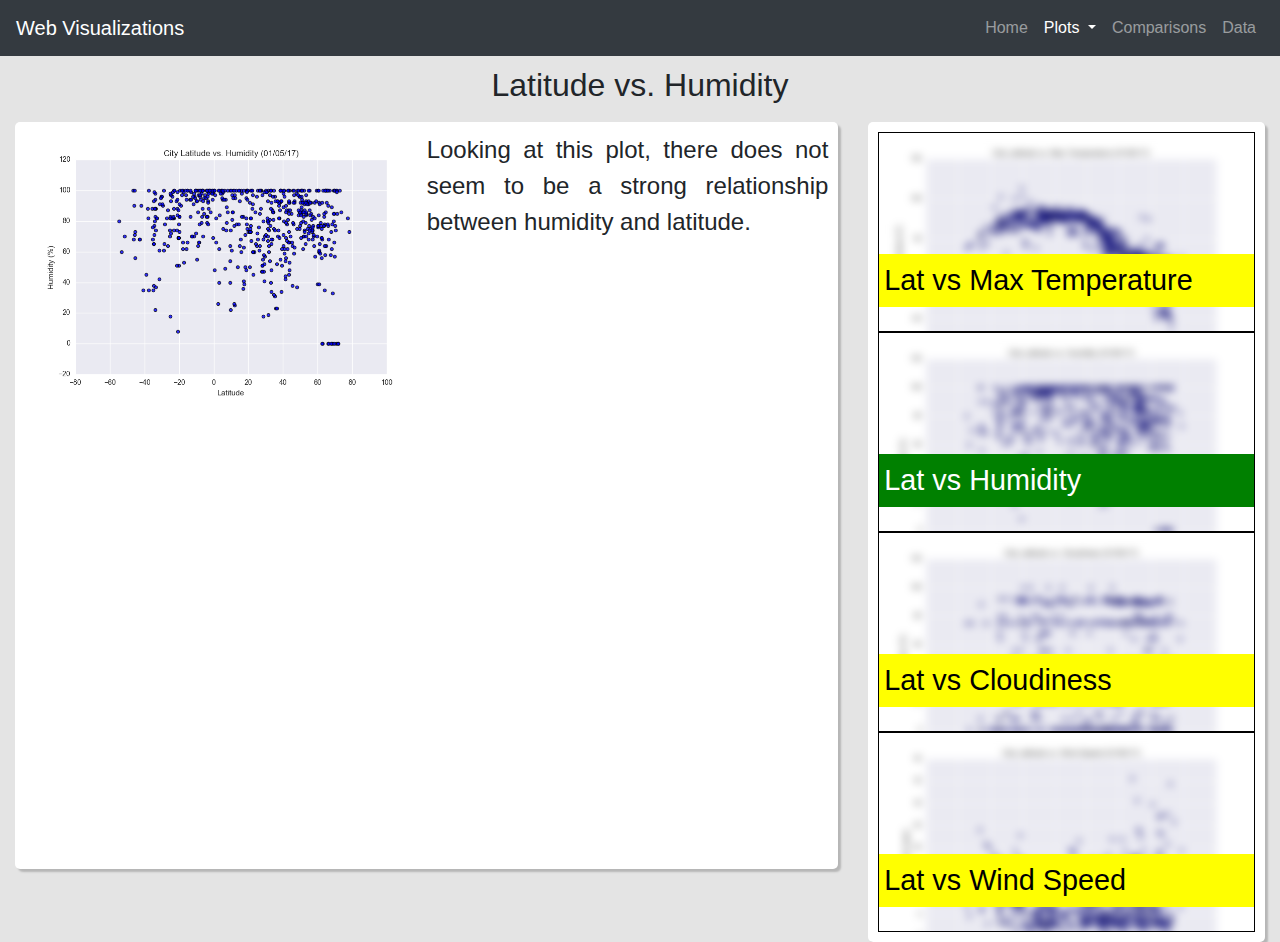
<file: pages/humidity.html>
<!DOCTYPE html>
<html lang="en">
  <head>
    <meta charset="UTF-8" />
    <meta name="viewport" content="width=device-width, initial-scale=1.0" />
    <link
      rel="stylesheet"
      href="https://stackpath.bootstrapcdn.com/bootstrap/4.4.1/css/bootstrap.min.css"
      integrity="sha384-Vkoo8x4CGsO3+Hhxv8T/Q5PaXtkKtu6ug5TOeNV6gBiFeWPGFN9MuhOf23Q9Ifjh"
      crossorigin="anonymous"
    />
    <link
      href="https://fonts.googleapis.com/css?family=Poppins&display=swap"
      rel="stylesheet"
    />
    <link
      href="https://fonts.googleapis.com/css?family=Work+Sans&display=swap"
      rel="stylesheet"
    />

    <link rel="stylesheet" type="text/css" href="../assets/css/styles.css" />
    <title>Web Visualizations-Humidity</title>
  </head>
  <body>
    <!-- NAVBAR -->
    <nav class="navbar sticky-top navbar-expand-lg navbar-dark bg-dark">
      <a class="navbar-brand" href="../index.html">Web Visualizations</a>
      <button
        class="navbar-toggler"
        type="button"
        data-toggle="collapse"
        data-target="#navbarTogglerDemo02"
        aria-controls="navbarTogglerDemo02"
        aria-expanded="false"
        aria-label="Toggle navigation"
      >
        <span class="navbar-toggler-icon"></span>
      </button>

      <div class="collapse navbar-collapse" id="navbarTogglerDemo02">
        <ul class="navbar-nav ml-auto mt-2 mt-lg-0">
          <li class="nav-item">
            <a class="nav-link" href="../index.html">Home</a>
          </li>
          <li class="nav-item dropdown active">
            <a
              class="nav-link dropdown-toggle"
              href="#"
              id="navbarDropdown"
              role="button"
              data-toggle="dropdown"
              aria-haspopup="true"
              aria-expanded="false"
            >
              Plots
            </a>
            <div class="dropdown-menu" aria-labelledby="navbarDropdown">
              <a class="dropdown-item" href="temp.html">Lat vs. Max Temp</a>
              <a class="dropdown-item active" href="humidity.html"
                >Lat vs. Humidity</a
              >
              <a class="dropdown-item" href="cloudiness.html"
                >Lat vs. Cloudiness</a
              >
              <a class="dropdown-item" href="wind.html">Lat vs. Wind Speed</a>
            </div>
          </li>
          <li class="nav-item">
            <a class="nav-link" href="comparisons.html">Comparisons</a>
          </li>
          <li class="nav-item">
            <a class="nav-link" href="data.html">Data</a>
          </li>
        </ul>
      </div>
    </nav>
    <!-- Base Container -->
    <section>
      <div class="container">
        <h2 id="page-title">Latitude vs. Humidity</h2>
        <div class="row">
          <div class="col-lg-8">
            <div class="paper info-container">
              <img src="../assets/img/Fig2.png" alt="Lat vs Humidity" />
              <p>
                Looking at this plot, there does not seem to be a strong
                relationship between humidity and latitude.
              </p>
              <!-- <p>
                Congue quisque egestas diam in arcu cursus euismod. Aliquam
                etiam erat velit scelerisque. Sollicitudin tempor id eu nisl
                nunc mi ipsum faucibus vitae. Aenean euismod elementum nisi quis
                eleifend quam adipiscing vitae. Lorem mollis aliquam ut
                porttitor leo a. Nunc scelerisque viverra mauris in. Dictumst
                vestibulum rhoncus est pellentesque elit ullamcorper dignissim
                cras tincidunt. Diam sit amet nisl suscipit adipiscing bibendum
                est. Pretium nibh ipsum consequat nisl vel pretium. Ut morbi
                tincidunt augue interdum. Amet nulla facilisi morbi tempus
                iaculis urna. Eget egestas purus viverra accumsan in nisl. Quam
                nulla porttitor massa id neque aliquam.
              </p> -->
            </div>
          </div>
          <div class="col-lg-4">
            <div class="paper">
              <a href="temp.html">
                <div class="box">
                  <div class="box-content">
                    <p>Lat vs Max Temperature</p>
                  </div>
                  <img
                    class="box-image"
                    src="../assets/img/Fig1.png"
                    alt="lat vs temp"
                  />
                </div>
              </a>
              <a href="humidity.html">
                <div class="box active">
                  <div class="box-content">
                    <p>Lat vs Humidity</p>
                  </div>
                  <img
                    class="box-image"
                    src="../assets/img/Fig2.png"
                    alt="lat vs humidity"
                  />
                </div>
              </a>
              <a href="cloudiness.html">
                <div class="box">
                  <div class="box-content">
                    <p>Lat vs Cloudiness</p>
                  </div>
                  <img
                    class="box-image"
                    src="../assets/img/Fig3.png"
                    alt="lat vs cloudiness"
                  />
                </div>
              </a>
              <a href="wind.html">
                <div class="box">
                  <div class="box-content">
                    <p>Lat vs Wind Speed</p>
                  </div>
                  <img
                    class="box-image"
                    src="../assets/img/Fig4.png"
                    alt="lat vs wind"
                  />
                </div>
              </a>
            </div>
          </div>
        </div>
      </div>
    </section>
    <script
      src="https://code.jquery.com/jquery-3.4.1.slim.min.js"
      integrity="sha384-J6qa4849blE2+poT4WnyKhv5vZF5SrPo0iEjwBvKU7imGFAV0wwj1yYfoRSJoZ+n"
      crossorigin="anonymous"
    ></script>
    <script
      src="https://cdn.jsdelivr.net/npm/popper.js@1.16.0/dist/umd/popper.min.js"
      integrity="sha384-Q6E9RHvbIyZFJoft+2mJbHaEWldlvI9IOYy5n3zV9zzTtmI3UksdQRVvoxMfooAo"
      crossorigin="anonymous"
    ></script>
    <script
      src="https://stackpath.bootstrapcdn.com/bootstrap/4.4.1/js/bootstrap.min.js"
      integrity="sha384-wfSDF2E50Y2D1uUdj0O3uMBJnjuUD4Ih7YwaYd1iqfktj0Uod8GCExl3Og8ifwB6"
      crossorigin="anonymous"
    ></script>
  </body>
</html>
</file>
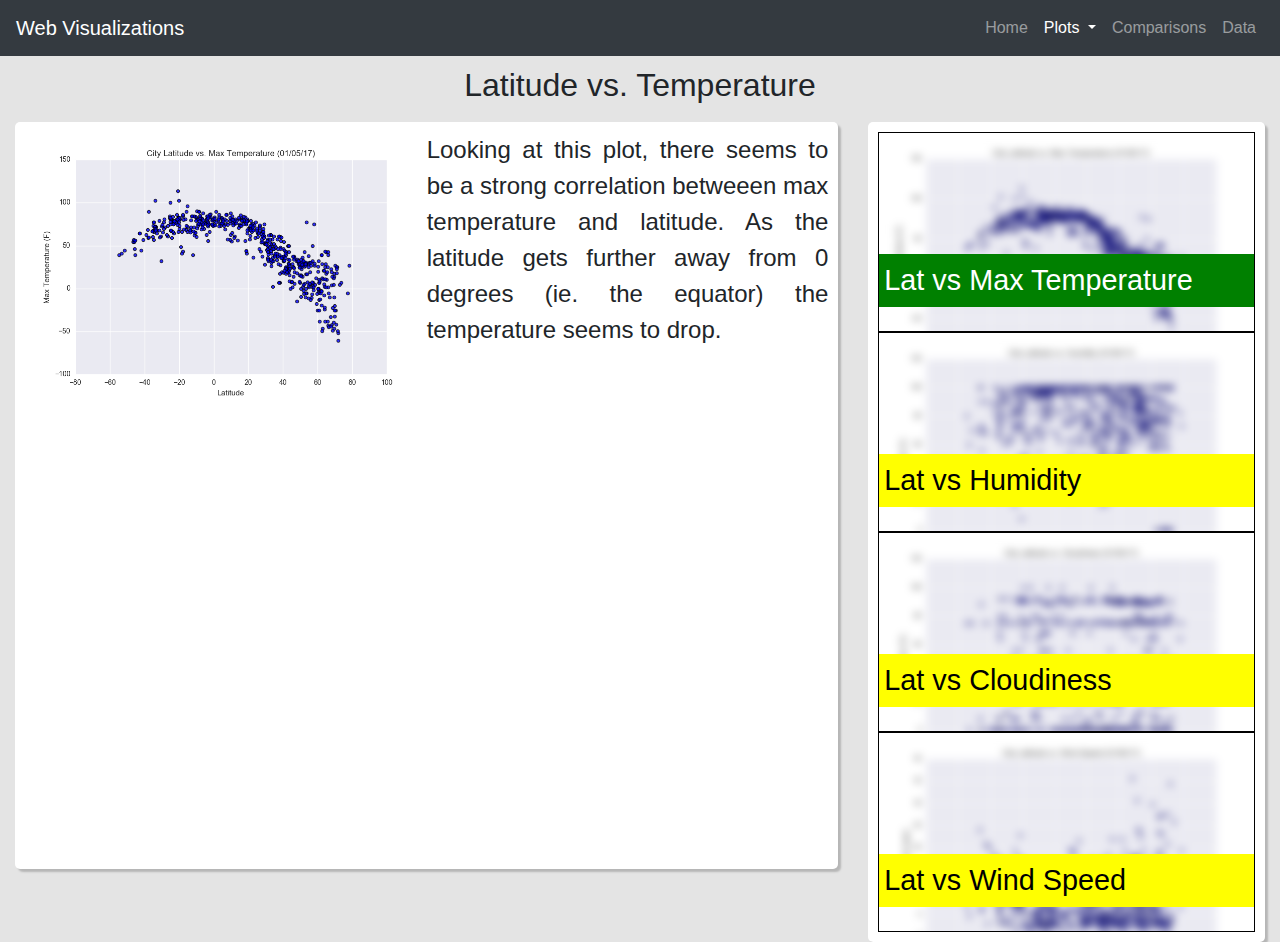
<file: pages/temp.html>
<!DOCTYPE html>
<html lang="en">
  <head>
    <meta charset="UTF-8" />
    <meta name="viewport" content="width=device-width, initial-scale=1.0" />
    <link
      rel="stylesheet"
      href="https://stackpath.bootstrapcdn.com/bootstrap/4.4.1/css/bootstrap.min.css"
      integrity="sha384-Vkoo8x4CGsO3+Hhxv8T/Q5PaXtkKtu6ug5TOeNV6gBiFeWPGFN9MuhOf23Q9Ifjh"
      crossorigin="anonymous"
    />
    <link
      href="https://fonts.googleapis.com/css?family=Poppins&display=swap"
      rel="stylesheet"
    />
    <link
      href="https://fonts.googleapis.com/css?family=Work+Sans&display=swap"
      rel="stylesheet"
    />

    <link rel="stylesheet" type="text/css" href="../assets/css/styles.css" />
    <title>Web Visualizations-Temperature</title>
  </head>
  <body>
    <!-- NAVBAR -->
    <nav class="navbar sticky-top navbar-expand-lg navbar-dark bg-dark">
      <a class="navbar-brand" href="../index.html">Web Visualizations</a>
      <button
        class="navbar-toggler"
        type="button"
        data-toggle="collapse"
        data-target="#navbarTogglerDemo02"
        aria-controls="navbarTogglerDemo02"
        aria-expanded="false"
        aria-label="Toggle navigation"
      >
        <span class="navbar-toggler-icon"></span>
      </button>

      <div class="collapse navbar-collapse" id="navbarTogglerDemo02">
        <ul class="navbar-nav ml-auto mt-2 mt-lg-0">
          <li class="nav-item">
            <a class="nav-link" href="../index.html">Home</a>
          </li>
          <li class="nav-item dropdown active">
            <a
              class="nav-link dropdown-toggle"
              href="#"
              id="navbarDropdown"
              role="button"
              data-toggle="dropdown"
              aria-haspopup="true"
              aria-expanded="false"
            >
              Plots
            </a>
            <div class="dropdown-menu" aria-labelledby="navbarDropdown">
              <a class="dropdown-item active" href="temp.html"
                >Lat vs. Max Temp</a
              >
              <a class="dropdown-item" href="humidity.html">Lat vs. Humidity</a>
              <a class="dropdown-item" href="cloudiness.html"
                >Lat vs. Cloudiness</a
              >
              <a class="dropdown-item" href="wind.html">Lat vs. Wind Speed</a>
            </div>
          </li>
          <li class="nav-item">
            <a class="nav-link" href="comparisons.html">Comparisons</a>
          </li>
          <li class="nav-item">
            <a class="nav-link" href="data.html">Data</a>
          </li>
        </ul>
      </div>
    </nav>
    <!-- Base Container -->
    <section>
      <div class="container">
        <h2 id="page-title">Latitude vs. Temperature</h2>
        <div class="row">
          <div class="col-lg-8">
            <div class="paper info-container">
              <img src="../assets/img/Fig1.png" alt="Lat vs Temp" />
              <p>
                Looking at this plot, there seems to be a strong correlation
                betweeen max temperature and latitude. As the latitude gets
                further away from 0 degrees (ie. the equator) the temperature
                seems to drop.
              </p>
              <!-- <p>
                Congue quisque egestas diam in arcu cursus euismod. Aliquam
                etiam erat velit scelerisque. Sollicitudin tempor id eu nisl
                nunc mi ipsum faucibus vitae. Aenean euismod elementum nisi quis
                eleifend quam adipiscing vitae. Lorem mollis aliquam ut
                porttitor leo a. Nunc scelerisque viverra mauris in. Dictumst
                vestibulum rhoncus est pellentesque elit ullamcorper dignissim
                cras tincidunt. Diam sit amet nisl suscipit adipiscing bibendum
                est. Pretium nibh ipsum consequat nisl vel pretium. Ut morbi
                tincidunt augue interdum. Amet nulla facilisi morbi tempus
                iaculis urna. Eget egestas purus viverra accumsan in nisl. Quam
                nulla porttitor massa id neque aliquam.
              </p> -->
            </div>
          </div>
          <div class="col-lg-4">
            <div class="paper">
              <a href="temp.html">
                <div class="box active">
                  <div class="box-content">
                    <p>Lat vs Max Temperature</p>
                  </div>
                  <img
                    class="box-image"
                    src="../assets/img/Fig1.png"
                    alt="lat vs temp"
                  />
                </div>
              </a>
              <a href="humidity.html">
                <div class="box">
                  <div class="box-content">
                    <p>Lat vs Humidity</p>
                  </div>
                  <img
                    class="box-image"
                    src="../assets/img/Fig2.png"
                    alt="lat vs humidity"
                  />
                </div>
              </a>
              <a href="cloudiness.html">
                <div class="box">
                  <div class="box-content">
                    <p>Lat vs Cloudiness</p>
                  </div>
                  <img
                    class="box-image"
                    src="../assets/img/Fig3.png"
                    alt="lat vs cloudiness"
                  />
                </div>
              </a>
              <a href="wind.html">
                <div class="box">
                  <div class="box-content">
                    <p>Lat vs Wind Speed</p>
                  </div>
                  <img
                    class="box-image"
                    src="../assets/img/Fig4.png"
                    alt="lat vs wind"
                  />
                </div>
              </a>
            </div>
          </div>
        </div>
      </div>
    </section>
    <script
      src="https://code.jquery.com/jquery-3.4.1.slim.min.js"
      integrity="sha384-J6qa4849blE2+poT4WnyKhv5vZF5SrPo0iEjwBvKU7imGFAV0wwj1yYfoRSJoZ+n"
      crossorigin="anonymous"
    ></script>
    <script
      src="https://cdn.jsdelivr.net/npm/popper.js@1.16.0/dist/umd/popper.min.js"
      integrity="sha384-Q6E9RHvbIyZFJoft+2mJbHaEWldlvI9IOYy5n3zV9zzTtmI3UksdQRVvoxMfooAo"
      crossorigin="anonymous"
    ></script>
    <script
      src="https://stackpath.bootstrapcdn.com/bootstrap/4.4.1/js/bootstrap.min.js"
      integrity="sha384-wfSDF2E50Y2D1uUdj0O3uMBJnjuUD4Ih7YwaYd1iqfktj0Uod8GCExl3Og8ifwB6"
      crossorigin="anonymous"
    ></script>
  </body>
</html>
</file>
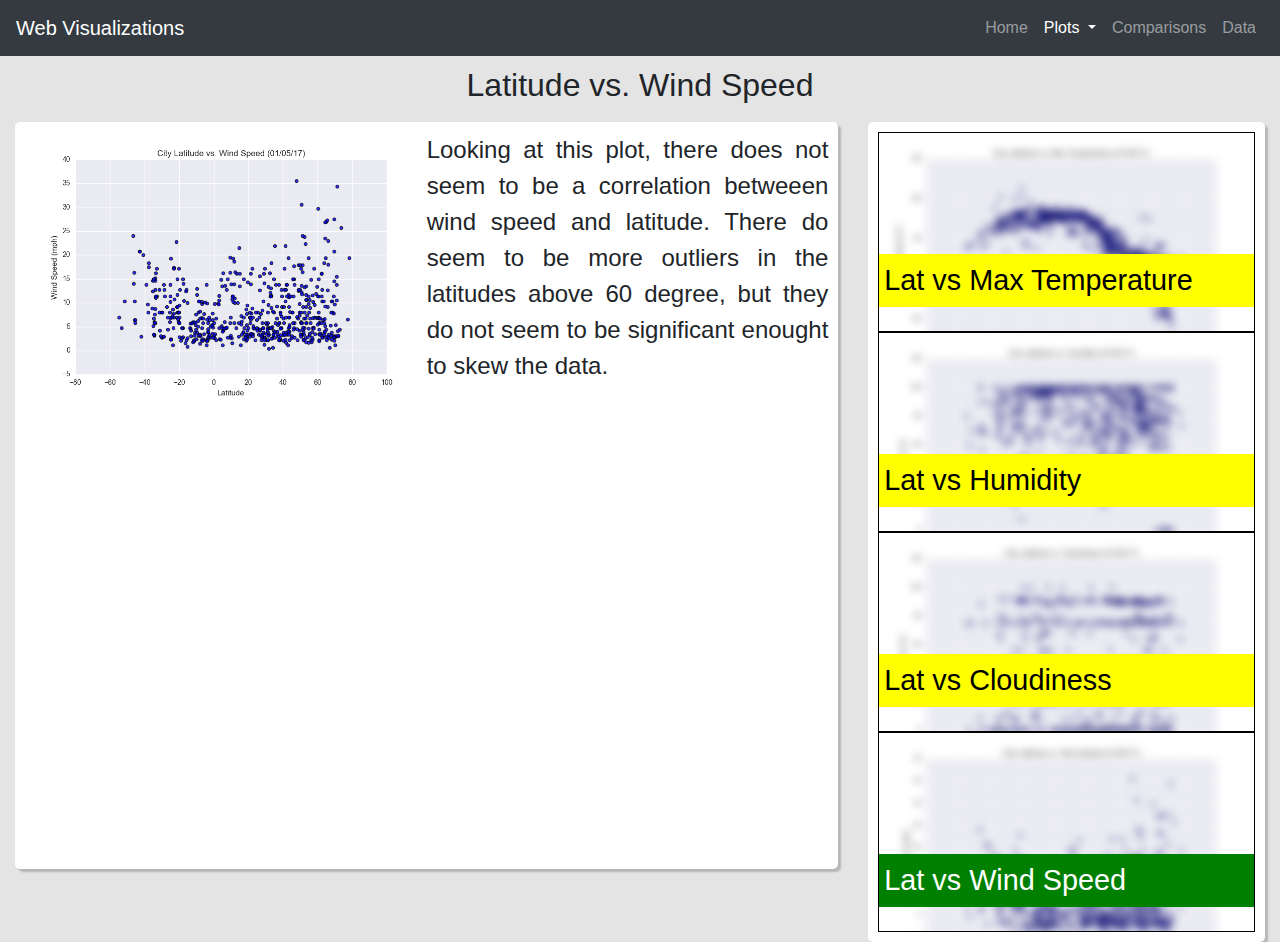
<file: pages/wind.html>
<!DOCTYPE html>
<html lang="en">
  <head>
    <meta charset="UTF-8" />
    <meta name="viewport" content="width=device-width, initial-scale=1.0" />
    <link
      rel="stylesheet"
      href="https://stackpath.bootstrapcdn.com/bootstrap/4.4.1/css/bootstrap.min.css"
      integrity="sha384-Vkoo8x4CGsO3+Hhxv8T/Q5PaXtkKtu6ug5TOeNV6gBiFeWPGFN9MuhOf23Q9Ifjh"
      crossorigin="anonymous"
    />
    <link
      href="https://fonts.googleapis.com/css?family=Poppins&display=swap"
      rel="stylesheet"
    />
    <link
      href="https://fonts.googleapis.com/css?family=Work+Sans&display=swap"
      rel="stylesheet"
    />

    <link rel="stylesheet" type="text/css" href="../assets/css/styles.css" />
    <title>Web Visualizations-Cloudiness</title>
  </head>
  <body>
    <!-- NAVBAR -->
    <nav class="navbar sticky-top navbar-expand-lg navbar-dark bg-dark">
      <a class="navbar-brand" href="../index.html">Web Visualizations</a>
      <button
        class="navbar-toggler"
        type="button"
        data-toggle="collapse"
        data-target="#navbarTogglerDemo02"
        aria-controls="navbarTogglerDemo02"
        aria-expanded="false"
        aria-label="Toggle navigation"
      >
        <span class="navbar-toggler-icon"></span>
      </button>

      <div class="collapse navbar-collapse" id="navbarTogglerDemo02">
        <ul class="navbar-nav ml-auto mt-2 mt-lg-0">
          <li class="nav-item">
            <a class="nav-link" href="../index.html">Home</a>
          </li>
          <li class="nav-item dropdown active">
            <a
              class="nav-link dropdown-toggle"
              href="#"
              id="navbarDropdown"
              role="button"
              data-toggle="dropdown"
              aria-haspopup="true"
              aria-expanded="false"
            >
              Plots
            </a>
            <div class="dropdown-menu" aria-labelledby="navbarDropdown">
              <a class="dropdown-item" href="temp.html">Lat vs. Max Temp</a>
              <a class="dropdown-item" href="humidity.html">Lat vs. Humidity</a>
              <a class="dropdown-item" href="cloudiness.html"
                >Lat vs. Cloudiness</a
              >
              <a class="dropdown-item active" href="wind.html"
                >Lat vs. Wind Speed</a
              >
            </div>
          </li>
          <li class="nav-item">
            <a class="nav-link" href="comparisons.html">Comparisons</a>
          </li>
          <li class="nav-item">
            <a class="nav-link" href="data.html">Data</a>
          </li>
        </ul>
      </div>
    </nav>
    <!-- Base Container -->
    <section>
      <div class="container">
        <h2 id="page-title">Latitude vs. Wind Speed</h2>
        <div class="row">
          <div class="col-lg-8">
            <div class="paper info-container">
              <img src="../assets/img/Fig4.png" alt="Lat vs Wind Speed" />
              <p>
                Looking at this plot, there does not seem to be a correlation
                betweeen wind speed and latitude. There do seem to be more
                outliers in the latitudes above 60 degree, but they do not seem
                to be significant enought to skew the data.
              </p>
              <!-- <p>
                Congue quisque egestas diam in arcu cursus euismod. Aliquam
                etiam erat velit scelerisque. Sollicitudin tempor id eu nisl
                nunc mi ipsum faucibus vitae. Aenean euismod elementum nisi quis
                eleifend quam adipiscing vitae. Lorem mollis aliquam ut
                porttitor leo a. Nunc scelerisque viverra mauris in. Dictumst
                vestibulum rhoncus est pellentesque elit ullamcorper dignissim
                cras tincidunt. Diam sit amet nisl suscipit adipiscing bibendum
                est. Pretium nibh ipsum consequat nisl vel pretium. Ut morbi
                tincidunt augue interdum. Amet nulla facilisi morbi tempus
                iaculis urna. Eget egestas purus viverra accumsan in nisl. Quam
                nulla porttitor massa id neque aliquam.
              </p> -->
            </div>
          </div>
          <div class="col-lg-4">
            <div class="paper">
              <a href="temp.html">
                <div class="box">
                  <div class="box-content">
                    <p>Lat vs Max Temperature</p>
                  </div>
                  <img
                    class="box-image"
                    src="../assets/img/Fig1.png"
                    alt="lat vs temp"
                  />
                </div>
              </a>
              <a href="humidity.html">
                <div class="box">
                  <div class="box-content">
                    <p>Lat vs Humidity</p>
                  </div>
                  <img
                    class="box-image"
                    src="../assets/img/Fig2.png"
                    alt="lat vs humidity"
                  />
                </div>
              </a>
              <a href="cloudiness.html">
                <div class="box">
                  <div class="box-content">
                    <p>Lat vs Cloudiness</p>
                  </div>
                  <img
                    class="box-image"
                    src="../assets/img/Fig3.png"
                    alt="lat vs cloudiness"
                  />
                </div>
              </a>
              <a href="wind.html">
                <div class="box active">
                  <div class="box-content">
                    <p>Lat vs Wind Speed</p>
                  </div>
                  <img
                    class="box-image"
                    src="../assets/img/Fig4.png"
                    alt="lat vs wind"
                  />
                </div>
              </a>
            </div>
          </div>
        </div>
      </div>
    </section>
    <script
      src="https://code.jquery.com/jquery-3.4.1.slim.min.js"
      integrity="sha384-J6qa4849blE2+poT4WnyKhv5vZF5SrPo0iEjwBvKU7imGFAV0wwj1yYfoRSJoZ+n"
      crossorigin="anonymous"
    ></script>
    <script
      src="https://cdn.jsdelivr.net/npm/popper.js@1.16.0/dist/umd/popper.min.js"
      integrity="sha384-Q6E9RHvbIyZFJoft+2mJbHaEWldlvI9IOYy5n3zV9zzTtmI3UksdQRVvoxMfooAo"
      crossorigin="anonymous"
    ></script>
    <script
      src="https://stackpath.bootstrapcdn.com/bootstrap/4.4.1/js/bootstrap.min.js"
      integrity="sha384-wfSDF2E50Y2D1uUdj0O3uMBJnjuUD4Ih7YwaYd1iqfktj0Uod8GCExl3Og8ifwB6"
      crossorigin="anonymous"
    ></script>
  </body>
</html>
</file>
<file: assets/css/styles.css>
body {
  background-color: rgb(228, 228, 228);
}
section {
  margin-top: 10px;
}
.container {
  max-width: 1720px;
}
.paper {
  background-color: white;
  box-shadow: 3px 3px 2px rgb(182, 182, 182);
  padding: 10px;
  border-radius: 5px;
  /* font-family: "Work Sans"; */
  font-size: 1.5em;
  margin-top: 10px;
}

h2#page-title {
  text-align: center;
}
.box {
  box-sizing: border-box;
  position: relative;
  border: 1px solid black;
  overflow: hidden;
  height: 200px;
}
.box img {
  width: 100%;
  z-index: -1;
  filter: blur(4px);
  -webkit-filter: blur(4px);
}
.box-content {
  width: 100%;
  height: 200px;
  font-size: 1.2em;
  position: absolute;
  top: 0;
  z-index: 2;
}
.box-content:hover {
  cursor: pointer;
  background-color: rgba(255, 255, 255, 0.2);
}
.box-content:hover + img {
  filter: blur(0);
  -webkit-filter: blur(0);
}
.box-content:hover > p {
  background-color: rgb(255, 255, 155);
}
.box p {
  display: block;
  position: absolute;
  bottom: 10px;
  width: 100%;
  background-color: yellow;
  padding: 5px;
  color: black;
}
.box.active p {
  background-color: green;
  color: white;
}
/* .box:hover > .box-content p {
  display: block;
} */
.info-container {
  text-align: justify;
  text-justify: inter-word;
  min-height: 90%;
}
.info-container img {
  width: 50%;
  float: left;
}
.info-container img:hover {
  width: 100%;
}

.paper.comparison-container img {
  width: 100%;
}
@media (max-width: 992px) {
  .info-container img {
    width: 100%;
  }
}
</file>
